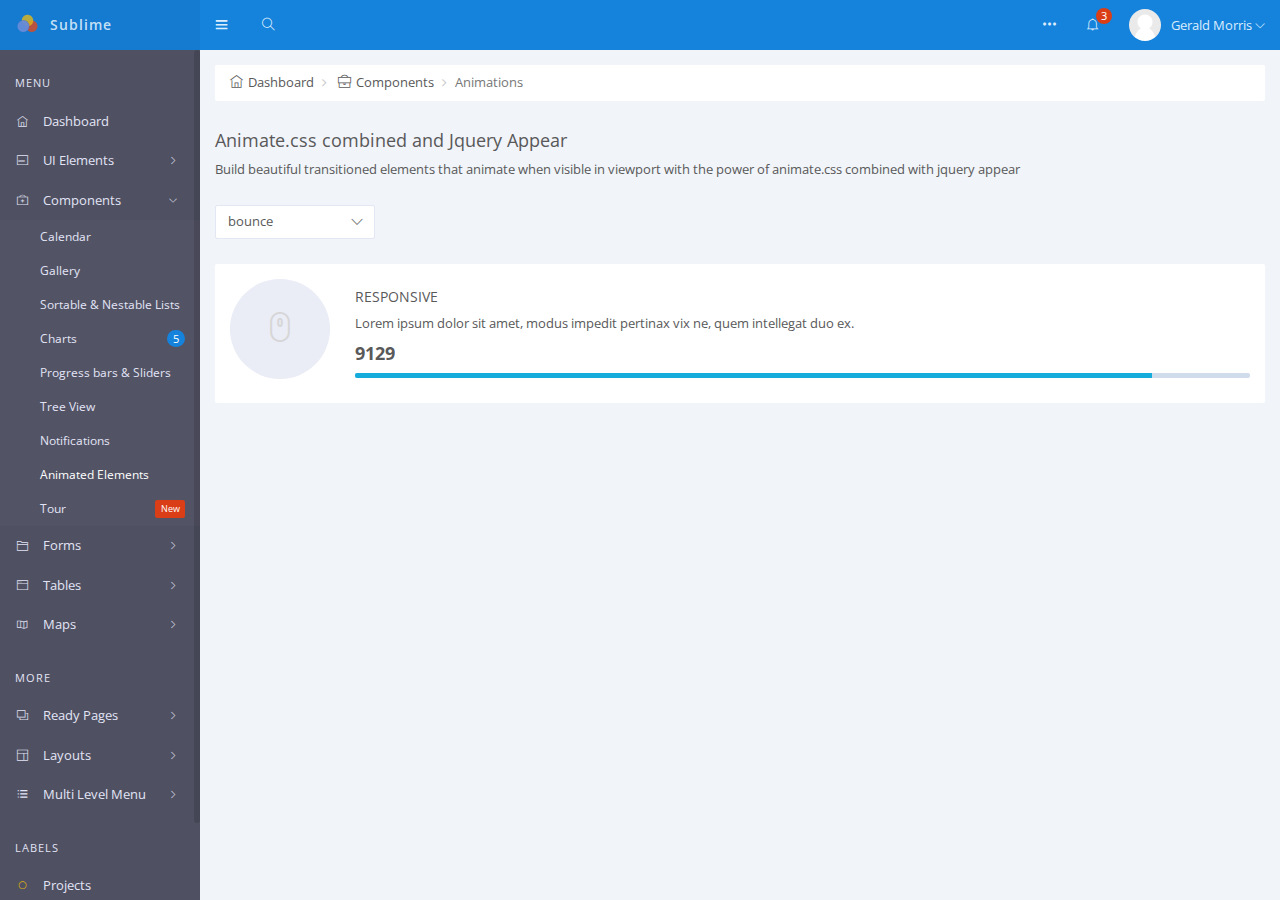
<file: MiptHealth/home/animated.html>
<!doctype html>
<html class="no-js" lang="">

<head>
    <!-- meta -->
    <meta charset="utf-8">
    <meta name="description" content="Flat, Clean, Responsive, application admin template built with bootstrap 3">
    <meta name="viewport" content="width=device-width, user-scalable=no, initial-scale=1, maximum-scale=1">
    <!-- /meta -->

    <title>Sublime - Web Application Admin Dashboard</title>

    <!-- page level plugin styles -->
    <link rel="stylesheet" href="plugins/chosen/chosen.min.css">
    <!-- /page level plugin styles -->

    <!-- core styles -->
    <link rel="stylesheet" href="bootstrap/css/bootstrap.min.css">
    <link rel="stylesheet" href="css/font-awesome.css">
    <link rel="stylesheet" href="css/themify-icons.css">
    <link rel="stylesheet" href="css/animate.min.css">
    <!-- /core styles -->

    <!-- template styles -->
    <link rel="stylesheet" href="css/skins/palette.css">
    <link rel="stylesheet" href="css/fonts/font.css">
    <link rel="stylesheet" href="css/main.css">
    <!-- template styles -->

    <!-- HTML5 shim and Respond.js IE8 support of HTML5 elements and media queries -->
    <!--[if lt IE 9]>
        <script src="https://oss.maxcdn.com/libs/html5shiv/3.7.0/html5shiv.js"></script>
        <script src="https://oss.maxcdn.com/libs/respond.js/1.4.2/respond.min.js"></script>
    <![endif]-->

    <!-- load modernizer -->
    <script src="plugins/modernizr.js"></script>
</head>

<!-- body -->

<body>
    <div class="app">
        <!-- top header -->
        <header class="header header-fixed navbar">

            <div class="brand">
                <!-- toggle offscreen menu -->
                <a href="javascript:;" class="ti-menu off-left visible-xs" data-toggle="offscreen" data-move="ltr"></a>
                <!-- /toggle offscreen menu -->

                <!-- logo -->
                <a href="index.html" class="navbar-brand">
                    <img src="img/logo.png" alt="">
                    <span class="heading-font">
                        Sublime
                    </span>
                </a>
                <!-- /logo -->
            </div>

            <ul class="nav navbar-nav">
                <li class="hidden-xs">
                    <!-- toggle small menu -->
                    <a href="javascript:;" class="toggle-sidebar">
                        <i class="ti-menu"></i>
                    </a>
                    <!-- /toggle small menu -->
                </li>
                <li class="header-search">
                    <!-- toggle search -->
                    <a href="javascript:;" class="toggle-search">
                        <i class="ti-search"></i>
                    </a>
                    <!-- /toggle search -->
                    <div class="search-container">
                        <form role="search">
                            <input type="text" class="form-control search" placeholder="type and press enter">
                        </form>
                    </div>
                </li>
            </ul>

            <ul class="nav navbar-nav navbar-right">

                <li class="dropdown hidden-xs">
                    <a href="javascript:;" data-toggle="dropdown">
                        <i class="ti-more-alt"></i>
                    </a>
                    <ul class="dropdown-menu animated zoomIn">
                        <li class="dropdown-header">Quick Links</li>
                        <li>
                            <a href="javascript:;">Start New Campaign</a>
                        </li>
                        <li>
                            <a href="javascript:;">Review Campaigns</a>
                        </li>
                        <li class="divider"></li>
                        <li>
                            <a href="javascript:;">Settings</a>
                        </li>
                        <li>
                            <a href="javascript:;">Wish List</a>
                        </li>
                        <li>
                            <a href="javascript:;">Purchases History</a>
                        </li>
                        <li class="divider"></li>
                        <li>
                            <a href="javascript:;">Activity Log</a>
                        </li>
                        <li>
                            <a href="javascript:;">Settings</a>
                        </li>
                        <li>
                            <a href="javascript:;">System Reports</a>
                        </li>
                        <li class="divider"></li>
                        <li>
                            <a href="javascript:;">Help</a>
                        </li>
                        <li>
                            <a href="javascript:;">Report a Problem</a>
                        </li>
                    </ul>
                </li>

                <li class="notifications dropdown">
                    <a href="javascript:;" data-toggle="dropdown">
                        <i class="ti-bell"></i>
                        <div class="badge badge-top bg-danger animated flash">
                            <span>3</span>
                        </div>
                    </a>
                    <div class="dropdown-menu animated fadeInLeft">
                        <div class="panel panel-default no-m">
                            <div class="panel-heading small"><b>Notifications</b>
                            </div>
                            <ul class="list-group">
                                <li class="list-group-item">
                                    <a href="javascript:;">
                                        <span class="pull-left mt5 mr15">
                                            <img src="img/faceless.jpg" class="avatar avatar-sm img-circle" alt="">
                                        </span>
                                        <div class="m-body">
                                            <div class="">
                                                <small><b>CRYSTAL BROWN</b></small>
                                                <span class="label label-danger pull-right">ASSIGN AGENT</span>
                                            </div>
                                            <span>Opened a support query</span>
                                            <span class="time small">2 mins ago</span>
                                        </div>
                                    </a>
                                </li>
                                <li class="list-group-item">
                                    <a href="javascript:;">
                                        <div class="pull-left mt5 mr15">
                                            <div class="circle-icon bg-danger">
                                                <i class="ti-download"></i>
                                            </div>
                                        </div>
                                        <div class="m-body">
                                            <span>Upload Progress</span>
                                            <div class="progress progress-xs mt5 mb5">
                                                <div class="progress-bar" role="progressbar" aria-valuenow="40" aria-valuemin="0" aria-valuemax="100" style="width: 40%">
                                                </div>
                                            </div>
                                            <span class="time small">Submited 23 mins ago</span>
                                        </div>
                                    </a>
                                </li>
                                <li class="list-group-item">
                                    <a href="javascript:;">
                                        <span class="pull-left mt5 mr15">
                                            <img src="img/faceless.jpg" class="avatar avatar-sm img-circle" alt="">
                                        </span>
                                        <div class="m-body">
                                            <em>Status Update:</em>
                                            <span>All servers now online</span>
                                            <span class="time small">5 days ago</span>
                                        </div>
                                    </a>
                                </li>
                            </ul>

                            <div class="panel-footer">
                                <a href="javascript:;">See all notifications</a>
                            </div>
                        </div>
                    </div>
                </li>

                <li class="off-right">
                    <a href="javascript:;" data-toggle="dropdown">
                        <img src="img/faceless.jpg" class="header-avatar img-circle" alt="user" title="user">
                        <span class="hidden-xs ml10">Gerald Morris</span>
                        <i class="ti-angle-down ti-caret hidden-xs"></i>
                    </a>
                    <ul class="dropdown-menu animated fadeInRight">
                        <li>
                            <a href="javascript:;">Settings</a>
                        </li>
                        <li>
                            <a href="javascript:;">Upgrade</a>
                        </li>
                        <li>
                            <a href="javascript:;">
                                <div class="badge bg-danger pull-right">3</div>
                                <span>Notifications</span>
                            </a>
                        </li>
                        <li>
                            <a href="javascript:;">Help</a>
                        </li>
                        <li>
                            <a href="../signin.html">Logout</a>
                        </li>
                    </ul>
                </li>
            </ul>
        </header>
        <!-- /top header -->

        <section class="layout">
            <!-- sidebar menu -->
            <aside class="sidebar offscreen-left">
                <!-- main navigation -->
                <nav class="main-navigation" data-height="auto" data-size="6px" data-distance="0" data-rail-visible="true" data-wheel-step="10">
                    <p class="nav-title">MENU</p>
                    <ul class="nav">
                        <!-- dashboard -->
                        <li>
                            <a href="index.html">
                                <i class="ti-home"></i>
                                <span>Dashboard</span>
                            </a>
                        </li>
                        <!-- /dashboard -->

                        <!-- ui -->
                        <li>
                            <a href="javascript:;">
                                <i class="toggle-accordion"></i>
                                <i class="ti-layout-media-overlay-alt-2"></i>
                                <span>UI Elements</span>
                            </a>
                            <ul class="sub-menu">
                                <li>
                                    <a href="buttons.html">
                                        <span>Buttons</span>
                                    </a>
                                </li>
                                <li>
                                    <a href="general.html">
                                        <span>General Elements</span>
                                    </a>
                                </li>
                                <li>
                                    <a href="typography.html">
                                        <span>Typography</span>
                                    </a>
                                </li>
                                <li>
                                    <a href="tabs_accordion.html">
                                        <span>Tabs &amp; Accordions</span>
                                    </a>
                                </li>
                                <li>
                                    <a href="icons.html">
                                        <span class="pull-right small badge bg-color bordered">479</span>
                                        <span>Fontawesome</span>
                                    </a>
                                </li>
                                <li>
                                    <a href="themify_icons.html">
                                        <span class="pull-right small badge bg-color">320+</span>
                                        <span>Themify Icons</span>
                                    </a>
                                </li>
                                <li>
                                    <a href="grid.html">
                                        <span>Grid Layout</span>
                                    </a>
                                </li>
                                <li>
                                    <a href="widgets.html">
                                        <span class="pull-right small badge bg-info">9</span>
                                        <span>Widgets</span>
                                    </a>
                                </li>
                            </ul>
                        </li>
                        <!-- /ui -->

                        <!-- Components -->
                        <li class="open">
                            <a href="javascript:;">
                                <i class="toggle-accordion"></i>
                                <i class="ti-support"></i>
                                <span>Components</span> 
                            </a>
                            <ul class="sub-menu">
                                <li>
                                    <a href="calendar.html">
                                        <span>Calendar</span>
                                    </a>
                                </li>
                                <li>
                                    <a href="gallery.html">
                                        <span>Gallery</span>
                                    </a>
                                </li>
                                <li>
                                    <a href="sortable.html">
                                        <span>Sortable &amp; Nestable Lists</span>
                                    </a>
                                </li>
                                <li>
                                    <a href="chart.html">
                                        <span class="pull-right small badge bg-primary">5</span>
                                        <span>Charts</span>
                                    </a>
                                </li>
                                <li>
                                    <a href="progress_slider.html">
                                        <span>Progress bars &amp; Sliders</span>
                                    </a>
                                </li>
                                <li>
                                    <a href="tree.html">
                                        <span>Tree View</span>
                                    </a>
                                </li>
                                <li>
                                    <a href="notifications.html">
                                        <span>Notifications</span>
                                    </a>
                                </li>
                                <li class="active">
                                    <a href="animated.html">
                                        <span>Animated Elements</span>
                                    </a>
                                </li>
                                <li>
                                    <a href="tour.html">
                                        <span class="label label-danger pull-right">New</span>
                                        <span>Tour</span>
                                    </a>
                                </li>
                            </ul>
                        </li>
                        <!-- /components -->

                        <!-- forms -->
                        <li>
                            <a href="javascript:;">
                                <i class="toggle-accordion"></i>
                                <i class="ti-folder"></i>
                                <span>Forms</span>
                            </a>
                            <ul class="sub-menu">
                                <li>
                                    <a href="forms.html">
                                        <span>Forms Elements</span>
                                    </a>
                                </li>
                                <li>
                                    <a href="form_custom.html">
                                        <span class="pull-right small badge bg-info">7</span>
                                        <span>Customized Elements</span>
                                    </a>
                                </li>
                                <li>
                                    <a href="form_validation.html">
                                        <span>Form Validation</span>
                                    </a>
                                </li>
                                <li>
                                    <a href="form_wizard.html">
                                        <span class="pull-right small badge bg-warning">2</span>
                                        <span>Form Wizards</span>
                                    </a>
                                </li>
                                <li>
                                    <a href="form_wysiwyg.html">
                                        <span>WYSIWYG/Markdown Editors</span>
                                    </a>
                                </li>
                                <li>
                                    <a href="form_inline.html">
                                        <span>Content Editable</span>
                                    </a>
                                </li>
                                <li>
                                    <a href="form_dropzone.html">
                                        <span>Dropzone</span>
                                    </a>
                                </li>
                                <li>
                                    <a href="xeditable.html">
                                        <span class="pull-right small label label-danger">New</span>
                                        <span>X-Editable</span>
                                    </a>
                                </li>
                                
                                <li>
                                    <a href="form_masks.html">
                                        <span>Input Masks</span>
                                    </a>
                                </li>
                                <li>
                                    <a href="form_pickers.html">
                                        <span class="pull-right small badge bg-color">5</span>
                                        <span>Form Pickers</span>
                                    </a>
                                </li>
                                <li>
                                    <a href="form_crop.html">
                                        <span>Image Crop</span>
                                    </a>
                                </li>
                            </ul>
                        </li>
                        <!-- /forms -->

                        <!-- tables -->
                        <li>
                            <a href="javascript:;">
                                <i class="toggle-accordion"></i>
                                <i class="ti-window"></i>
                                <span>Tables</span>
                            </a>
                            <ul class="sub-menu">
                                <li>
                                    <a href="table_basic.html">
                                        <span>Basic Tables</span>
                                    </a>
                                </li>
                                <li>
                                    <a href="table_responsive.html">
                                        <span>Resonsive Table</span>
                                    </a>
                                </li>
                                <li>
                                    <a href="datatable.html">
                                        <span>Data Tables</span>
                                    </a>
                                </li>
                                <li>
                                    <a href="table_editable.html">
                                        <span>Editable Table</span>
                                    </a>
                                </li>
                            </ul>
                        </li>
                        <!-- /tables -->

                        <!-- maps -->
                        <li>
                            <a href="javascript:;">
                                <i class="toggle-accordion"></i>
                                <i class="ti-map"></i>
                                <span>Maps</span>
                            </a>
                            <ul class="sub-menu">
                                <li>
                                    <a href="google_maps.html">
                                        <span>Google Maps</span>
                                    </a>
                                </li>
                                <li>
                                    <a href="vector.html">
                                        <span>Vector Maps</span>
                                    </a>
                                </li>
                            </ul>
                        </li>
                        <!-- /maps -->
                    </ul>
                    
                    <p class="nav-title">MORE</p>
                    <ul class="nav">
                        <!-- pages -->
                        <li>
                            <a href="javascript:;">
                                <i class="toggle-accordion"></i>
                                <i class="ti-layers"></i>
                                <span>Ready Pages</span>
                            </a>
                            <ul class="sub-menu">
                                <li>
                                    <a href="mail.html">
                                        <span>Mailbox</span> 
                                    </a>
                                </li>
                                <li>
                                    <a href="mail_view.html">
                                        <span>Mail View</span> 
                                    </a>
                                </li>
                                <li>
                                    <a href="compose.html">
                                        <span>Compose</span> 
                                    </a>
                                </li>
                                <li>
                                    <a href="profile.html">
                                        <span>Profile</span>
                                    </a>
                                </li>
                                <li>
                                    <a href="invoice.html">
                                        <span>Invoice</span>
                                    </a>
                                </li>
                                <li>
                                    <a href="../signin.html">
                                        <span>Signin</span>
                                    </a>
                                </li>
                                <li>
                                    <a href="signup.html">
                                        <span>Signup</span>
                                    </a>
                                </li>
                                <li>
                                    <a href="forgot.html">
                                        <span>Forgot Password</span>
                                    </a>
                                </li>
                                <li>
                                    <a href="lock.html">
                                        <span>Lock Screen</span>
                                    </a>
                                </li>
                                <li>
                                    <a href="404.html">
                                        <span>404 Page</span>
                                    </a>
                                </li>
                                <li>
                                    <a href="500.html">
                                        <span>500 Page</span>
                                    </a>
                                </li>
                                <li>
                                    <a href="changelog.html">
                                        <span class="pull-right small label label-danger">Updated</span>
                                        <span>Change Log</span>
                                    </a>
                                </li>
                                <li>
                                    <a href="timeline.html">
                                        <span>Timeline</span>
                                    </a>
                                </li>
                                <li>
                                    <a href="catalog.html">
                                        <span>Catalog</span>
                                    </a>
                                </li>
                                <li>
                                    <a href="chat.html">
                                        <span>Chat</span>
                                    </a>
                                </li>

                            </ul>
                        </li>
                        <!-- /pages -->

                        <!-- layouts -->
                        <li>
                            <a href="javascript:;">
                                <i class="toggle-accordion"></i>
                                <i class="ti-layout"></i>
                                <span>Layouts</span>
                            </a>
                            <ul class="sub-menu">
                                <li>
                                    <a href="small_menu.html">
                                        <span>Small Menu</span>
                                    </a>
                                </li>
                                <li>
                                    <a href="right_menu.html">
                                        <span>Right Side Menu</span>
                                    </a>
                                </li>
                                <li>
                                    <a href="push_sidebar.html">
                                        <span>Chat Sidebar</span>
                                    </a>
                                </li>
                                <li>
                                    <a href="language_bar.html">
                                        <span>Language Switcher</span>
                                    </a>
                                </li>
                                <li>
                                    <a href="footer_layout.html">
                                        <span>Layout With Footer</span>
                                    </a>
                                </li>
                                <li>
                                    <a href="horizontal_menu.html">
                                        <span>Horizontal Menu</span>
                                    </a>
                                </li>
                                <li>
                                    <a href="boxed.html">
                                        <span>Boxed Layout</span>
                                    </a>
                                </li>
                                <li>
                                    <a href="horizontal_menu_boxed.html">
                                        <span>Horizontal Boxed</span>
                                    </a>
                                </li>
                                <li>
                                    <a href="fixed_scroll.html">
                                        <span>Fixed Header &amp; Scrollable Layout</span>
                                    </a>
                                </li>
                                <li>
                                    <a href="blank.html">
                                        <span>Blank Page</span>
                                    </a>
                                </li>
                            </ul>
                        </li>
                        <!-- /layouts -->

                        <!-- multi level menu -->
                        <li>
                            <a href="javascript:;">
                                <i class="toggle-accordion"></i>
                                <i class="ti-menu-alt"></i>
                                <span>Multi Level Menu</span>
                            </a>
                            <ul class="sub-menu">
                                <li>
                                    <a href="javascript:;">
                                        <i class="toggle-accordion"></i>
                                        <span>Menu Link 1</span>
                                    </a>
                                    <ul class="sub-menu">
                                        <li>
                                            <a href="javascript:;">
                                                <span>Menu Link 1.1</span>
                                            </a>
                                        </li>
                                        <li>
                                            <a href="javascript:;">
                                                <span>Menu Link 1.2</span>
                                            </a>
                                        </li>
                                        <li>
                                            <a href="javascript:;">
                                                <span>Menu Link 1.3</span>
                                            </a>
                                        </li>
                                    </ul>
                                </li>
                                <li>
                                    <a href="javascript:;">
                                        <i class="toggle-accordion"></i>
                                        <span>Menu Link 2</span>
                                    </a>
                                    <ul class="sub-menu">
                                        <li>
                                            <a href="javascript:;">
                                                <span>Menu Link 2.1</span>
                                            </a>
                                        </li>
                                        <li>
                                            <a href="javascript:;">
                                                <span>Menu Link 2.2</span>
                                            </a>
                                        </li>
                                        <li>
                                            <a href="javascript:;">
                                                <span>Menu Link 2.3</span>
                                            </a>
                                        </li>
                                    </ul>
                                </li>
                                <li>
                                    <a href="javascript:;">
                                        <span>Menu Link 3</span>
                                    </a>
                                </li>
                            </ul>
                        </li>
                        <!-- /multi level menu -->
                    </ul>
                    <p class="nav-title">LABELS</p>
                    <ul class="nav">
                        <li>
                            <a href="javascript:;">
                                <i class="ti-control-record text-warning"></i>
                                <span>Projects</span>
                            </a>
                        </li>
                        <li>
                            <a href="javascript:;">
                                <i class="ti-control-record text-success"></i>
                                <span>Apps</span>
                            </a>
                        </li>
                        <li>
                            <a href="javascript:;">
                                <i class="ti-control-record text-danger"></i>
                                <span>Support</span>
                            </a>
                        </li>
                    </ul>
                </nav>
            </aside>
            <!-- /sidebar menu -->

            <!-- main content -->
            <section class="main-content">
                <!-- content wrapper -->
                <div class="content-wrap">

                    <!-- inner content wrapper -->
                    <div class="wrapper">

                        <ol class="breadcrumb">
                            <li>
                                <a href="javascript:;"><i class="ti-home mr5"></i>Dashboard</a>
                            </li>
                            <li>
                                <a href="javascript:;"><i class="ti-briefcase mr5"></i>Components</a>
                            </li>
                            <li class="active">Animations</li>
                        </ol>

                        <div class="row">
                            <div class="col-sm-12">
                                <div class="">
                                    <h4>Animate.css combined and Jquery Appear</h4>
                                    <p>Build beautiful transitioned elements that animate when visible in viewport with the power of animate.css combined with jquery appear</p>
                                </div>
                                <div class="mt25 mb25">
                                    <select data-placeholder="Select Animation" class="chosen">
                                        <optgroup label="Attention Seekers">
                                            <option value="bounce">bounce</option>
                                            <option value="flash">flash</option>
                                            <option value="pulse">pulse</option>
                                            <option value="rubberBand">rubberBand</option>
                                            <option value="shake">shake</option>
                                            <option value="swing">swing</option>
                                            <option value="tada">tada</option>
                                            <option value="wobble">wobble</option>
                                        </optgroup>

                                        <optgroup label="Bouncing Entrances">
                                            <option value="bounceIn">bounceIn</option>
                                            <option value="bounceInDown">bounceInDown</option>
                                            <option value="bounceInLeft">bounceInLeft</option>
                                            <option value="bounceInRight">bounceInRight</option>
                                            <option value="bounceInUp">bounceInUp</option>
                                        </optgroup>

                                        <optgroup label="Bouncing Exits">
                                            <option value="bounceOut">bounceOut</option>
                                            <option value="bounceOutDown">bounceOutDown</option>
                                            <option value="bounceOutLeft">bounceOutLeft</option>
                                            <option value="bounceOutRight">bounceOutRight</option>
                                            <option value="bounceOutUp">bounceOutUp</option>
                                        </optgroup>

                                        <optgroup label="Fading Entrances">
                                            <option value="fadeIn">fadeIn</option>
                                            <option value="fadeInDown">fadeInDown</option>
                                            <option value="fadeInDownBig">fadeInDownBig</option>
                                            <option value="fadeInLeft">fadeInLeft</option>
                                            <option value="fadeInLeftBig">fadeInLeftBig</option>
                                            <option value="fadeInRight">fadeInRight</option>
                                            <option value="fadeInRightBig">fadeInRightBig</option>
                                            <option value="fadeInUp">fadeInUp</option>
                                            <option value="fadeInUpBig">fadeInUpBig</option>
                                        </optgroup>

                                        <optgroup label="Fading Exits">
                                            <option value="fadeOut">fadeOut</option>
                                            <option value="fadeOutDown">fadeOutDown</option>
                                            <option value="fadeOutDownBig">fadeOutDownBig</option>
                                            <option value="fadeOutLeft">fadeOutLeft</option>
                                            <option value="fadeOutLeftBig">fadeOutLeftBig</option>
                                            <option value="fadeOutRight">fadeOutRight</option>
                                            <option value="fadeOutRightBig">fadeOutRightBig</option>
                                            <option value="fadeOutUp">fadeOutUp</option>
                                            <option value="fadeOutUpBig">fadeOutUpBig</option>
                                        </optgroup>

                                        <optgroup label="Flippers">
                                            <option value="flip">flip</option>
                                            <option value="flipInX">flipInX</option>
                                            <option value="flipInY">flipInY</option>
                                            <option value="flipOutX">flipOutX</option>
                                            <option value="flipOutY">flipOutY</option>
                                        </optgroup>

                                        <optgroup label="Lightspeed">
                                            <option value="lightSpeedIn">lightSpeedIn</option>
                                            <option value="lightSpeedOut">lightSpeedOut</option>
                                        </optgroup>

                                        <optgroup label="Rotating Entrances">
                                            <option value="rotateIn">rotateIn</option>
                                            <option value="rotateInDownLeft">rotateInDownLeft</option>
                                            <option value="rotateInDownRight">rotateInDownRight</option>
                                            <option value="rotateInUpLeft">rotateInUpLeft</option>
                                            <option value="rotateInUpRight">rotateInUpRight</option>
                                        </optgroup>

                                        <optgroup label="Rotating Exits">
                                            <option value="rotateOut">rotateOut</option>
                                            <option value="rotateOutDownLeft">rotateOutDownLeft</option>
                                            <option value="rotateOutDownRight">rotateOutDownRight</option>
                                            <option value="rotateOutUpLeft">rotateOutUpLeft</option>
                                            <option value="rotateOutUpRight">rotateOutUpRight</option>
                                        </optgroup>

                                        <optgroup label="Specials">
                                            <option value="hinge">hinge</option>
                                            <option value="rollIn">rollIn</option>
                                            <option value="rollOut">rollOut</option>
                                        </optgroup>

                                        <optgroup label="Zoom Entrances">
                                            <option value="zoomIn">zoomIn</option>
                                            <option value="zoomInDown">zoomInDown</option>
                                            <option value="zoomInLeft">zoomInLeft</option>
                                            <option value="zoomInRight">zoomInRight</option>
                                            <option value="zoomInUp">zoomInUp</option>
                                        </optgroup>

                                        <optgroup label="Zoom Exits">
                                            <option value="zoomOut">zoomOut</option>
                                            <option value="zoomOutDown">zoomOutDown</option>
                                            <option value="zoomOutLeft">zoomOutLeft</option>
                                            <option value="zoomOutRight">zoomOutRight</option>
                                            <option value="zoomOutUp">zoomOutUp</option>
                                        </optgroup>
                                    </select>
                                </div>

                                <div class="service">
                                    <div class="animated fadeInRight">
                                        <div class="widget">
                                            <div class="widget-body">
                                                <div class="text-center service-icon left huge mt25 ">
                                                    <i class="ti-mouse"></i>
                                                </div>
                                                <div class="service-description overflow-hidden pl25">
                                                    <h5>RESPONSIVE</h5>
                                                    <p>Lorem ipsum dolor sit amet, modus impedit pertinax vix ne, quem intellegat duo ex.</p>
                                                    <h4><b class="count" data-from="0" data-to="45645" data-appear-top-offset="-200">0</b></h4>
                                                    <div class="progress progress-xs mt5 mb10">
                                                        <div class="progress-bar progress-bar-info" role="progressbar" aria-valuenow="89" aria-valuemin="0" aria-valuemax="100" data-percent="89">
                                                        </div>
                                                    </div>
                                                </div>
                                            </div>
                                        </div>
                                    </div>
                                </div>

                            </div>
                        </div>

                    </div>
                    <!-- /inner content wrapper -->

                </div>
                <!-- /content wrapper -->

                <a class="exit-offscreen"></a>
            </section>
            <!-- /main content -->
        </section>

    </div>

    <!-- core scripts -->
    <script src="plugins/jquery-1.11.1.min.js"></script>
    <script src="bootstrap/js/bootstrap.js"></script>
    <script src="plugins/jquery.slimscroll.min.js"></script>
    <script src="plugins/jquery.easing.min.js"></script>
    <script src="plugins/appear/jquery.appear.js"></script>
    <script src="plugins/jquery.placeholder.js"></script>
    <script src="plugins/fastclick.js"></script>
    <!-- /core scripts -->

    <!-- page level scripts -->
    <script src="plugins/chosen/chosen.jquery.min.js"></script>
    <script src="plugins/count-to/jquery.countTo.js"></script>
    <!-- /page level scripts -->

    <!-- template scripts -->
    <script src="js/offscreen.js"></script>
    <script src="js/main.js"></script>
    <!-- /template scripts -->

    <!-- page script -->
    <script src="js/animated.js"></script>
    <!-- /page script -->

</body>
<!-- /body -->

</html>
</file>
<file: MiptHealth/home/css/themify-icons.css>
@font-face {
	font-family: 'themify';
	src:url('../fonts/themify.eot?-fvbane');
	src:url('../fonts/themify.eot?#iefix-fvbane') format('embedded-opentype'),
		url('../fonts/themify.woff?-fvbane') format('woff'),
		url('../fonts/themify.ttf?-fvbane') format('truetype'),
		url('../fonts/themify.svg?-fvbane#themify') format('svg');
	font-weight: normal;
	font-style: normal;
}

[class^="ti-"], [class*=" ti-"] {
	display: inline-block;
	font-family: 'themify';
	font-style: normal;
	font-weight: normal;
	line-height: 1;
	-webkit-font-smoothing: antialiased;
	-moz-osx-font-smoothing: grayscale;
}

.ti-wand:before {
	content: "\e600";
}
.ti-volume:before {
	content: "\e601";
}
.ti-user:before {
	content: "\e602";
}
.ti-unlock:before {
	content: "\e603";
}
.ti-unlink:before {
	content: "\e604";
}
.ti-trash:before {
	content: "\e605";
}
.ti-thought:before {
	content: "\e606";
}
.ti-target:before {
	content: "\e607";
}
.ti-tag:before {
	content: "\e608";
}
.ti-tablet:before {
	content: "\e609";
}
.ti-star:before {
	content: "\e60a";
}
.ti-spray:before {
	content: "\e60b";
}
.ti-signal:before {
	content: "\e60c";
}
.ti-shopping-cart:before {
	content: "\e60d";
}
.ti-shopping-cart-full:before {
	content: "\e60e";
}
.ti-settings:before {
	content: "\e60f";
}
.ti-search:before {
	content: "\e610";
}
.ti-zoom-in:before {
	content: "\e611";
}
.ti-zoom-out:before {
	content: "\e612";
}
.ti-cut:before {
	content: "\e613";
}
.ti-ruler:before {
	content: "\e614";
}
.ti-ruler-pencil:before {
	content: "\e615";
}
.ti-ruler-alt:before {
	content: "\e616";
}
.ti-bookmark:before {
	content: "\e617";
}
.ti-bookmark-alt:before {
	content: "\e618";
}
.ti-reload:before {
	content: "\e619";
}
.ti-plus:before {
	content: "\e61a";
}
.ti-pin:before {
	content: "\e61b";
}
.ti-pencil:before {
	content: "\e61c";
}
.ti-pencil-alt:before {
	content: "\e61d";
}
.ti-paint-roller:before {
	content: "\e61e";
}
.ti-paint-bucket:before {
	content: "\e61f";
}
.ti-na:before {
	content: "\e620";
}
.ti-mobile:before {
	content: "\e621";
}
.ti-minus:before {
	content: "\e622";
}
.ti-medall:before {
	content: "\e623";
}
.ti-medall-alt:before {
	content: "\e624";
}
.ti-marker:before {
	content: "\e625";
}
.ti-marker-alt:before {
	content: "\e626";
}
.ti-arrow-up:before {
	content: "\e627";
}
.ti-arrow-right:before {
	content: "\e628";
}
.ti-arrow-left:before {
	content: "\e629";
}
.ti-arrow-down:before {
	content: "\e62a";
}
.ti-lock:before {
	content: "\e62b";
}
.ti-location-arrow:before {
	content: "\e62c";
}
.ti-link:before {
	content: "\e62d";
}
.ti-layout:before {
	content: "\e62e";
}
.ti-layers:before {
	content: "\e62f";
}
.ti-layers-alt:before {
	content: "\e630";
}
.ti-key:before {
	content: "\e631";
}
.ti-import:before {
	content: "\e632";
}
.ti-image:before {
	content: "\e633";
}
.ti-heart:before {
	content: "\e634";
}
.ti-heart-broken:before {
	content: "\e635";
}
.ti-hand-stop:before {
	content: "\e636";
}
.ti-hand-open:before {
	content: "\e637";
}
.ti-hand-drag:before {
	content: "\e638";
}
.ti-folder:before {
	content: "\e639";
}
.ti-flag:before {
	content: "\e63a";
}
.ti-flag-alt:before {
	content: "\e63b";
}
.ti-flag-alt-2:before {
	content: "\e63c";
}
.ti-eye:before {
	content: "\e63d";
}
.ti-export:before {
	content: "\e63e";
}
.ti-exchange-vertical:before {
	content: "\e63f";
}
.ti-desktop:before {
	content: "\e640";
}
.ti-cup:before {
	content: "\e641";
}
.ti-crown:before {
	content: "\e642";
}
.ti-comments:before {
	content: "\e643";
}
.ti-comment:before {
	content: "\e644";
}
.ti-comment-alt:before {
	content: "\e645";
}
.ti-close:before {
	content: "\e646";
}
.ti-clip:before {
	content: "\e647";
}
.ti-angle-up:before {
	content: "\e648";
}
.ti-angle-right:before {
	content: "\e649";
}
.ti-angle-left:before {
	content: "\e64a";
}
.ti-angle-down:before {
	content: "\e64b";
}
.ti-check:before {
	content: "\e64c";
}
.ti-check-box:before {
	content: "\e64d";
}
.ti-camera:before {
	content: "\e64e";
}
.ti-announcement:before {
	content: "\e64f";
}
.ti-brush:before {
	content: "\e650";
}
.ti-briefcase:before {
	content: "\e651";
}
.ti-bolt:before {
	content: "\e652";
}
.ti-bolt-alt:before {
	content: "\e653";
}
.ti-blackboard:before {
	content: "\e654";
}
.ti-bag:before {
	content: "\e655";
}
.ti-move:before {
	content: "\e656";
}
.ti-arrows-vertical:before {
	content: "\e657";
}
.ti-arrows-horizontal:before {
	content: "\e658";
}
.ti-fullscreen:before {
	content: "\e659";
}
.ti-arrow-top-right:before {
	content: "\e65a";
}
.ti-arrow-top-left:before {
	content: "\e65b";
}
.ti-arrow-circle-up:before {
	content: "\e65c";
}
.ti-arrow-circle-right:before {
	content: "\e65d";
}
.ti-arrow-circle-left:before {
	content: "\e65e";
}
.ti-arrow-circle-down:before {
	content: "\e65f";
}
.ti-angle-double-up:before {
	content: "\e660";
}
.ti-angle-double-right:before {
	content: "\e661";
}
.ti-angle-double-left:before {
	content: "\e662";
}
.ti-angle-double-down:before {
	content: "\e663";
}
.ti-zip:before {
	content: "\e664";
}
.ti-world:before {
	content: "\e665";
}
.ti-wheelchair:before {
	content: "\e666";
}
.ti-view-list:before {
	content: "\e667";
}
.ti-view-list-alt:before {
	content: "\e668";
}
.ti-view-grid:before {
	content: "\e669";
}
.ti-uppercase:before {
	content: "\e66a";
}
.ti-upload:before {
	content: "\e66b";
}
.ti-underline:before {
	content: "\e66c";
}
.ti-truck:before {
	content: "\e66d";
}
.ti-timer:before {
	content: "\e66e";
}
.ti-ticket:before {
	content: "\e66f";
}
.ti-thumb-up:before {
	content: "\e670";
}
.ti-thumb-down:before {
	content: "\e671";
}
.ti-text:before {
	content: "\e672";
}
.ti-stats-up:before {
	content: "\e673";
}
.ti-stats-down:before {
	content: "\e674";
}
.ti-split-v:before {
	content: "\e675";
}
.ti-split-h:before {
	content: "\e676";
}
.ti-smallcap:before {
	content: "\e677";
}
.ti-shine:before {
	content: "\e678";
}
.ti-shift-right:before {
	content: "\e679";
}
.ti-shift-left:before {
	content: "\e67a";
}
.ti-shield:before {
	content: "\e67b";
}
.ti-notepad:before {
	content: "\e67c";
}
.ti-server:before {
	content: "\e67d";
}
.ti-quote-right:before {
	content: "\e67e";
}
.ti-quote-left:before {
	content: "\e67f";
}
.ti-pulse:before {
	content: "\e680";
}
.ti-printer:before {
	content: "\e681";
}
.ti-power-off:before {
	content: "\e682";
}
.ti-plug:before {
	content: "\e683";
}
.ti-pie-chart:before {
	content: "\e684";
}
.ti-paragraph:before {
	content: "\e685";
}
.ti-panel:before {
	content: "\e686";
}
.ti-package:before {
	content: "\e687";
}
.ti-music:before {
	content: "\e688";
}
.ti-music-alt:before {
	content: "\e689";
}
.ti-mouse:before {
	content: "\e68a";
}
.ti-mouse-alt:before {
	content: "\e68b";
}
.ti-money:before {
	content: "\e68c";
}
.ti-microphone:before {
	content: "\e68d";
}
.ti-menu:before {
	content: "\e68e";
}
.ti-menu-alt:before {
	content: "\e68f";
}
.ti-map:before {
	content: "\e690";
}
.ti-map-alt:before {
	content: "\e691";
}
.ti-loop:before {
	content: "\e692";
}
.ti-location-pin:before {
	content: "\e693";
}
.ti-list:before {
	content: "\e694";
}
.ti-light-bulb:before {
	content: "\e695";
}
.ti-Italic:before {
	content: "\e696";
}
.ti-info:before {
	content: "\e697";
}
.ti-infinite:before {
	content: "\e698";
}
.ti-id-badge:before {
	content: "\e699";
}
.ti-hummer:before {
	content: "\e69a";
}
.ti-home:before {
	content: "\e69b";
}
.ti-help:before {
	content: "\e69c";
}
.ti-headphone:before {
	content: "\e69d";
}
.ti-harddrives:before {
	content: "\e69e";
}
.ti-harddrive:before {
	content: "\e69f";
}
.ti-gift:before {
	content: "\e6a0";
}
.ti-game:before {
	content: "\e6a1";
}
.ti-filter:before {
	content: "\e6a2";
}
.ti-files:before {
	content: "\e6a3";
}
.ti-file:before {
	content: "\e6a4";
}
.ti-eraser:before {
	content: "\e6a5";
}
.ti-envelope:before {
	content: "\e6a6";
}
.ti-download:before {
	content: "\e6a7";
}
.ti-direction:before {
	content: "\e6a8";
}
.ti-direction-alt:before {
	content: "\e6a9";
}
.ti-dashboard:before {
	content: "\e6aa";
}
.ti-control-stop:before {
	content: "\e6ab";
}
.ti-control-shuffle:before {
	content: "\e6ac";
}
.ti-control-play:before {
	content: "\e6ad";
}
.ti-control-pause:before {
	content: "\e6ae";
}
.ti-control-forward:before {
	content: "\e6af";
}
.ti-control-backward:before {
	content: "\e6b0";
}
.ti-cloud:before {
	content: "\e6b1";
}
.ti-cloud-up:before {
	content: "\e6b2";
}
.ti-cloud-down:before {
	content: "\e6b3";
}
.ti-clipboard:before {
	content: "\e6b4";
}
.ti-car:before {
	content: "\e6b5";
}
.ti-calendar:before {
	content: "\e6b6";
}
.ti-book:before {
	content: "\e6b7";
}
.ti-bell:before {
	content: "\e6b8";
}
.ti-basketball:before {
	content: "\e6b9";
}
.ti-bar-chart:before {
	content: "\e6ba";
}
.ti-bar-chart-alt:before {
	content: "\e6bb";
}
.ti-back-right:before {
	content: "\e6bc";
}
.ti-back-left:before {
	content: "\e6bd";
}
.ti-arrows-corner:before {
	content: "\e6be";
}
.ti-archive:before {
	content: "\e6bf";
}
.ti-anchor:before {
	content: "\e6c0";
}
.ti-align-right:before {
	content: "\e6c1";
}
.ti-align-left:before {
	content: "\e6c2";
}
.ti-align-justify:before {
	content: "\e6c3";
}
.ti-align-center:before {
	content: "\e6c4";
}
.ti-alert:before {
	content: "\e6c5";
}
.ti-alarm-clock:before {
	content: "\e6c6";
}
.ti-agenda:before {
	content: "\e6c7";
}
.ti-write:before {
	content: "\e6c8";
}
.ti-window:before {
	content: "\e6c9";
}
.ti-widgetized:before {
	content: "\e6ca";
}
.ti-widget:before {
	content: "\e6cb";
}
.ti-widget-alt:before {
	content: "\e6cc";
}
.ti-wallet:before {
	content: "\e6cd";
}
.ti-video-clapper:before {
	content: "\e6ce";
}
.ti-video-camera:before {
	content: "\e6cf";
}
.ti-vector:before {
	content: "\e6d0";
}
.ti-themify-logo:before {
	content: "\e6d1";
}
.ti-themify-favicon:before {
	content: "\e6d2";
}
.ti-themify-favicon-alt:before {
	content: "\e6d3";
}
.ti-support:before {
	content: "\e6d4";
}
.ti-stamp:before {
	content: "\e6d5";
}
.ti-split-v-alt:before {
	content: "\e6d6";
}
.ti-slice:before {
	content: "\e6d7";
}
.ti-shortcode:before {
	content: "\e6d8";
}
.ti-shift-right-alt:before {
	content: "\e6d9";
}
.ti-shift-left-alt:before {
	content: "\e6da";
}
.ti-ruler-alt-2:before {
	content: "\e6db";
}
.ti-receipt:before {
	content: "\e6dc";
}
.ti-pin2:before {
	content: "\e6dd";
}
.ti-pin-alt:before {
	content: "\e6de";
}
.ti-pencil-alt2:before {
	content: "\e6df";
}
.ti-palette:before {
	content: "\e6e0";
}
.ti-more:before {
	content: "\e6e1";
}
.ti-more-alt:before {
	content: "\e6e2";
}
.ti-microphone-alt:before {
	content: "\e6e3";
}
.ti-magnet:before {
	content: "\e6e4";
}
.ti-line-double:before {
	content: "\e6e5";
}
.ti-line-dotted:before {
	content: "\e6e6";
}
.ti-line-dashed:before {
	content: "\e6e7";
}
.ti-layout-width-full:before {
	content: "\e6e8";
}
.ti-layout-width-default:before {
	content: "\e6e9";
}
.ti-layout-width-default-alt:before {
	content: "\e6ea";
}
.ti-layout-tab:before {
	content: "\e6eb";
}
.ti-layout-tab-window:before {
	content: "\e6ec";
}
.ti-layout-tab-v:before {
	content: "\e6ed";
}
.ti-layout-tab-min:before {
	content: "\e6ee";
}
.ti-layout-slider:before {
	content: "\e6ef";
}
.ti-layout-slider-alt:before {
	content: "\e6f0";
}
.ti-layout-sidebar-right:before {
	content: "\e6f1";
}
.ti-layout-sidebar-none:before {
	content: "\e6f2";
}
.ti-layout-sidebar-left:before {
	content: "\e6f3";
}
.ti-layout-placeholder:before {
	content: "\e6f4";
}
.ti-layout-menu:before {
	content: "\e6f5";
}
.ti-layout-menu-v:before {
	content: "\e6f6";
}
.ti-layout-menu-separated:before {
	content: "\e6f7";
}
.ti-layout-menu-full:before {
	content: "\e6f8";
}
.ti-layout-media-right-alt:before {
	content: "\e6f9";
}
.ti-layout-media-right:before {
	content: "\e6fa";
}
.ti-layout-media-overlay:before {
	content: "\e6fb";
}
.ti-layout-media-overlay-alt:before {
	content: "\e6fc";
}
.ti-layout-media-overlay-alt-2:before {
	content: "\e6fd";
}
.ti-layout-media-left-alt:before {
	content: "\e6fe";
}
.ti-layout-media-left:before {
	content: "\e6ff";
}
.ti-layout-media-center-alt:before {
	content: "\e700";
}
.ti-layout-media-center:before {
	content: "\e701";
}
.ti-layout-list-thumb:before {
	content: "\e702";
}
.ti-layout-list-thumb-alt:before {
	content: "\e703";
}
.ti-layout-list-post:before {
	content: "\e704";
}
.ti-layout-list-large-image:before {
	content: "\e705";
}
.ti-layout-line-solid:before {
	content: "\e706";
}
.ti-layout-grid4:before {
	content: "\e707";
}
.ti-layout-grid3:before {
	content: "\e708";
}
.ti-layout-grid2:before {
	content: "\e709";
}
.ti-layout-grid2-thumb:before {
	content: "\e70a";
}
.ti-layout-cta-right:before {
	content: "\e70b";
}
.ti-layout-cta-left:before {
	content: "\e70c";
}
.ti-layout-cta-center:before {
	content: "\e70d";
}
.ti-layout-cta-btn-right:before {
	content: "\e70e";
}
.ti-layout-cta-btn-left:before {
	content: "\e70f";
}
.ti-layout-column4:before {
	content: "\e710";
}
.ti-layout-column3:before {
	content: "\e711";
}
.ti-layout-column2:before {
	content: "\e712";
}
.ti-layout-accordion-separated:before {
	content: "\e713";
}
.ti-layout-accordion-merged:before {
	content: "\e714";
}
.ti-layout-accordion-list:before {
	content: "\e715";
}
.ti-ink-pen:before {
	content: "\e716";
}
.ti-info-alt:before {
	content: "\e717";
}
.ti-help-alt:before {
	content: "\e718";
}
.ti-headphone-alt:before {
	content: "\e719";
}
.ti-hand-point-up:before {
	content: "\e71a";
}
.ti-hand-point-right:before {
	content: "\e71b";
}
.ti-hand-point-left:before {
	content: "\e71c";
}
.ti-hand-point-down:before {
	content: "\e71d";
}
.ti-gallery:before {
	content: "\e71e";
}
.ti-face-smile:before {
	content: "\e71f";
}
.ti-face-sad:before {
	content: "\e720";
}
.ti-credit-card:before {
	content: "\e721";
}
.ti-control-skip-forward:before {
	content: "\e722";
}
.ti-control-skip-backward:before {
	content: "\e723";
}
.ti-control-record:before {
	content: "\e724";
}
.ti-control-eject:before {
	content: "\e725";
}
.ti-comments-smiley:before {
	content: "\e726";
}
.ti-brush-alt:before {
	content: "\e727";
}
.ti-youtube:before {
	content: "\e728";
}
.ti-vimeo:before {
	content: "\e729";
}
.ti-twitter:before {
	content: "\e72a";
}
.ti-time:before {
	content: "\e72b";
}
.ti-tumblr:before {
	content: "\e72c";
}
.ti-skype:before {
	content: "\e72d";
}
.ti-share:before {
	content: "\e72e";
}
.ti-share-alt:before {
	content: "\e72f";
}
.ti-rocket:before {
	content: "\e730";
}
.ti-pinterest:before {
	content: "\e731";
}
.ti-new-window:before {
	content: "\e732";
}
.ti-microsoft:before {
	content: "\e733";
}
.ti-list-ol:before {
	content: "\e734";
}
.ti-linkedin:before {
	content: "\e735";
}
.ti-layout-sidebar-2:before {
	content: "\e736";
}
.ti-layout-grid4-alt:before {
	content: "\e737";
}
.ti-layout-grid3-alt:before {
	content: "\e738";
}
.ti-layout-grid2-alt:before {
	content: "\e739";
}
.ti-layout-column4-alt:before {
	content: "\e73a";
}
.ti-layout-column3-alt:before {
	content: "\e73b";
}
.ti-layout-column2-alt:before {
	content: "\e73c";
}
.ti-instagram:before {
	content: "\e73d";
}
.ti-google:before {
	content: "\e73e";
}
.ti-github:before {
	content: "\e73f";
}
.ti-flickr:before {
	content: "\e740";
}
.ti-facebook:before {
	content: "\e741";
}
.ti-dropbox:before {
	content: "\e742";
}
.ti-dribbble:before {
	content: "\e743";
}
.ti-apple:before {
	content: "\e744";
}
.ti-android:before {
	content: "\e745";
}
.ti-save:before {
	content: "\e746";
}
.ti-save-alt:before {
	content: "\e747";
}
.ti-yahoo:before {
	content: "\e748";
}
.ti-wordpress:before {
	content: "\e749";
}
.ti-vimeo-alt:before {
	content: "\e74a";
}
.ti-twitter-alt:before {
	content: "\e74b";
}
.ti-tumblr-alt:before {
	content: "\e74c";
}
.ti-trello:before {
	content: "\e74d";
}
.ti-stack-overflow:before {
	content: "\e74e";
}
.ti-soundcloud:before {
	content: "\e74f";
}
.ti-sharethis:before {
	content: "\e750";
}
.ti-sharethis-alt:before {
	content: "\e751";
}
.ti-reddit:before {
	content: "\e752";
}
.ti-pinterest-alt:before {
	content: "\e753";
}
.ti-microsoft-alt:before {
	content: "\e754";
}
.ti-linux:before {
	content: "\e755";
}
.ti-jsfiddle:before {
	content: "\e756";
}
.ti-joomla:before {
	content: "\e757";
}
.ti-html5:before {
	content: "\e758";
}
.ti-flickr-alt:before {
	content: "\e759";
}
.ti-email:before {
	content: "\e75a";
}
.ti-drupal:before {
	content: "\e75b";
}
.ti-dropbox-alt:before {
	content: "\e75c";
}
.ti-css3:before {
	content: "\e75d";
}
.ti-rss:before {
	content: "\e75e";
}
.ti-rss-alt:before {
	content: "\e75f";
}
</file>
<file: MiptHealth/home/css/skins/palette.css>
/*
 *  Color Scheme
 *
 */
/* Selected text */
::-moz-selection {
  background: #4f5061;
  color: #ffffff;
  text-shadow: none;
}
::selection {
  background: #4f5061;
  color: #ffffff;
  text-shadow: none;
}
/*********************/
/* Spinnner */
.loader:after {
  border: solid 1px transparent;
  border-top-color: #1582dc;
  border-left-color: #1582dc;
}
/*********************/
/* Link hover */
a:active,
a:focus,
a:hover {
  color: #1166ad;
}
/*********************/
/* Layout top header */
.app > .header {
  background-color: #1582dc;
}
.app > .header .brand {
  background-color: #147bd0;
}
.app > .header .brand a,
.app > .header .brand a:hover {
  color: rgba(219, 237, 252, 0.9);
}
.app > .header .navbar-toggle,
.app > .header .nav > li > a,
.app > .header .bg-none {
  color: #dbedfc;
}
@media screen and (min-width: 768px) {
  .header .nav > li > a:hover,
  .header .nav > li > a:focus,
  .header .nav .open > a,
  .header .nav .open > a:hover,
  .header .nav .open > a:focus {
    background-color: #1377c9;
  }
}
.header .open a.toggle-search,
.header a.toggle-search:hover {
  background-color: #1377c9;
}
/*********************/
/* Layout Sidebar */
.sidebar {
  background-color: #4f5061;
  color: #e2e4f6;
}
.sidebar a,
.sidebar .nav-title {
  color: #e2e4f6;
}
.compact-menu .main-navigation > ul > li {
  border-bottom: 1px solid #4a4b5b;
  border-top: 1px solid rgba(255, 255, 255, 0.05);
}
.app:not(.small-menu) .main-navigation > ul > li > ul > li.active a,
.app:not(.small-menu) .main-navigation > ul > li > ul > li a:hover {
  color: #ffffff;
}
.main-navigation > ul > li:hover > a {
  color: #ffffff;
}
.main-navigation > ul > li .sub-menu {
  background-color: #525365;
}
@media screen and (min-width: 768px) {
  .small-menu .main-navigation > ul > li.open {
    background-color: #4a4b5b;
  }
  .small-menu .main-navigation .nav > li > .sub-menu .sub-menu {
    background-color: #4f5061;
  }
}
/*********************/
/* Gallery hover overlay */
.gallery .overlay {
  background-color: #4f5061;
  background-color: rgba(79, 80, 97, 0.9);
}
/*********************/
/* Skin button style */
.btn-color {
  color: #ffffff;
  background-color: #4f5061;
  border-color: #4f5061;
}
a.btn-color {
  color: #ffffff;
}
.btn-color:hover,
.btn-color:focus,
.btn-color:active,
.btn-color.active,
.open .dropdown-toggle.btn-color {
  color: #ffffff;
  background-color: #444453;
  background-image: none;
  border-color: #444453;
}
.btn-color.disabled,
.btn-color[disabled],
fieldset[disabled] .btn-color,
.btn-color.disabled:hover,
.btn-color[disabled]:hover,
fieldset[disabled] .btn-color:hover,
.btn-color.disabled:focus,
.btn-color[disabled]:focus,
fieldset[disabled] .btn-color:focus,
.btn-color.disabled:active,
.btn-color[disabled]:active,
fieldset[disabled] .btn-color:active,
.btn-color.disabled.active,
.btn-color[disabled].active,
fieldset[disabled] .btn-color.active {
  background-color: #4f5061;
  border-color: #4f5061;
}
.btn-color.btn-outline {
  background-color: transparent;
  color: #4f5061;
}
.btn-color.btn-outline:hover,
.btn-color.btn-outline:focus,
.btn-color.btn-outline:active,
.btn-color.btn-outline.active {
  background-color: #4f5061;
  color: #ffffff;
}
/*********************/
/* Skin text color style */
.color {
  color: #4f5061;
}
/*********************/
/* Skin nestable style */
#nestable2 .dd-handle {
  color: #cacbd0;
  border: 1px solid #4f5061;
  background-color: #4f5061;
}
#nestable2 .dd-handle:hover {
  background-color: #5a5c6f;
}
/*********************/
/* Skin slider style */
.slider-color .slider-selection {
  background-color: #4f5061;
}
.slider-color .slider-handle {
  box-shadow: rgba(0, 0, 0, 0.2) 0px 2px 5px, #4f5061 0px 0px 0px 1px;
}
/*********************/
/* Skin panel style */
.panel-color {
  border-color: #4f5061;
}
.panel-color > .panel-heading {
  color: #cacbd0;
  background-color: #4f5061;
  border-color: #4f5061;
}
.panel-color > .panel-heading + .panel-collapse .panel-body {
  border-top-color: #4f5061;
}
.panel-color > .panel-heading a {
  color: #cacbd0;
}
.panel-color > .panel-footer + .panel-collapse .panel-body {
  border-bottom-color: #4f5061;
}
/*********************/
/* Skin label style */
.label-color {
  background-color: #4f5061;
}
.label-color[href]:hover,
.label-color[href]:focus {
  background-color: #383945;
}
/*********************/
/* Skin background color */
.bg-color {
  background-color: #4f5061;
  color: #cacbd0;
}
.bg-color a {
  color: #cacbd0;
}
.bg-color a:active,
.bg-color a:focus,
.bg-color a:hover {
  color: #afb0b7;
  text-decoration: none;
  outline: 0;
}
.bg-color .nav > li:hover > a,
.bg-color .nav > li:focus > a,
.bg-color .nav > li:active > a,
.bg-color .nav > li.active > a,
.bg-color .nav > li > a:hover,
.bg-color .nav > li > a:focus {
  background-color: #484959;
}
/*********************/
/* Skin pagination style */
.pagination > .active > a,
.pagination > .active > span,
.pagination > .active > a:hover,
.pagination > .active > span:hover,
.pagination > .active > a:focus,
.pagination > .active > span:focus {
  border-color: #4f5061;
  background-color: #4f5061;
  color: #ffffff;
}
/*********************/
/* Skin progress bar style */
.progress-bar-color {
  background-color: #4f5061;
}
/*********************/
/* Skin chart elements */
.morris-hover.morris-default-style {
  border-color: #4f5061;
  background-color: #4f5061;
  background-color: rgba(79, 80, 97, 0.9);
}
.morris-hover.morris-default-style a {
  color: #ffffff;
}
#jqstooltip {
  background-color: #4f5061;
  border-color: #4f5061;
}
#tooltip {
  background-color: #4f5061;
  color: #ffffff;
}
#tooltip:before {
  border-color: transparent #4f5061 transparent transparent;
}
/*********************/
.jvectormap-label {
  border: solid 1px #4f5061;
  background-color: #4f5061;
  color: white;
}
.jvectormap-zoomin,
.jvectormap-zoomout {
  background-color: #4f5061;
  color: white;
}
</file>
<file: MiptHealth/home/css/fonts/font.css>
@import url(http://fonts.googleapis.com/css?family=Open+Sans:400,300,600,700,800);
/*
 *  Font theme
 *
 */
body {
  font-family: "Open Sans", "Helvetica Neue", Helvetica, Arial, sans-serif;
  font-size: 13px;
}
h1,
h2,
h3,
h4,
h5,
h6,
.h1,
.h2,
.h3,
.h4,
.h5,
.h6 {
  font-weight: 400;
}
h1,
h2,
h3,
h4,
h5,
h6,
.h1,
.h2,
.h3,
.h4,
.h5,
.h6,
.heading-font {
  font-family: "Open Sans", "Helvetica Neue", Helvetica, Arial, sans-serif;
}
</file>
<file: MiptHealth/home/css/main.css>
/*
* Template Name: Sublime - Web Application Admin Template
* Version: 1.0
* Author: Nyasha
* Website: http://www.nyasha.me/
* Themeforest Portfolio: http://themeforest.net/user/iamnyasha/portfolio?ref=iamnyasha
*/
/* Table of Contents
   *     [SECTION]...........[DESCRIPTION]
   1.    Reset...............Set defaults
   2.    Header..............Header element styles
   3.    Sidebar.............Main sidebar
   4.    Content Layout......App layout content (also contains Modal, Well, and list-group styles)
   5.    Off Screen..........Off Screen styles
   6.	   Alerts..............Custom bootstrap alert styles
   7.	   Breadcrumbs.........Custom bootstrap breadcrumb styles
   8.	   Pagination..........Custom bootstrap pagination styles
   9.	Tables..............Custom bootstrap tables styles
   10.	Panels..............Custom bootstrap panel styles
   11.	Forms...............Custom bootstrap form styles
   12.	Popover.............Custom bootstrap popover styles
   13.	Tooltip.............Custom bootstrap tooltip styles
   14.	Badge...............Custom bootstrap badge styles
   15.   Presentation........Custom bootstrap <code> styles
   16.	Dropdown............Custom bootstrap dropdown styles
   17.	Progress-Bar........Custom bootstrap progress bar styles
   18.	Buttons.............Custom bootstrap button styles
   19.	Navbar..............Custom bootstrap Navbar styles
   20.	Navs................Custom bootstrap navs styles
   21.	Labels..............Custom bootstrap labels styles
   22.	Carousel............Custom bootstrap carousel styles
   23.	Chat Box............Mail, Chat box and chat widget styles
   24.	Tasks...............Tasks page styles
   25.	Timeline............Timeline page styles
   26.	Catalog.......Catalog page styles
   27.	Gallery.............Photo Gallery styles
   28.	400_500.............404, 500, Signin, Signup and lockscreen page styles
   29.	Widgets.............Widget styles
   30.	Switchery...........Switchery iOS switches styles
   31.	Sortable............Nestable and Sortable elements
   32.	FuelUX..............FuelUX elements (Custom checkbox, custom radio boxes, form wizard, pill box, spinner styles)
   33.	Charts..............Chart and map elements
   34.	Utilities...........Helper classes (margins, paddings, borders, and resets)
   35.	Color Scheme........Theme color palette
   36.   Plugins........Theme plugin styles
   Quickly jump to a desired section by doing (CMD/CTRL + F $[SECTION])
*/
/*
 * $Reset
 * Basic global styles
 */
/* Body reset */
body {
  background: #515e72;
  color: #59595a;
  line-height: 1.5;
  direction: ltr;
  -webkit-font-smoothing: antialiased;
}
@media screen and (min-width: 768px) {
  html,
  body {
    height: 100%;
  }
}
h1,
h2,
h3,
h4,
h5,
h6,
.h1,
.h2,
.h3,
.h4,
.h5,
.h6 {
  line-height: 1.1;
}
.bolder {
  font-weight: 800;
}
/* Links */
a {
  color: #59595a;
  text-decoration: none;
  -webkit-transition: 0.25s;
  transition: 0.25s;
}
a:visited,
a:active,
a:focus,
a:hover {
  text-decoration: none;
  outline: 0;
}
[class^="ti-"].pull-right,
[class*=" ti-"].pull-right {
  line-height: inherit;
}
/* hr restyled*/
hr {
  display: block;
  margin: 1em 0;
  padding: 0;
  height: 1px;
  border: 0;
  border-top: 1px solid #e3e6f3;
}
/* Images and avatars */
img {
  max-width: 100%;
  height: auto;
}
img {
  -ms-interpolation-mode: bicubic;
}
.img-rounded {
  border-radius: 2px;
}
.img-circle {
  border-radius: 50%;
}
.avatar {
  position: relative;
  display: inline-block;
  width: 100%;
}
.avatar-lg {
  width: 128px;
}
.avatar-md {
  width: 64px;
}
.avatar-sm {
  width: 32px;
}
.avatar-xs {
  width: 16px;
}
.bordered-avatar {
  border: 3px solid #fff;
  background-color: #eaecf6;
}
/* Remove contenteditable outlines */
[contenteditable],
[contenteditable]:hover,
[contenteditable]:active {
  outline: 0;
}
blockquote {
  margin: 15px 0;
  padding: 10px;
  border: 0;
  font-size: 13px;
  float: left;
  display: block;
}
blockquote:before {
  color: #E2E4E9;
  font-family: Georgia, serif;
  content: "“";
  font-size: 40px;
  margin-right: 10px;
  float: left;
  line-height: 1;
}
blockquote p {
  display: inline;
}
.pullquote {
  font-style: italic;
  display: block;
  float: left;
  font-size: 1.6em;
  width: 55%;
}
.pullquote:before {
  font-family: Georgia, serif;
  content: "“";
  font-style: normal;
  font-size: 40px;
  float: left;
  color: #E2E4E9;
}
.drop-cap {
  float: left;
  font-size: 75px;
  line-height: 60px;
  padding-top: 4px;
  padding-right: 8px;
  font-family: Georgia;
}
.drop-cap.boxed {
  padding: 10px;
  margin: 0 5px 5px 0;
  border-radius: 2px;
}
ol {
  list-style-position: outside;
  list-style-type: decimal;
}
ul {
  list-style-position: outside;
  list-style-type: disc;
  line-height: 1.5;
}
ol.list-style-none,
ul.list-style-none {
  list-style: none;
  padding: 0;
}
.nav {
  padding: 0;
}
.pageload {
  width: 100%;
  height: 100%;
  position: fixed;
  top: 0;
  background-color: rgba(255, 255, 255, 0.9);
  z-index: 99999;
}
.pageload .loader {
  position: absolute;
  margin: -12px 0 0 -12px;
  top: 50%;
  left: 50%;
  text-align: center;
  width: 24px;
}
.loader:after {
  border-radius: 50%;
  width: 24px;
  height: 24px;
  margin: 0 auto;
  display: block;
  z-index: 2000;
  border-radius: 24px;
  content: "";
  -webkit-animation: spinner 400ms linear infinite;
  -ms-animation: spinner 400ms linear infinite;
  animation: spinner 400ms linear infinite;
}
@-webkit-keyframes spinner {
  0% {
    -webkit-transform: rotate(0deg);
    transform: rotate(0deg);
  }
  100% {
    -webkit-transform: rotate(360deg);
    transform: rotate(360deg);
  }
}
@-ms-keyframes spinner {
  0% {
    -ms-transform: rotate(0deg);
    transform: rotate(0deg);
  }
  100% {
    -ms-transform: rotate(360deg);
    transform: rotate(360deg);
  }
}
@keyframes spinner {
  0% {
    -webkit-transform: rotate(0deg);
            transform: rotate(0deg);
  }
  100% {
    -webkit-transform: rotate(360deg);
            transform: rotate(360deg);
  }
}
@media print {
  .content-wrap {
    width: 100%;
  }
  .sidebar,
  .header,
  .no-print {
    display: none;
  }
}
/*
 *
 * $Header layout
 *
 * Core theme layout styles
 */
/* header element */
.header {
  min-height: 50px;
  z-index: 1000;
  border-radius: 0;
  border: 0;
  margin: 0;
  /* Branding */
}
.header li:hover,
.header li a:hover,
.header li a:active {
  background: transparent;
}
.header .brand {
  width: 200px;
  float: left;
}
.header .brand .navbar-brand {
  font-size: 14px;
  font-weight: 600;
  letter-spacing: 1px;
  padding-top: 0;
  padding-bottom: 0;
  line-height: 50px;
}
.header .brand .navbar-brand img {
  max-height: 25px;
  margin-right: 5px;
  margin-top: -5px;
}
.header .navbar-nav {
  margin: 0;
}
.header .navbar-nav > li > a {
  padding-top: 15px;
  padding-bottom: 15px;
  max-height: 50px;
}
.header .navbar-nav > li > a:focus {
  background-color: transparent;
}
.header .header-avatar {
  width: 32px;
  margin-top: -6px;
}
.header > .nav > li > a > .badge {
  position: absolute;
  top: 8px;
  right: 2px;
  width: 16px;
  height: 16px;
  font-size: 11px;
  line-height: 1.5;
  text-align: center;
  padding: 0;
}
.header .header-search {
  position: relative;
}
.header .header-search .search-container {
  top: 10px;
  width: 0;
  -webkit-transition: width 300ms;
  transition: width 300ms;
  position: absolute;
  left: 40px;
}
.header .header-search .search-container .search {
  height: 30px;
  border: 0;
  padding: 0;
  text-indent: 10px;
  border-top-right-radius: 2px;
  border-bottom-right-radius: 2px;
  border-top-left-radius: 0;
  border-bottom-left-radius: 0;
}
.header .header-search .toggle-search {
  padding: 5px 9px!important;
  margin: 10px;
  width: 30px;
  height: 30px;
  border-radius: 2px;
}
.header .header-search.open > a {
  z-index: 1001;
  border-top-right-radius: 0;
  border-bottom-right-radius: 0;
  border-top-left-radius: 2px;
  border-bottom-left-radius: 2px;
}
.header .header-search.open .search-container {
  width: 300px;
}
.header .header-search.open .search-container .search {
  padding-right: 12px;
}
.header .notifications {
  position: relative;
}
.header .notifications .panel {
  border: 0;
}
.header .notifications .panel-heading {
  padding: 5px 15px;
  border-top-right-radius: 0;
  border-top-left-radius: 0;
}
.header .notifications ul li a {
  font-size: 13px;
}
.header .notifications .panel-footer {
  padding: 5px 15px;
}
.header .notifications .panel-footer > a {
  font-size: 13px;
}
.header .notifications .m-body {
  display: block;
  overflow: hidden;
}
.header .notifications .time {
  display: block;
}
.header .notifications .label {
  font-size: 10px;
}
.header .notifications a:hover,
.header .notifications a:visited,
.header .notifications a:active {
  color: #59595a;
}
.horizontal-layout .brand {
  width: auto;
  background-color: transparent;
}
@media screen and (min-width: 768px) {
  .header {
    position: absolute;
    width: 100%;
    padding: 0 15px;
    /* Branding */
  }
  .header .brand {
    margin-left: -15px;
  }
  .header .brand .navbar-brand {
    width: 100%;
  }
  .header .header-avatar {
    float: left;
  }
  .header .notifications .dropdown-menu {
    min-width: 350px;
  }
  .app > header .dropdown-menu {
    border-top: 0;
    padding: 0;
    box-shadow: 0px 2px 5px rgba(88, 96, 114, 0.05);
    -webkit-animation-duration: 300ms;
    animation-duration: 300ms;
  }
}
@media (max-width: 767px) {
  .header {
    width: 100%;
  }
  .header.header-fixed {
    position: fixed;
    width: 100%;
    top: 0;
  }
  .header > .brand {
    width: 100%;
    text-align: center;
  }
  .header > .brand .navbar-brand {
    display: inline-block;
    float: none;
    text-align: center;
  }
  .header .notifications {
    margin-right: 10px;
  }
  .header .navbar-nav .open .dropdown-menu {
    position: absolute;
    margin-top: 0;
    background-color: #fff;
    box-shadow: 0 0 5px rgba(0, 0, 0, 0.2);
  }
  .header .navbar-collapse {
    width: 100%;
  }
  .header .off-right {
    position: absolute;
    right: 0;
    top: 0;
  }
  .header .off-left {
    position: absolute;
    left: 0;
    top: 0;
  }
  .header .navbar-toggle,
  .header .brand [data-toggle="offscreen"] {
    z-index: 999;
    padding: 10px 15px;
    margin-top: 8px;
    margin-right: 0;
    margin-left: 0;
    margin-bottom: 8px;
    background-color: transparent;
    background-image: none;
    border: 1px solid transparent;
    border-radius: 2px;
  }
  .header .search-container {
    width: 100%;
    max-width: 220px;
  }
  .app > .header > .nav > li {
    float: left;
  }
  .app > .header > .navbar-nav {
    float: left;
  }
  .app > .header > .navbar-right {
    float: right;
  }
  .app > .header .dropdown-menu {
    position: fixed!important;
    top: 100px;
    left: 0;
    right: 0;
    border-radius: 0 !important;
  }
  .app > header .dropdown-menu {
    padding: 0;
    border-bottom: 1px solid #e3e6f3 !important;
    box-shadow: none !important;
    -webkit-animation-duration: 0ms;
    animation-duration: 0ms;
  }
}
/*
 * $Sidebar layout
 *
 * Core theme layout styles
 */
/* main sidebar */
.sidebar {
  width: 200px;
}
.sidebar .nav-title {
  font-size: 11px;
  padding: 25px 15px 0;
  letter-spacing: 1px;
}
.sidebar > footer {
  position: absolute;
  bottom: 0;
  width: 100%;
}
/* Menu links */
.main-navigation ul > li > a {
  display: block;
  padding: 10px 15px;
  text-align: left;
  width: 100%;
}
.main-navigation ul > li i {
  padding-right: 10px;
  min-width: 25px;
  text-align: center;
  font-size: 11px;
}
.main-navigation .nav > li > a:hover,
.main-navigation .nav > li > a:focus,
.main-navigation .nav .open > a,
.main-navigation .nav .open > a:hover,
.main-navigation .nav .open > a:focus {
  border-color: transparent;
  background-color: transparent;
}
.main-navigation {
  position: absolute;
  top: 0;
  bottom: 0;
  left: 0;
  right: 0;
  overflow-y: scroll;
  -webkit-overflow-scrolling: touch;
}
/* Disable background highlighting on touch devices */
.touch li:hover,
.touch li:focus,
.touch a:hover,
.touch a:focus {
  background-color: transparent!important;
}
/* collapsible menu */
.app .sidebar ul > li {
  position: relative;
  display: block;
}
.app .sidebar ul > li:before,
.app .sidebar ul > li:after {
  content: " ";
  display: table;
}
.app .sidebar ul > li:after {
  clear: both;
}
.app .sidebar ul > li a {
  position: relative;
}
.app .sidebar ul > li.open > .dropdown-menu {
  display: block;
}
.app .sidebar ul > li.open > a .toggle-accordion:before {
  content: "\e64b";
}
.app .sidebar ul > li > ul {
  position: relative;
  display: none;
  padding: 0;
  margin: 0;
  list-style: none;
  -webkit-transition: background-color 400ms ease;
  transition: background-color 400ms ease;
}
.app .sidebar .nav > li .sub-menu {
  font-size: 12px;
}
.app .sidebar .nav > li > .sub-menu > li > a {
  padding: 8px 15px 8px 40px!important;
}
.app .sidebar .nav > li > .sub-menu > li > a + .sub-menu > li > a {
  padding: 8px 15px 8px 60px!important;
}
.app .sidebar .nav > li > .sub-menu > li > a + .sub-menu > li > a + .sub-menu > li > a {
  padding: 8px 15px 8px 80px!important;
}
.app .sidebar .nav > li > .sub-menu > li > a + .sub-menu > li > a + .sub-menu > li > a + .sub-menu > li > a {
  padding: 8px 15px 8px 100px!important;
}
.app .sidebar li a .toggle-accordion {
  float: right;
  padding: 0;
  font-size: 8px;
  line-height: 20px;
  min-width: 25px!important;
}
.app .sidebar li a .toggle-accordion:before {
  font-family: "themify";
  font-style: normal;
  font-weight: normal;
  content: "\e649";
}
@media screen and (min-width: 768px) {
  .app.small-menu {
    /* Uncomment this if you want the layout to be scrollable with small menu
        &.boxed > .header {
            width: inherit;
        }
        & > .header {
            position: fixed;
        }
        .wrapper {
            position: relative;
        }
        .main-navigation {
            position: relative;
            overflow: visible;
        }*/
  }
  .app.small-menu .brand {
    width: 70px;
  }
  .app.small-menu .navbar-brand {
    width: 100%;
    text-align: center;
  }
  .app.small-menu .navbar-brand span {
    display: none;
    visibility: hidden;
  }
  .app.small-menu .navbar-brand i {
    margin: 0;
  }
  .slimScrollDiv {
    overflow: visible!important;
  }
  .app.small-menu .sidebar {
    width: 70px;
  }
  .app.small-menu .sidebar .nav-title {
    text-align: center;
  }
  .app.small-menu .sidebar .main-navigation {
    overflow: visible;
  }
  .app.small-menu .sidebar .main-navigation > ul > li.open > .sub-menu {
    display: none!important;
  }
  .app.small-menu .sidebar .main-navigation > ul > li {
    position: relative;
    text-align: center;
  }
  .app.small-menu .sidebar .main-navigation > ul > li > a {
    padding: 15px;
  }
  .app.small-menu .sidebar .main-navigation > ul > li > a > span {
    display: none;
    visibility: hidden;
  }
  .app.small-menu .sidebar .main-navigation > ul > li i {
    display: block;
    padding: 0;
    min-width: 100%;
  }
  .app.small-menu .sidebar .main-navigation > ul > li:hover > .sub-menu {
    display: block!important;
  }
  .app.small-menu .sidebar .main-navigation .nav > li > a > .toggle-accordion {
    display: none;
  }
  .app.small-menu .sidebar .main-navigation .nav > li > .sub-menu {
    position: absolute;
    top: 0;
    left: 100%;
    border: 1px solid #e3e6f3;
    border-left: 0;
    background: #fff;
    z-index: 1000;
    display: none!important;
    padding: 0;
    list-style: none;
    min-width: 180px;
  }
  .app.small-menu .sidebar .main-navigation .nav > li > .sub-menu > li.active,
  .app.small-menu .sidebar .main-navigation .nav > li > .sub-menu > li > a:hover {
    background-color: #f1f2f9;
  }
  .app.small-menu .sidebar .main-navigation .nav > li > .sub-menu > li > a {
    margin: 0;
    padding: 3px 20px!important;
    width: 100%;
    font-size: 13px;
    color: #59595a;
    text-align: left;
  }
  .app.small-menu .sidebar .main-navigation .nav > li > .sub-menu > li > a + .sub-menu > li > a {
    padding: 8px 15px 8px 30px!important;
  }
  .app.small-menu .sidebar .main-navigation .nav > li > .sub-menu > li > a + .sub-menu > li > a + .sub-menu > li > a {
    padding: 8px 15px 8px 40px!important;
  }
  .app.small-menu .sidebar .main-navigation .nav > li > .sub-menu > li > a + .sub-menu > li > a + .sub-menu > li > a + .sub-menu > li > a {
    padding: 8px 15px 8px 50px!important;
  }
}
/* Sidebar sizes */
@media screen and (min-width: 768px) {
  .sidebar-300 {
    width: 300px;
  }
  .sidebar-250 {
    width: 250px;
  }
  .sidebar-400 {
    width: 400px;
  }
}
@media (max-width: 767px) {
  .main-navigation {
    position: relative;
  }
  .app aside.offscreen-right .content-wrap {
    position: relative;
    height: 100%;
  }
  .app aside.offscreen-right .wrapper {
    position: absolute;
    top: 0;
    right: 0;
    bottom: 0;
    left: 0;
    overflow-x: hidden;
    overflow-y: auto;
  }
  .sidebar-300,
  .sidebar-250,
  .sidebar-400 {
    width: 100%;
  }
}
/*
 * $Content Layout
 *
 * Core theme layout styles
 */
/* main app area */
.main-content {
  background: #f1f4f9;
}
.main-content .content-wrap .wrapper {
  padding: 15px;
}
.main-content .header .nav > li:active > a,
.main-content .header .nav > li.active > a {
  background-color: #f1f4f9;
  color: #59595a;
}
section.main-content > footer,
section.main-content > .fffix > footer,
aside > footer,
aside > .fffix > footer {
  min-height: 50px;
  padding: 0 15px;
}
section.main-content > footer p,
section.main-content > .fffix > footer p,
aside > footer p,
aside > .fffix > footer p {
  display: inline-table;
  margin: 19px 0;
  line-height: 1;
}
.layout .header {
  z-index: 997;
}
.equal-blocks {
  display: table;
  width: 100%;
  border-spacing: 0;
  table-layout: fixed;
}
.equal-blocks > .block {
  height: 100%;
  position: relative;
  display: table-cell;
  vertical-align: middle;
  float: none;
}
@media screen and (min-width: 768px) {
  .container,
  .app {
    position: relative;
    height: 100%;
  }
  section .wrapper,
  aside .wrapper {
    position: absolute;
    top: 0;
    right: 0;
    bottom: 0;
    left: 0;
    overflow-x: hidden;
    overflow-y: auto;
  }
  section.main-content > footer,
  section.main-content > .fffix > footer,
  aside > footer,
  aside > .fffix > footer {
    position: absolute;
    right: 0;
    bottom: 0;
    left: 0;
  }
  .app > .layout {
    height: 100%;
    display: table;
    table-layout: fixed;
    width: 100%;
    overflow: hidden;
  }
  .app > .layout > section,
  .app > .layout > aside {
    height: 100%;
    position: relative;
    display: table-cell;
    vertical-align: top;
    float: none;
  }
  .app .header-fixed + .layout {
    padding-top: 50px;
  }
  .content-wrap {
    position: relative;
    height: 100%;
  }
  .header + .content-wrap .wrapper {
    top: 50px;
  }
  .slimscroll {
    position: absolute;
    top: 0;
    right: 0;
    bottom: 0;
    left: 0;
  }
}
@media (max-width: 767px) {
  .app .layout {
    position: relative;
    width: 100%;
    overflow: hidden;
  }
  .app .header-fixed + .layout {
    padding-top: 100px;
  }
  .main-content {
    overflow: hidden;
  }
  .main-content .header {
    padding: 0 15px;
  }
  .main-content .header > ul > li {
    display: block;
    float: left;
  }
  .main-content .header.header-fixed + .content-wrap {
    padding-top: 65px;
  }
  .main-content .header.header-fixed + .content-wrap.no-padding {
    padding-top: 50px;
  }
}
/* Chat panel */
.chat-sidebar .user {
  position: relative;
}
.chat-sidebar .user i {
  position: absolute;
  right: 0;
  top: 10px;
}
@media screen and (min-width: 768px) {
  .app aside.chat-sidebar {
    width: 300px;
    display: none;
  }
  .app aside.chat-sidebar .wrapper {
    -webkit-animation-duration: 500ms;
    animation-duration: 500ms;
  }
  .app.move-right .chat-sidebar {
    display: table-cell;
  }
  .app.move-right .chat-sidebar .slimScrollDiv,
  .app.move-right .chat-sidebar .slimscroll {
    height: 100%!important;
  }
}
.chat-user {
  display: block;
  clear: both;
  position: relative;
  cursor: pointer;
  margin: 5px;
  padding: 10px;
  border-radius: 2px;
}
.chat-user:hover {
  background-color: rgba(0, 0, 0, 0.05);
}
.chat-user p {
  margin: 0;
}
.chat-user .user-avatar {
  float: left;
  margin-right: 10px;
  position: relative;
}
.chat-user .user-avatar img {
  width: 35px;
}
.chat-user .user-avatar .status {
  position: absolute;
  right: 0;
  top: 0;
  border: 2px solid #fff;
  border-radius: 50%;
  width: 12px;
  height: 12px;
  margin-top: -2px;
}
.chat-user .user-details {
  overflow: hidden;
}
.chat-user .user-details .user-department {
  display: block;
  color: #727274;
}
.chat-user .user-details .status {
  height: 14px;
  position: absolute;
  right: 15px;
  top: 50%;
  margin-top: -7px;
}
/* Loading wrapper */
.loader {
  top: 50%;
  -webkit-transform: translate(0, -50%);
  -ms-transform: translate(0, -50%);
  transform: translate(0, -50%);
  position: relative;
  margin-left: auto;
  margin-right: auto;
  text-align: center;
}
.ti-caret:before {
  font-size: 10px!important;
}
.cover {
  background-size: cover;
  background-repeat: no-repeat;
  background-position: center;
  position: absolute;
  top: 0;
  bottom: 0;
  left: 0;
  right: 0;
  width: 100%;
  height: 100%;
  z-index: 0;
}
.overlay {
  position: absolute;
  top: 0;
  bottom: 0;
  left: 0;
  right: 0;
  opacity: 0.95;
  filter: alpha(opacity=95);
  z-index: 0;
}
/* Layout options */
.fixed-scroll.boxed > .header {
  width: inherit;
}
.fixed-scroll > .header {
  position: fixed;
}
.fixed-scroll .wrapper {
  position: relative;
}
.fixed-scroll .main-navigation {
  position: relative;
  overflow: visible;
}
.boxed {
  margin-right: auto;
  margin-left: auto;
}
@media (min-width: 768px) {
  .boxed {
    width: 750px;
  }
}
@media (min-width: 992px) {
  .boxed {
    width: 970px;
  }
}
@media (min-width: 1200px) {
  .boxed {
    width: 1170px;
  }
}
.app.horizontal-layout > .header .brand {
  background-color: transparent;
}
@media (max-width: 767px) {
  .app.horizontal-layout > .header .navbar-collapse .dropdown-menu {
    position: relative!important;
    top: auto;
    box-shadow: none;
  }
  .app.horizontal-layout .nav li:before,
  .app.horizontal-layout .nav li:after {
    content: " ";
    display: table;
  }
  .app.horizontal-layout .nav li:after {
    clear: both;
  }
}
.language-dropdown .flag {
  width: 16px;
  margin-top: -2px;
}
.right-menu .header-search .search-container {
  left: auto;
  right: 40px;
}
.right-menu .header-search .search-container .search {
  border-top-right-radius: 0;
  border-bottom-right-radius: 0;
  border-top-left-radius: 2px;
  border-bottom-left-radius: 2px;
}
.right-menu .header-search.open > a {
  border-top-right-radius: 2px;
  border-bottom-right-radius: 2px;
  border-top-left-radius: 0;
  border-bottom-left-radius: 0;
}
@media screen and (min-width: 768px) {
  .right-menu .brand {
    float: right;
    margin-left: 0;
    margin-right: -15px;
  }
}
.right-menu.small-menu .brand {
  float: right;
}
.right-menu.small-menu .main-navigation > ul > li .sub-menu {
  border-left: 1px solid #e3e6f3 !important;
  border-right: 0!important;
}
@media screen and (min-width: 768px) {
  .right-menu.small-menu .main-navigation > ul > li > .sub-menu {
    left: auto!important;
    right: 100%!important;
  }
  .right-menu .header .navbar-nav.navbar-right:last-child {
    margin-right: 0;
    margin-left: -15px;
  }
}
[data-animation] {
  visibility: hidden;
}
.animated {
  visibility: visible!important;
}
.visible {
  visibility: visible;
}
.arrow {
  position: absolute;
  height: 0;
  width: 0;
}
.arrow:after {
  border-width: 10px;
  content: "";
  border-color: rgba(0, 0, 0, 0);
  border-style: solid;
  display: block;
}
.arrow.left:after {
  border-left-color: #fff;
  border-right-width: 0;
  content: " ";
}
.arrow.left,
.arrow.right {
  top: 50%;
  margin-top: -10px;
}
.arrow.left {
  left: 0;
}
.arrow.right:after {
  border-right-color: #fff;
  border-left-width: 0;
  content: " ";
}
.arrow.right {
  right: 10px;
}
.fffix {
  position: relative;
  display: block;
  height: 100%;
  width: 100%;
}
/*
 * $Off Screen Menu
 *
 */
@media (max-width: 767px) {
  html,
  body {
    height: 100%;
  }
  .offscreen {
    overflow: hidden;
  }
  .app {
    position: relative;
    width: 100%;
    height: 100%;
  }
  .app.move-right .main-content .fffix,
  .app.move-left .main-content .fffix {
    position: static;
  }
  .app.move-right > .header,
  .app.move-left > .header {
    z-index: 0;
  }
  .layout,
  .header {
    -webkit-backface-visibility: hidden;
    position: relative;
    width: 100%;
    -webkit-transition: -webkit-transform 300ms ease 0s;
    transition: transform 300ms ease 0s;
  }
  .layout:before,
  .layout:after {
    content: " ";
    display: table;
  }
  .layout:after {
    clear: both;
  }
  .offscreen-left {
    -webkit-backface-visibility: hidden;
    width: 280px;
    height: 100%;
    overflow: auto;
    -moz-box-sizing: content-box;
         box-sizing: content-box;
    -webkit-overflow-scrolling: touch;
    -webkit-transform: translate(-100%, 0);
    -ms-transform: translate(-100%, 0);
    transform: translate(-100%, 0);
    -webkit-transform: translate3d(-100%, 0, 0);
    -ms-transform: translate(-100%, 0, 0);
    transform: translate3d(-100%, 0, 0);
    position: absolute;
    top: 0;
    bottom: 0;
    left: 0;
  }
  .offscreen-left * {
    -webkit-backface-visibility: hidden;
    -webkit-transform: translate3d(0, 0, 0);
  }
  .offscreen-right {
    -webkit-backface-visibility: hidden;
    width: 280px;
    height: 100%;
    overflow: auto;
    -moz-box-sizing: content-box;
         box-sizing: content-box;
    -webkit-overflow-scrolling: touch;
    -webkit-transform: translate(100%, 0);
    -ms-transform: translate(100%, 0);
    transform: translate(100%, 0);
    -webkit-transform: translate3d(100%, 0, 0);
    -ms-transform: translate(100%, 0, 0);
    transform: translate3d(100%, 0, 0);
    position: absolute;
    top: 0;
    bottom: 0;
    right: 0;
  }
  .offscreen-right * {
    -webkit-backface-visibility: hidden;
  }
  .move-left > .layout,
  .move-left > .header {
    -webkit-transform: translate(280px, 0);
    -ms-transform: translate(280px, 0);
    transform: translate(280px, 0);
    -webkit-transform: translate3d(280px, 0, 0);
    -ms-transform: translate(280px, 0, 0);
    transform: translate3d(280px, 0, 0);
    -webkit-transition: -webkit-transform 300ms ease;
    transition: transform 300ms ease;
  }
  .move-right > .layout,
  .move-right > .header {
    -webkit-transform: translate(-280px, 0);
    -ms-transform: translate(-280px, 0);
    transform: translate(-280px, 0);
    -webkit-transform: translate3d(-280px, 0, 0);
    -ms-transform: translate(-280px, 0, 0);
    transform: translate3d(-280px, 0, 0);
    -webkit-transition: -webkit-transform 300ms ease;
    transition: transform 300ms ease;
  }
  .offscreen > .layout {
    position: absolute;
    top: 0;
    bottom: 0;
    overflow: visible;
  }
  .no-csstransforms .offscreen-left {
    left: -280px;
  }
  .no-csstransforms .offscreen-right {
    right: -280px;
  }
  .no-csstransforms .move-right > .layout,
  .no-csstransforms .move-right > .header {
    right: 280px;
  }
  .no-csstransforms .move-left > .layout,
  .no-csstransforms .move-left > .header {
    left: 280px;
  }
  .move-left .exit-offscreen,
  .move-right .exit-offscreen {
    -webkit-backface-visibility: hidden;
    cursor: pointer;
    display: block;
    position: absolute;
    background: rgba(255, 255, 255, 0.1);
    top: 0;
    bottom: 0;
    left: 0;
    right: 0;
    z-index: 9999;
    -webkit-tap-highlight-color: rgba(0, 0, 0, 0);
  }
}
.widget {
  position: relative;
  border-radius: 2px;
  margin-bottom: 20px;
  background-color: #fff;
}
.widget .widget-header,
.widget .widget-body,
.widget .widget-footer {
  position: relative;
  padding: 15px;
  z-index: 995;
}
.widget .widget-header:before,
.widget .widget-body:before,
.widget .widget-footer:before,
.widget .widget-header:after,
.widget .widget-body:after,
.widget .widget-footer:after {
  content: " ";
  display: table;
}
.widget .widget-header:after,
.widget .widget-body:after,
.widget .widget-footer:after {
  clear: both;
}
.widget .widget-header {
  border-top-left-radius: 2px;
  border-top-right-radius: 2px;
}
.widget .widget-footer {
  border-bottom-left-radius: 2px;
  border-bottom-right-radius: 2px;
}
.dash-tile {
  position: relative;
  background-color: #fff;
  border-radius: 2px;
  padding: 15px;
  margin-bottom: 20px;
}
.dash-tile .tile-title {
  text-transform: uppercase;
  font-size: 85%;
}
.dash-tile .tile-title.title-heading {
  width: 100%;
  position: relative;
}
.dash-tile .tile-title.title-heading:after {
  content: '';
  position: absolute;
  left: 0;
  right: 0;
  bottom: -5px;
  border-bottom: 1px solid rgba(255, 255, 255, 0.24);
  border-top: 1px solid rgba(133, 133, 133, 0.01);
}
.dash-tile .tile-stats {
  font-size: 24px;
  margin-top: 15px;
}
.dash-tile .tile-chart {
  width: 100%;
  position: absolute!important;
  bottom: 25px;
  left: 0;
  right: 0;
  height: 40px;
}
.dash-tile .tile-bottom {
  display: block;
  white-space: nowrap;
  margin-top: 1px;
}
.dash-tile .tile-icon {
  position: absolute;
  top: 50%;
  right: 15px;
  font-size: 80px;
  color: rgba(0, 0, 0, 0.1);
  line-height: 0;
  margin-top: -40px;
}
/*
 *  Toggle $Accordion
 *
 */
.accordion dt,
.toggle dt {
  display: block;
  position: relative;
  text-decoration: none;
  background: #ffffff;
  border-radius: 2px;
  margin-bottom: 10px;
  box-shadow: 0 1px 1px rgba(0, 0, 0, 0.05);
}
.accordion dt a,
.toggle dt a {
  color: #59595a;
  padding: 15px;
  display: block;
  font-weight: 400;
}
.accordion dt a:after,
.toggle dt a:after {
  font-family: 'themify';
  speak: none;
  font-style: normal;
  font-weight: normal;
  font-variant: normal;
  text-transform: none;
  line-height: 24px;
  -moz-osx-font-smoothing: grayscale;
  content: "\e61a";
  position: absolute;
  right: 10px;
  width: 24px;
  height: 24px;
  text-align: center;
  font-size: 12px;
  border: 1px solid #d1d5eb;
  color: #d1d5eb;
  border-radius: 50%;
  top: 50%;
  margin-top: -12px;
}
.accordion dt a.active:after,
.toggle dt a.active:after {
  content: "\e622";
}
.accordion dd,
.toggle dd {
  padding: 0 15px 15px;
}
.accordion dd a,
.toggle dd a {
  display: block;
}
.accordion dd,
.toggle dd {
  border-top: 0;
}
.accordion dd:last-of-type,
.toggle dd:last-of-type {
  position: relative;
}
/*
 *  $Widgets
 *
 */
.post .list-group-item,
.panel.post .panel-heading {
  border-color: #1AADD1;
}
/* Toggle */
.toggle-active {
  cursor: pointer;
}
.toggle-active.active {
  color: #daac16;
}
/* Circular icon */
.circle-icon {
  float: left;
  margin-right: 15px;
  width: 50px;
  height: 50px;
  border-radius: 100%;
  color: #fff;
  text-align: center;
  font-size: 20px;
  line-height: 50px;
}
.header .circle-icon {
  width: 32px;
  height: 32px;
  margin: 0;
  position: relative;
}
.header .circle-icon > i {
  position: absolute;
  top: 50%;
  left: 50%;
  margin: -6px 0 0 -6px;
  font-size: 12px;
}
/* Photo Post Widget */
.imgpost-heading,
.photobox-heading {
  position: relative;
  height: 150px;
  padding: 0;
}
.imgpost-heading .bxslider,
.photobox-heading .bxslider {
  margin: 0;
  padding: 0;
}
.imgpost-heading .bx-wrapper,
.photobox-heading .bx-wrapper,
.imgpost-heading .bx-viewport,
.photobox-heading .bx-viewport,
.imgpost-heading .bx-viewport,
.photobox-heading .bx-viewport,
.imgpost-heading .bxslider,
.photobox-heading .bxslider,
.imgpost-heading .bxslider li,
.photobox-heading .bxslider li {
  height: 100%;
}
.imgpost-heading .cover,
.photobox-heading .cover {
  background-size: cover;
  background-repeat: no-repeat;
  background-position: center;
  position: absolute;
  top: 0;
  left: 0;
  right: 0;
  bottom: 0;
  display: block;
  border-radius: 4px 4px 0 0;
}
/* Photo Widget */
.photobox-heading {
  background: #ffffff url(../img/cover.jpg) no-repeat center center;
  background-size: cover;
}
.photobox {
  min-height: 150px;
  padding: 0;
  border: 0;
  position: relative;
  overflow: hidden;
}
.photobox .thumb {
  float: right;
  margin-right: 15px;
  margin-top: 15px;
  cursor: pointer;
}
.photobox .centered-hero {
  position: absolute;
  top: 50%;
  width: 100%;
  margin-top: -13px;
  color: #fff;
}
.photobox .centered-hero .title {
  color: #fff;
  font-size: 18px;
}
.photobox .photobox-body {
  padding: 15px;
  background-color: #fff;
  position: relative;
  bottom: 0;
}
.status-avatar {
  margin-top: -47px;
}
.post-media {
  width: 100%;
  position: relative;
  margin: 15px 0;
}
.post-comments .avatar {
  max-width: 48px;
  border-radius: 50%;
}
.post-comments .comment {
  overflow: hidden;
}
.post-comments .comment-meta {
  margin-bottom: 5px;
}
.post-comments .comment-author a,
.post-comments .comment-meta a {
  color: #1a1a1a;
}
.user-meta {
  list-style: none;
  padding: 0;
}
.user-meta li {
  padding: 5px 0;
}
/*
 * $Color Scheme
 *
 */
.fc-event {
  border: 1px solid #4f5061;
  background-color: #4f5061;
  color: #fff;
}
/*
 * Color Variant: Primary;
 *
 */
.bg-primary {
  background-color: #1582dc;
  color: #ffffff;
}
.bg-primary a {
  color: #ffffff;
}
.bg-primary a:active,
.bg-primary a:focus,
.bg-primary a:hover {
  color: #e6e6e6;
  text-decoration: none;
  outline: 0;
}
.bg-primary .nav > li:hover > a,
.bg-primary .nav > li:focus > a,
.bg-primary .nav > li:active > a,
.bg-primary .nav > li.active > a,
.bg-primary .nav > li > a:hover,
.bg-primary .nav > li > a:focus {
  background-color: #147ace;
}
/*
 * Color Variant: Default;
 *
 */
.bg-default {
  background-color: #eaecf6;
  color: #59595a;
}
.bg-default a {
  color: #59595a;
}
.bg-default a:active,
.bg-default a:focus,
.bg-default a:hover {
  color: #404040;
  text-decoration: none;
  outline: 0;
}
.bg-default .nav > li:hover > a,
.bg-default .nav > li:focus > a,
.bg-default .nav > li:active > a,
.bg-default .nav > li.active > a,
.bg-default .nav > li > a:hover,
.bg-default .nav > li > a:focus {
  background-color: #dfe2f1;
}
/*
 * Color Variant: Warning;
 *
 */
.bg-warning {
  background-color: #daac16;
  color: #ffffff;
}
.bg-warning a {
  color: #ffffff;
}
.bg-warning a:active,
.bg-warning a:focus,
.bg-warning a:hover {
  color: #e6e6e6;
  text-decoration: none;
  outline: 0;
}
.bg-warning .nav > li:hover > a,
.bg-warning .nav > li:focus > a,
.bg-warning .nav > li:active > a,
.bg-warning .nav > li.active > a,
.bg-warning .nav > li > a:hover,
.bg-warning .nav > li > a:focus {
  background-color: #cca115;
}
/*
 * Color Variant: Success;
 *
 */
.bg-success {
  background-color: #15db81;
  color: #ffffff;
}
.bg-success a {
  color: #ffffff;
}
.bg-success a:active,
.bg-success a:focus,
.bg-success a:hover {
  color: #e6e6e6;
  text-decoration: none;
  outline: 0;
}
.bg-success .nav > li:hover > a,
.bg-success .nav > li:focus > a,
.bg-success .nav > li:active > a,
.bg-success .nav > li.active > a,
.bg-success .nav > li > a:hover,
.bg-success .nav > li > a:focus {
  background-color: #14cd79;
}
/*
 * Color Variant: Info;
 *
 */
.bg-info {
  background-color: #15acdc;
  color: #ffffff;
}
.bg-info a {
  color: #ffffff;
}
.bg-info a:active,
.bg-info a:focus,
.bg-info a:hover {
  color: #e6e6e6;
  text-decoration: none;
  outline: 0;
}
.bg-info .nav > li:hover > a,
.bg-info .nav > li:focus > a,
.bg-info .nav > li:active > a,
.bg-info .nav > li.active > a,
.bg-info .nav > li > a:hover,
.bg-info .nav > li > a:focus {
  background-color: #14a1ce;
}
/*
 * Color Variant: Danger;
 *
 */
.bg-danger {
  background-color: #da3e16;
  color: #ffffff;
}
.bg-danger a {
  color: #ffffff;
}
.bg-danger a:active,
.bg-danger a:focus,
.bg-danger a:hover {
  color: #e6e6e6;
  text-decoration: none;
  outline: 0;
}
.bg-danger .nav > li:hover > a,
.bg-danger .nav > li:focus > a,
.bg-danger .nav > li:active > a,
.bg-danger .nav > li.active > a,
.bg-danger .nav > li > a:hover,
.bg-danger .nav > li > a:focus {
  background-color: #cc3a15;
}
/*
 * Color Variant: White;
 *
 */
.bg-white {
  background-color: #ffffff;
  color: #59595a;
}
.bg-white a {
  color: #59595a;
}
.bg-white a:active,
.bg-white a:focus,
.bg-white a:hover {
  color: #404040;
  text-decoration: none;
  outline: 0;
}
.bg-white .nav > li:hover > a,
.bg-white .nav > li:focus > a,
.bg-white .nav > li:active > a,
.bg-white .nav > li.active > a,
.bg-white .nav > li > a:hover,
.bg-white .nav > li > a:focus {
  background-color: #f7f7f7;
}
.bg-white .nav > li:hover > a,
.bg-white .nav > li:focus > a,
.bg-white .nav > li:active > a,
.bg-white .nav > li.active > a,
.bg-white .nav > li > a:hover,
.bg-white .nav > li > a:focus {
  background-color: rgba(0, 0, 0, 0.1);
}
/*
 * Text Color Variant
 *
 */
.text-primary,
.text-primary a {
  color: #1582dc;
}
.text-primary:focus,
.text-primary a:focus {
  color: #0e5996;
}
.text-default,
.text-default a {
  color: #eaecf6;
}
.text-default:focus,
.text-default a:focus {
  color: #b4bcdf;
}
.text-warning,
.text-warning a {
  color: #daac16;
}
.text-warning:focus,
.text-warning a:focus {
  color: #95750f;
}
.text-success,
.text-success a {
  color: #15db81;
}
.text-success:focus,
.text-success a:focus {
  color: #0e9558;
}
.text-info,
.text-info a {
  color: #15acdc;
}
.text-info:focus,
.text-info a:focus {
  color: #0e7596;
}
.text-white,
.text-white a {
  color: #ffffff;
}
.text-white:focus,
.text-white a:focus {
  color: #d9d9d9;
}
.text-danger,
.text-danger a {
  color: #da3e16;
}
.text-danger:focus,
.text-danger a:focus {
  color: #952a0f;
}
.text-muted,
.text-muted a {
  color: #b3b3b3;
}
.text-muted:focus,
.text-muted a:focus {
  color: #8c8c8c;
}
/*
 * Bootstrap $Badge
 *
 */
.badge {
  font-size: 11px;
  font-weight: 400;
  padding: 3px 6px;
}
.badge.badge-top {
  position: relative;
  top: -10px;
}
/*
 *  Bootstrap $Breadcrumb
 *
 */
.breadcrumb {
  background-color: #ffffff;
  border-radius: 2px;
}
.breadcrumb > li + li:before {
  padding: 0 5px;
  content: "\f105\00a0";
  font-family: FontAwesome;
}
/*
 *  $Presentation styles
 *
 */
pre {
  color: #59595a;
  background-color: #EFF2F5;
  border: 1px solid #e3e6f3;
  border-radius: 2px;
  font-size: 11px;
  font-family: Monaco, Menlo, Consolas, "Courier New", monospace;
}
/*
 *  Bootstrap $Pagination
 *
 */
.pagination {
  border-radius: 2px;
}
.pagination > li > a,
.pagination > li > span {
  border-color: #e3e6f3;
}
.pagination > li > a:hover,
.pagination > li > span:hover {
  background-color: #f5f6fb;
  border-color: #d1d5eb;
}
.pagination > li:first-child > a,
.pagination > li:first-child > span {
  border-radius: 2px 0 0 2px;
}
.pagination > li:last-child > a,
.pagination > li:last-child > span {
  border-radius: 0 2px 2px 0;
}
/*
 * Bootstrap $Popover
 *
 */
.popover {
  box-shadow: none;
}
.popover .popover-title {
  font-size: 13px;
  border-bottom: 1px solid #e3e6f3;
  background-color: #eaecf6;
}
/*
 * Bootstrap $Tooltip
 *
 */
.tooltip-inner {
  border-radius: 2px;
  background-color: 2px;
  background: #4f5061;
  padding: 10px;
}
.tooltip.top .tooltip-arrow {
  border-top-color: #4f5061;
}
.tooltip.top-left .tooltip-arrow {
  border-top-color: #4f5061;
}
.tooltip.top-right .tooltip-arrow {
  border-top-color: #4f5061;
}
.tooltip.right .tooltip-arrow {
  border-right-color: #4f5061;
}
.tooltip.left .tooltip-arrow {
  border-left-color: #4f5061;
}
.tooltip.bottom .tooltip-arrow {
  border-bottom-color: #4f5061;
}
.tooltip.bottom-left .tooltip-arrow {
  border-bottom-color: #4f5061;
}
.tooltip.bottom-right .tooltip-arrow {
  border-bottom-color: #4f5061;
}
.tooltip.in {
  opacity: 1;
  filter: alpha(opacity=100);
}
/*
 *  Modal
 *
 */
.modal-content {
  border-radius: 4px;
  box-shadow: none;
}
/*
 *  Well
 *
 */
.well {
  border: 1px solid #e3e6f3;
  background-color: #eaecf6;
  border-radius: 2px;
  box-shadow: none;
}
/*
 *  List group
 *
 */
.list-group-item {
  border: 1px solid #e3e6f3;
}
a.list-group-item:hover,
a.list-group-item:focus {
  background-color: #fcfcfe;
}
/*
 * Bootstrap $Tables
 *
 */
.table > thead > tr > th {
  border-bottom: 1px solid #e3e6f3;
}
.table > thead > tr > th,
.table > tbody > tr > th,
.table > tfoot > tr > th,
.table > thead > tr > td,
.table > tbody > tr > td,
.table > tfoot > tr > td {
  border-color: #e3e6f3;
}
.table-hover > tbody > tr:hover > td,
.table-hover > tbody > tr:hover > th {
  background-color: #eaeaf2;
}
.table-hover > tbody > tr > td.active:hover,
.table-hover > tbody > tr > th.active:hover,
.table-hover > tbody > tr.active:hover > td,
.table-hover > tbody > tr.active:hover > th {
  background-color: #eaeaf2;
}
.table-striped > tbody > tr:nth-child(odd) > td,
.table-striped > tbody > tr:nth-child(odd) > th {
  background-color: transparent;
}
.table-striped > tbody > tr:nth-child(even) > td,
.table-striped > tbody > tr:nth-child(even) > th {
  background-color: #fafafc;
}
.table-bordered > thead > tr > th,
.table-bordered > tbody > tr > th,
.table-bordered > tfoot > tr > th,
.table-bordered > thead > tr > td,
.table-bordered > tbody > tr > td,
.table-bordered > tfoot > tr > td {
  border-right: 0;
  border-bottom: 0;
  border-left: 1px solid #e3e6f3;
}
.table-bordered > thead > tr > th:first-child,
.table-bordered > tbody > tr > th:first-child,
.table-bordered > tfoot > tr > th:first-child,
.table-bordered > thead > tr > td:first-child,
.table-bordered > tbody > tr > td:first-child,
.table-bordered > tfoot > tr > td:first-child {
  border-left: 0;
}
.table-bordered {
  border: 1px solid #e3e6f3;
  border-radius: 2px;
  border-collapse: separate;
}
/* No More tables */
@media (max-width: 767px) {
  /* Source:: http://elvery.net/demo/responsive-tables/#no-more-tables */
  /* Force table to not be like tables anymore */
  .no-more-tables table,
  .no-more-tables thead,
  .no-more-tables tbody,
  .no-more-tables th,
  .no-more-tables td,
  .no-more-tables tr {
    display: block;
  }
  /* Hide table headers (but not display: none;, for accessibility) */
  .no-more-tables thead tr {
    position: absolute;
    top: -9999px;
    left: -9999px;
  }
  .no-more-tables tr {
    border: 1px solid #ccc;
  }
  .no-more-tables td {
    /* Behave  like a "row" */
    border-top: 0!important;
    border-bottom: 1px solid #eee;
    position: relative;
    padding-left: 50%!important;
    white-space: normal;
    text-align: left;
  }
  .no-more-tables td:before {
    /* Now like a table header */
    position: absolute;
    /* Top/left values mimic padding */
    top: 6px;
    left: 6px;
    width: 45%;
    padding-right: 10px;
    white-space: nowrap;
    text-align: left;
    font-weight: bold;
  }
  /*
    Label the data
    */
  .no-more-tables td:before {
    content: attr(data-title);
  }
}
/*
 * Bootstrap $Panels
 *
 */
.panel {
  box-shadow: none;
  border-radius: 2px;
}
.panel-heading {
  border-color: #eeeff8;
  border-top-left-radius: 0;
  border-top-right-radius: 0;
}
.panel-heading.gray {
  background: #fcfcfc;
}
.panel-heading.gradient {
  background: #fcfcfc;
  background: -webkit-linear-gradient(top, #fcfcfc 0%, #f5f5f5 100%);
  background: linear-gradient(to bottom, #fcfcfc 0%, #f5f5f5 100%);
}
.panel-footer {
  border-top: 1px solid #eeeff8;
  background-color: #fcfcfc;
}
.panel-group .panel {
  border-radius: 2px;
}
.panel-default {
  border-color: #dcdff0;
}
.panel-default > .panel-heading {
  color: #59595a;
  background-color: #eaecf6;
  border-color: #dcdff0;
}
.panel-default > .panel-heading + .panel-collapse .panel-body {
  border-top-color: #dcdff0;
}
.panel-default > .panel-heading a {
  color: #59595a;
}
.panel-default > .panel-footer + .panel-collapse .panel-body {
  border-bottom-color: #dcdff0;
}
.panel-primary {
  border-color: #1582dc;
}
.panel-primary > .panel-heading {
  color: #ffffff;
  background-color: #1582dc;
  border-color: #1582dc;
}
.panel-primary > .panel-heading + .panel-collapse .panel-body {
  border-top-color: #1582dc;
}
.panel-primary > .panel-heading a {
  color: #ffffff;
}
.panel-primary > .panel-footer + .panel-collapse .panel-body {
  border-bottom-color: #1582dc;
}
.panel-success {
  border-color: #15db81;
}
.panel-success > .panel-heading {
  color: #ffffff;
  background-color: #15db81;
  border-color: #15db81;
}
.panel-success > .panel-heading + .panel-collapse .panel-body {
  border-top-color: #15db81;
}
.panel-success > .panel-heading a {
  color: #ffffff;
}
.panel-success > .panel-footer + .panel-collapse .panel-body {
  border-bottom-color: #15db81;
}
.panel-warning {
  border-color: #daac16;
}
.panel-warning > .panel-heading {
  color: #ffffff;
  background-color: #daac16;
  border-color: #daac16;
}
.panel-warning > .panel-heading + .panel-collapse .panel-body {
  border-top-color: #daac16;
}
.panel-warning > .panel-heading a {
  color: #ffffff;
}
.panel-warning > .panel-footer + .panel-collapse .panel-body {
  border-bottom-color: #daac16;
}
.panel-danger {
  border-color: #da3e16;
}
.panel-danger > .panel-heading {
  color: #ffffff;
  background-color: #da3e16;
  border-color: #da3e16;
}
.panel-danger > .panel-heading + .panel-collapse .panel-body {
  border-top-color: #da3e16;
}
.panel-danger > .panel-heading a {
  color: #ffffff;
}
.panel-danger > .panel-footer + .panel-collapse .panel-body {
  border-bottom-color: #da3e16;
}
.panel-info {
  border-color: #15acdc;
}
.panel-info > .panel-heading {
  color: #ffffff;
  background-color: #15acdc;
  border-color: #15acdc;
}
.panel-info > .panel-heading + .panel-collapse .panel-body {
  border-top-color: #15acdc;
}
.panel-info > .panel-heading a {
  color: #ffffff;
}
.panel-info > .panel-footer + .panel-collapse .panel-body {
  border-bottom-color: #15acdc;
}
.heading-controls {
  float: right;
  display: inline-block;
}
.heading-controls a {
  border-radius: 2px;
  padding: 5px;
  font-size: 11px;
}
/*
 * $Forms
 *
 */
/* Resize textarea vertically */
textarea {
  resize: vertical;
}
/* Default placeholder text */
.form-control:-moz-placeholder {
  color: #a6a6a6;
}
.form-control::-moz-placeholder {
  color: #a6a6a6;
}
.form-control:-ms-input-placeholder {
  color: #a6a6a6;
}
.form-control::-webkit-input-placeholder {
  color: #a6a6a6;
}
.placeholder {
  color: #aaa;
}
.form-control {
  border: 1px solid #e3e6f3;
  border-radius: 2px;
  box-shadow: none;
  -webkit-transition: border .25s linear, color .25s linear, background-color .25s linear;
  transition: border .25s linear, color .25s linear, background-color .25s linear;
  -webkit-appearance: none;
  font-weight: 400;
  font-size: 13px;
  -webkit-font-smoothing: antialiased;
}
.form-control:focus,
#focusedInput {
  outline: 0;
  border-color: #eaecf6;
  background-color: #f1f2f9;
  box-shadow: none;
}
.no-resize {
  resize: none;
}
select.form-control {
  -webkit-appearance: menulist;
}
input[type="file"] {
  line-height: 1;
}
label {
  font-weight: 600;
}
label.radio,
label.checkbox {
  padding-left: 20px;
}
/*
 * Validation States
 *
 */
.has-success .help-block,
.has-success .control-label,
.has-success .radio,
.has-success .checkbox,
.has-success .radio-inline,
.has-success .checkbox-inline {
  color: #15db81;
}
.has-success .form-control {
  border-color: #15db81;
  box-shadow: inset 0 1px 1px rgba(0, 0, 0, 0.075);
}
.has-success .form-control:focus {
  border-color: #11ac66;
  box-shadow: inset 0 1px 1px rgba(0, 0, 0, 0.075), 0 0 6px #66f0b1;
}
.has-success .input-group-addon {
  color: #15db81;
  border-color: #15db81;
  background-color: #15db81;
}
.has-success .form-control-feedback {
  color: #15db81;
}
.has-warning .help-block,
.has-warning .control-label,
.has-warning .radio,
.has-warning .checkbox,
.has-warning .radio-inline,
.has-warning .checkbox-inline {
  color: #daac16;
}
.has-warning .form-control {
  border-color: #daac16;
  box-shadow: inset 0 1px 1px rgba(0, 0, 0, 0.075);
}
.has-warning .form-control:focus {
  border-color: #ac8711;
  box-shadow: inset 0 1px 1px rgba(0, 0, 0, 0.075), 0 0 6px #f0cf66;
}
.has-warning .input-group-addon {
  color: #daac16;
  border-color: #daac16;
  background-color: #daac16;
}
.has-warning .form-control-feedback {
  color: #daac16;
}
.has-error .help-block,
.has-error .control-label,
.has-error .radio,
.has-error .checkbox,
.has-error .radio-inline,
.has-error .checkbox-inline {
  color: #da3e16;
}
.has-error .form-control {
  border-color: #da3e16;
  box-shadow: inset 0 1px 1px rgba(0, 0, 0, 0.075);
}
.has-error .form-control:focus {
  border-color: #ac3111;
  box-shadow: inset 0 1px 1px rgba(0, 0, 0, 0.075), 0 0 6px #f08266;
}
.has-error .input-group-addon {
  color: #da3e16;
  border-color: #da3e16;
  background-color: #da3e16;
}
.has-error .form-control-feedback {
  color: #da3e16;
}
.input-group-addon {
  background-color: #eaecf6;
  border: 1px solid #e3e6f3;
  border-radius: 2px;
}
/*
 * Bootstrap $Dropdown
 *
 */
.dropdown-menu {
  border-radius: 2px;
  border: 1px solid #dcdff0;
  z-index: 9999;
  box-shadow: none;
}
.dropdown-menu > li > a {
  font-size: 13px;
  color: #59595a;
}
.dropdown-menu > li > a:hover {
  background: #dcdff0;
}
.dropdown-menu .divider {
  margin: 2px 0;
  height: 1px;
  background-color: #cacfe8;
}
.dropdown-menu > .active > a,
.dropdown-menu > .active > a:hover,
.dropdown-menu > .active > a:focus {
  background-color: #dcdff0;
  color: #59595a;
}
.dropdown.open .dropdown-menu {
  display: block;
}
@media (max-width: 767px) {
  .collapse-open {
    display: block;
  }
  .dropdown-menu.dropdown-menu {
    top: 100%;
    left: 0;
  }
}
/*
 * $Progress-Bar styles
 *
 */
.progress {
  overflow: hidden;
  margin-bottom: 15px;
  height: 20px;
  border-radius: 2px;
  background-color: #d0dbec;
  box-shadow: none;
}
.progress-bar {
  box-shadow: none;
  background-color: #1582dc;
  -webkit-transition: width 800ms ease;
  transition: width 800ms ease;
}
.progress-bar-success {
  background-color: #15db81;
}
.progress-striped .progress-bar-success {
  background-image: -webkit-gradient(linear, 0 100%, 100% 0, color-stop(0.25, rgba(255, 255, 255, 0.15)), color-stop(0.25, transparent), color-stop(0.5, transparent), color-stop(0.5, rgba(255, 255, 255, 0.15)), color-stop(0.75, rgba(255, 255, 255, 0.15)), color-stop(0.75, transparent), to(transparent));
  background-image: -webkit-linear-gradient(45deg, rgba(255, 255, 255, 0.15) 25%, transparent 25%, transparent 50%, rgba(255, 255, 255, 0.15) 50%, rgba(255, 255, 255, 0.15) 75%, transparent 75%, transparent);
  background-image: linear-gradient(45deg, rgba(255, 255, 255, 0.15) 25%, transparent 25%, transparent 50%, rgba(255, 255, 255, 0.15) 50%, rgba(255, 255, 255, 0.15) 75%, transparent 75%, transparent);
}
.progress-bar-info {
  background-color: #15acdc;
}
.progress-striped .progress-bar-info {
  background-image: -webkit-gradient(linear, 0 100%, 100% 0, color-stop(0.25, rgba(255, 255, 255, 0.15)), color-stop(0.25, transparent), color-stop(0.5, transparent), color-stop(0.5, rgba(255, 255, 255, 0.15)), color-stop(0.75, rgba(255, 255, 255, 0.15)), color-stop(0.75, transparent), to(transparent));
  background-image: -webkit-linear-gradient(45deg, rgba(255, 255, 255, 0.15) 25%, transparent 25%, transparent 50%, rgba(255, 255, 255, 0.15) 50%, rgba(255, 255, 255, 0.15) 75%, transparent 75%, transparent);
  background-image: linear-gradient(45deg, rgba(255, 255, 255, 0.15) 25%, transparent 25%, transparent 50%, rgba(255, 255, 255, 0.15) 50%, rgba(255, 255, 255, 0.15) 75%, transparent 75%, transparent);
}
.progress-bar-warning {
  background-color: #daac16;
}
.progress-striped .progress-bar-warning {
  background-image: -webkit-gradient(linear, 0 100%, 100% 0, color-stop(0.25, rgba(255, 255, 255, 0.15)), color-stop(0.25, transparent), color-stop(0.5, transparent), color-stop(0.5, rgba(255, 255, 255, 0.15)), color-stop(0.75, rgba(255, 255, 255, 0.15)), color-stop(0.75, transparent), to(transparent));
  background-image: -webkit-linear-gradient(45deg, rgba(255, 255, 255, 0.15) 25%, transparent 25%, transparent 50%, rgba(255, 255, 255, 0.15) 50%, rgba(255, 255, 255, 0.15) 75%, transparent 75%, transparent);
  background-image: linear-gradient(45deg, rgba(255, 255, 255, 0.15) 25%, transparent 25%, transparent 50%, rgba(255, 255, 255, 0.15) 50%, rgba(255, 255, 255, 0.15) 75%, transparent 75%, transparent);
}
.progress-bar-danger {
  background-color: #da3e16;
}
.progress-striped .progress-bar-danger {
  background-image: -webkit-gradient(linear, 0 100%, 100% 0, color-stop(0.25, rgba(255, 255, 255, 0.15)), color-stop(0.25, transparent), color-stop(0.5, transparent), color-stop(0.5, rgba(255, 255, 255, 0.15)), color-stop(0.75, rgba(255, 255, 255, 0.15)), color-stop(0.75, transparent), to(transparent));
  background-image: -webkit-linear-gradient(45deg, rgba(255, 255, 255, 0.15) 25%, transparent 25%, transparent 50%, rgba(255, 255, 255, 0.15) 50%, rgba(255, 255, 255, 0.15) 75%, transparent 75%, transparent);
  background-image: linear-gradient(45deg, rgba(255, 255, 255, 0.15) 25%, transparent 25%, transparent 50%, rgba(255, 255, 255, 0.15) 50%, rgba(255, 255, 255, 0.15) 75%, transparent 75%, transparent);
}
/* Progress bar sizing */
.progress-xs {
  height: 5px;
}
.progress-sm {
  height: 10px;
}
.progress-md {
  height: 15px;
}
.progress-lg {
  height: 25px;
}
/*
 *  Bootstrap $Buttons
 *
 */
.btn {
  outline: 0;
  -webkit-transition: all 300ms linear;
  transition: all 300ms linear;
  border-radius: 2px;
  padding: 9px 12px;
  font-size: 13px;
  -webkit-font-smoothing: antialiased;
  line-height: 14px;
}
.btn:focus,
.btn:active,
.btn.active,
.btn:active:focus,
.btn.active:focus {
  outline: 0;
}
.btn:active,
.btn.active {
  box-shadow: inset 0 3px 8px rgba(0, 0, 0, 0.1);
}
.btn-lg,
.btn-group-lg > .btn {
  padding: 15px 16px;
  border-radius: 4px;
}
.btn-sm,
.btn-group-sm > .btn {
  padding: 7px 10px;
}
.btn-xs,
.btn-group-xs > .btn {
  padding: 3px 5px;
  font-size: 10px;
}
/* Rounded button styles */
.btn-rounded,
.btn-rounded a,
.btn-rounded .btn,
.input-rounded {
  border-radius: 40px;
}
/*
 *  Default Button Style
 *
 */
.btn-default {
  color: #59595a;
  background-color: #eaecf6;
  border-color: #d5d9ed;
}
a.btn-default {
  color: #59595a;
}
.btn-default:hover,
.btn-default:focus,
.btn-default:active,
.btn-default.active,
.open .dropdown-toggle.btn-default {
  color: #59595a;
  background-color: #d8dcee;
  background-image: none;
  border-color: #c3c8e5;
}
.btn-default.disabled,
.btn-default[disabled],
fieldset[disabled] .btn-default,
.btn-default.disabled:hover,
.btn-default[disabled]:hover,
fieldset[disabled] .btn-default:hover,
.btn-default.disabled:focus,
.btn-default[disabled]:focus,
fieldset[disabled] .btn-default:focus,
.btn-default.disabled:active,
.btn-default[disabled]:active,
fieldset[disabled] .btn-default:active,
.btn-default.disabled.active,
.btn-default[disabled].active,
fieldset[disabled] .btn-default.active {
  background-color: #eaecf6;
  border-color: #d5d9ed;
}
.btn-default.btn-outline {
  background-color: transparent;
  color: #eaecf6;
}
.btn-default.btn-outline:hover,
.btn-default.btn-outline:focus,
.btn-default.btn-outline:active,
.btn-default.btn-outline.active {
  background-color: #eaecf6;
  color: #59595a;
}
.btn-default.btn-outline {
  color: #59595a;
}
/*
 *  Primary Button Style
 *
 */
.btn-primary {
  color: #ffffff;
  background-color: #1582dc;
  border-color: #1582dc;
}
a.btn-primary {
  color: #ffffff;
}
.btn-primary:hover,
.btn-primary:focus,
.btn-primary:active,
.btn-primary.active,
.open .dropdown-toggle.btn-primary {
  color: #ffffff;
  background-color: #1374c5;
  background-image: none;
  border-color: #1374c5;
}
.btn-primary.disabled,
.btn-primary[disabled],
fieldset[disabled] .btn-primary,
.btn-primary.disabled:hover,
.btn-primary[disabled]:hover,
fieldset[disabled] .btn-primary:hover,
.btn-primary.disabled:focus,
.btn-primary[disabled]:focus,
fieldset[disabled] .btn-primary:focus,
.btn-primary.disabled:active,
.btn-primary[disabled]:active,
fieldset[disabled] .btn-primary:active,
.btn-primary.disabled.active,
.btn-primary[disabled].active,
fieldset[disabled] .btn-primary.active {
  background-color: #1582dc;
  border-color: #1582dc;
}
.btn-primary.btn-outline {
  background-color: transparent;
  color: #1582dc;
}
.btn-primary.btn-outline:hover,
.btn-primary.btn-outline:focus,
.btn-primary.btn-outline:active,
.btn-primary.btn-outline.active {
  background-color: #1582dc;
  color: #ffffff;
}
/*
 *  Warning Button Style
 *
 */
.btn-warning {
  color: #ffffff;
  background-color: #daac16;
  border-color: #daac16;
}
a.btn-warning {
  color: #ffffff;
}
.btn-warning:hover,
.btn-warning:focus,
.btn-warning:active,
.btn-warning.active,
.open .dropdown-toggle.btn-warning {
  color: #ffffff;
  background-color: #c39a14;
  background-image: none;
  border-color: #c39a14;
}
.btn-warning.disabled,
.btn-warning[disabled],
fieldset[disabled] .btn-warning,
.btn-warning.disabled:hover,
.btn-warning[disabled]:hover,
fieldset[disabled] .btn-warning:hover,
.btn-warning.disabled:focus,
.btn-warning[disabled]:focus,
fieldset[disabled] .btn-warning:focus,
.btn-warning.disabled:active,
.btn-warning[disabled]:active,
fieldset[disabled] .btn-warning:active,
.btn-warning.disabled.active,
.btn-warning[disabled].active,
fieldset[disabled] .btn-warning.active {
  background-color: #daac16;
  border-color: #daac16;
}
.btn-warning.btn-outline {
  background-color: transparent;
  color: #daac16;
}
.btn-warning.btn-outline:hover,
.btn-warning.btn-outline:focus,
.btn-warning.btn-outline:active,
.btn-warning.btn-outline.active {
  background-color: #daac16;
  color: #ffffff;
}
/*
 *  Success Button Style
 *
 */
.btn-success {
  color: #ffffff;
  background-color: #15db81;
  border-color: #15db81;
}
a.btn-success {
  color: #ffffff;
}
.btn-success:hover,
.btn-success:focus,
.btn-success:active,
.btn-success.active,
.open .dropdown-toggle.btn-success {
  color: #ffffff;
  background-color: #13c473;
  background-image: none;
  border-color: #13c473;
}
.btn-success.disabled,
.btn-success[disabled],
fieldset[disabled] .btn-success,
.btn-success.disabled:hover,
.btn-success[disabled]:hover,
fieldset[disabled] .btn-success:hover,
.btn-success.disabled:focus,
.btn-success[disabled]:focus,
fieldset[disabled] .btn-success:focus,
.btn-success.disabled:active,
.btn-success[disabled]:active,
fieldset[disabled] .btn-success:active,
.btn-success.disabled.active,
.btn-success[disabled].active,
fieldset[disabled] .btn-success.active {
  background-color: #15db81;
  border-color: #15db81;
}
.btn-success.btn-outline {
  background-color: transparent;
  color: #15db81;
}
.btn-success.btn-outline:hover,
.btn-success.btn-outline:focus,
.btn-success.btn-outline:active,
.btn-success.btn-outline.active {
  background-color: #15db81;
  color: #ffffff;
}
/*
 *  Info Button Style
 *
 */
.btn-info {
  color: #ffffff;
  background-color: #15acdc;
  border-color: #15acdc;
}
a.btn-info {
  color: #ffffff;
}
.btn-info:hover,
.btn-info:focus,
.btn-info:active,
.btn-info.active,
.open .dropdown-toggle.btn-info {
  color: #ffffff;
  background-color: #139ac5;
  background-image: none;
  border-color: #139ac5;
}
.btn-info.disabled,
.btn-info[disabled],
fieldset[disabled] .btn-info,
.btn-info.disabled:hover,
.btn-info[disabled]:hover,
fieldset[disabled] .btn-info:hover,
.btn-info.disabled:focus,
.btn-info[disabled]:focus,
fieldset[disabled] .btn-info:focus,
.btn-info.disabled:active,
.btn-info[disabled]:active,
fieldset[disabled] .btn-info:active,
.btn-info.disabled.active,
.btn-info[disabled].active,
fieldset[disabled] .btn-info.active {
  background-color: #15acdc;
  border-color: #15acdc;
}
.btn-info.btn-outline {
  background-color: transparent;
  color: #15acdc;
}
.btn-info.btn-outline:hover,
.btn-info.btn-outline:focus,
.btn-info.btn-outline:active,
.btn-info.btn-outline.active {
  background-color: #15acdc;
  color: #ffffff;
}
/*
 *  Danger Button Style
 *
 */
.btn-danger {
  color: #ffffff;
  background-color: #da3e16;
  border-color: #da3e16;
}
a.btn-danger {
  color: #ffffff;
}
.btn-danger:hover,
.btn-danger:focus,
.btn-danger:active,
.btn-danger.active,
.open .dropdown-toggle.btn-danger {
  color: #ffffff;
  background-color: #c33714;
  background-image: none;
  border-color: #c33714;
}
.btn-danger.disabled,
.btn-danger[disabled],
fieldset[disabled] .btn-danger,
.btn-danger.disabled:hover,
.btn-danger[disabled]:hover,
fieldset[disabled] .btn-danger:hover,
.btn-danger.disabled:focus,
.btn-danger[disabled]:focus,
fieldset[disabled] .btn-danger:focus,
.btn-danger.disabled:active,
.btn-danger[disabled]:active,
fieldset[disabled] .btn-danger:active,
.btn-danger.disabled.active,
.btn-danger[disabled].active,
fieldset[disabled] .btn-danger.active {
  background-color: #da3e16;
  border-color: #da3e16;
}
.btn-danger.btn-outline {
  background-color: transparent;
  color: #da3e16;
}
.btn-danger.btn-outline:hover,
.btn-danger.btn-outline:focus,
.btn-danger.btn-outline:active,
.btn-danger.btn-outline.active {
  background-color: #da3e16;
  color: #ffffff;
}
/*
 * Social Buttons for Bootstrap
 *
 * Copyright 2013-2014 Panayiotis Lipiridis
 * Licensed under the MIT License
 *
 * https://github.com/lipis/bootstrap-social
 */
.btn-social {
  position: relative;
  padding-left: 47px;
  text-align: left;
  white-space: nowrap;
  overflow: hidden;
  text-overflow: ellipsis;
}
.btn-social :first-child {
  position: absolute;
  left: 0;
  top: 0;
  bottom: 0;
  width: 32px;
  line-height: 34px;
  font-size: 1.6em;
  text-align: center;
  border-right: 1px solid rgba(0, 0, 0, 0.1);
}
.btn-social.btn-lg {
  padding-left: 62px;
}
.btn-social.btn-lg :first-child {
  line-height: 46px;
  width: 46px;
  font-size: 1.8em;
}
.btn-social.btn-sm {
  padding-left: 37px;
}
.btn-social.btn-sm :first-child {
  line-height: 27px;
  width: 27px;
  font-size: 1.4em;
}
.btn-social.btn-xs {
  padding-left: 30px;
}
.btn-social.btn-xs :first-child {
  line-height: 20px;
  width: 20px;
  font-size: 1.2em;
}
.btn-social-icon {
  position: relative;
  padding-left: 47px;
  text-align: left;
  white-space: nowrap;
  overflow: hidden;
  text-overflow: ellipsis;
  height: 34px;
  width: 34px;
  padding: 0;
}
.btn-social-icon :first-child {
  position: absolute;
  left: 0;
  top: 0;
  bottom: 0;
  width: 32px;
  line-height: 34px;
  font-size: 1.6em;
  text-align: center;
  border-right: 1px solid rgba(0, 0, 0, 0.1);
}
.btn-social-icon.btn-lg {
  padding-left: 62px;
}
.btn-social-icon.btn-lg :first-child {
  line-height: 46px;
  width: 46px;
  font-size: 1.8em;
}
.btn-social-icon.btn-sm {
  padding-left: 37px;
}
.btn-social-icon.btn-sm :first-child {
  line-height: 27px;
  width: 27px;
  font-size: 1.4em;
}
.btn-social-icon.btn-xs {
  padding-left: 30px;
}
.btn-social-icon.btn-xs :first-child {
  line-height: 20px;
  width: 20px;
  font-size: 1.2em;
}
.btn-social-icon :first-child {
  border: none;
  text-align: center;
  width: 100%!important;
}
.btn-social-icon.btn-lg {
  height: 46px;
  width: 46px;
  padding-left: 0;
  padding-right: 0;
}
.btn-social-icon.btn-sm {
  height: 29px;
  width: 29px;
  padding-left: 0;
  padding-right: 0;
}
.btn-social-icon.btn-xs {
  height: 22px;
  width: 22px;
  padding-left: 0;
  padding-right: 0;
}
.btn-adn {
  color: #ffffff;
  background-color: #d87a68;
  border-color: #d87a68;
}
a.btn-adn {
  color: #ffffff;
}
.btn-adn:hover,
.btn-adn:focus,
.btn-adn:active,
.btn-adn.active,
.open .dropdown-toggle.btn-adn {
  color: #ffffff;
  background-color: #d36854;
  background-image: none;
  border-color: #d36854;
}
.btn-adn.disabled,
.btn-adn[disabled],
fieldset[disabled] .btn-adn,
.btn-adn.disabled:hover,
.btn-adn[disabled]:hover,
fieldset[disabled] .btn-adn:hover,
.btn-adn.disabled:focus,
.btn-adn[disabled]:focus,
fieldset[disabled] .btn-adn:focus,
.btn-adn.disabled:active,
.btn-adn[disabled]:active,
fieldset[disabled] .btn-adn:active,
.btn-adn.disabled.active,
.btn-adn[disabled].active,
fieldset[disabled] .btn-adn.active {
  background-color: #d87a68;
  border-color: #d87a68;
}
.btn-adn.btn-outline {
  background-color: transparent;
  color: #d87a68;
}
.btn-adn.btn-outline:hover,
.btn-adn.btn-outline:focus,
.btn-adn.btn-outline:active,
.btn-adn.btn-outline.active {
  background-color: #d87a68;
  color: #ffffff;
}
.btn-bitbucket {
  color: #ffffff;
  background-color: #205081;
  border-color: #205081;
}
a.btn-bitbucket {
  color: #ffffff;
}
.btn-bitbucket:hover,
.btn-bitbucket:focus,
.btn-bitbucket:active,
.btn-bitbucket.active,
.open .dropdown-toggle.btn-bitbucket {
  color: #ffffff;
  background-color: #1b436d;
  background-image: none;
  border-color: #1b436d;
}
.btn-bitbucket.disabled,
.btn-bitbucket[disabled],
fieldset[disabled] .btn-bitbucket,
.btn-bitbucket.disabled:hover,
.btn-bitbucket[disabled]:hover,
fieldset[disabled] .btn-bitbucket:hover,
.btn-bitbucket.disabled:focus,
.btn-bitbucket[disabled]:focus,
fieldset[disabled] .btn-bitbucket:focus,
.btn-bitbucket.disabled:active,
.btn-bitbucket[disabled]:active,
fieldset[disabled] .btn-bitbucket:active,
.btn-bitbucket.disabled.active,
.btn-bitbucket[disabled].active,
fieldset[disabled] .btn-bitbucket.active {
  background-color: #205081;
  border-color: #205081;
}
.btn-bitbucket.btn-outline {
  background-color: transparent;
  color: #205081;
}
.btn-bitbucket.btn-outline:hover,
.btn-bitbucket.btn-outline:focus,
.btn-bitbucket.btn-outline:active,
.btn-bitbucket.btn-outline.active {
  background-color: #205081;
  color: #ffffff;
}
.btn-dropbox {
  color: #ffffff;
  background-color: #1087dd;
  border-color: #1087dd;
}
a.btn-dropbox {
  color: #ffffff;
}
.btn-dropbox:hover,
.btn-dropbox:focus,
.btn-dropbox:active,
.btn-dropbox.active,
.open .dropdown-toggle.btn-dropbox {
  color: #ffffff;
  background-color: #0e78c5;
  background-image: none;
  border-color: #0e78c5;
}
.btn-dropbox.disabled,
.btn-dropbox[disabled],
fieldset[disabled] .btn-dropbox,
.btn-dropbox.disabled:hover,
.btn-dropbox[disabled]:hover,
fieldset[disabled] .btn-dropbox:hover,
.btn-dropbox.disabled:focus,
.btn-dropbox[disabled]:focus,
fieldset[disabled] .btn-dropbox:focus,
.btn-dropbox.disabled:active,
.btn-dropbox[disabled]:active,
fieldset[disabled] .btn-dropbox:active,
.btn-dropbox.disabled.active,
.btn-dropbox[disabled].active,
fieldset[disabled] .btn-dropbox.active {
  background-color: #1087dd;
  border-color: #1087dd;
}
.btn-dropbox.btn-outline {
  background-color: transparent;
  color: #1087dd;
}
.btn-dropbox.btn-outline:hover,
.btn-dropbox.btn-outline:focus,
.btn-dropbox.btn-outline:active,
.btn-dropbox.btn-outline.active {
  background-color: #1087dd;
  color: #ffffff;
}
.btn-facebook {
  color: #ffffff;
  background-color: #3b5998;
  border-color: #3b5998;
}
a.btn-facebook {
  color: #ffffff;
}
.btn-facebook:hover,
.btn-facebook:focus,
.btn-facebook:active,
.btn-facebook.active,
.open .dropdown-toggle.btn-facebook {
  color: #ffffff;
  background-color: #344e86;
  background-image: none;
  border-color: #344e86;
}
.btn-facebook.disabled,
.btn-facebook[disabled],
fieldset[disabled] .btn-facebook,
.btn-facebook.disabled:hover,
.btn-facebook[disabled]:hover,
fieldset[disabled] .btn-facebook:hover,
.btn-facebook.disabled:focus,
.btn-facebook[disabled]:focus,
fieldset[disabled] .btn-facebook:focus,
.btn-facebook.disabled:active,
.btn-facebook[disabled]:active,
fieldset[disabled] .btn-facebook:active,
.btn-facebook.disabled.active,
.btn-facebook[disabled].active,
fieldset[disabled] .btn-facebook.active {
  background-color: #3b5998;
  border-color: #3b5998;
}
.btn-facebook.btn-outline {
  background-color: transparent;
  color: #3b5998;
}
.btn-facebook.btn-outline:hover,
.btn-facebook.btn-outline:focus,
.btn-facebook.btn-outline:active,
.btn-facebook.btn-outline.active {
  background-color: #3b5998;
  color: #ffffff;
}
.btn-flickr {
  color: #ffffff;
  background-color: #ff0084;
  border-color: #ff0084;
}
a.btn-flickr {
  color: #ffffff;
}
.btn-flickr:hover,
.btn-flickr:focus,
.btn-flickr:active,
.btn-flickr.active,
.open .dropdown-toggle.btn-flickr {
  color: #ffffff;
  background-color: #e60077;
  background-image: none;
  border-color: #e60077;
}
.btn-flickr.disabled,
.btn-flickr[disabled],
fieldset[disabled] .btn-flickr,
.btn-flickr.disabled:hover,
.btn-flickr[disabled]:hover,
fieldset[disabled] .btn-flickr:hover,
.btn-flickr.disabled:focus,
.btn-flickr[disabled]:focus,
fieldset[disabled] .btn-flickr:focus,
.btn-flickr.disabled:active,
.btn-flickr[disabled]:active,
fieldset[disabled] .btn-flickr:active,
.btn-flickr.disabled.active,
.btn-flickr[disabled].active,
fieldset[disabled] .btn-flickr.active {
  background-color: #ff0084;
  border-color: #ff0084;
}
.btn-flickr.btn-outline {
  background-color: transparent;
  color: #ff0084;
}
.btn-flickr.btn-outline:hover,
.btn-flickr.btn-outline:focus,
.btn-flickr.btn-outline:active,
.btn-flickr.btn-outline.active {
  background-color: #ff0084;
  color: #ffffff;
}
.btn-foursquare {
  color: #ffffff;
  background-color: #0072b1;
  border-color: #0072b1;
}
a.btn-foursquare {
  color: #ffffff;
}
.btn-foursquare:hover,
.btn-foursquare:focus,
.btn-foursquare:active,
.btn-foursquare.active,
.open .dropdown-toggle.btn-foursquare {
  color: #ffffff;
  background-color: #006298;
  background-image: none;
  border-color: #006298;
}
.btn-foursquare.disabled,
.btn-foursquare[disabled],
fieldset[disabled] .btn-foursquare,
.btn-foursquare.disabled:hover,
.btn-foursquare[disabled]:hover,
fieldset[disabled] .btn-foursquare:hover,
.btn-foursquare.disabled:focus,
.btn-foursquare[disabled]:focus,
fieldset[disabled] .btn-foursquare:focus,
.btn-foursquare.disabled:active,
.btn-foursquare[disabled]:active,
fieldset[disabled] .btn-foursquare:active,
.btn-foursquare.disabled.active,
.btn-foursquare[disabled].active,
fieldset[disabled] .btn-foursquare.active {
  background-color: #0072b1;
  border-color: #0072b1;
}
.btn-foursquare.btn-outline {
  background-color: transparent;
  color: #0072b1;
}
.btn-foursquare.btn-outline:hover,
.btn-foursquare.btn-outline:focus,
.btn-foursquare.btn-outline:active,
.btn-foursquare.btn-outline.active {
  background-color: #0072b1;
  color: #ffffff;
}
.btn-github {
  color: #ffffff;
  background-color: #444444;
  border-color: #444444;
}
a.btn-github {
  color: #ffffff;
}
.btn-github:hover,
.btn-github:focus,
.btn-github:active,
.btn-github.active,
.open .dropdown-toggle.btn-github {
  color: #ffffff;
  background-color: #373737;
  background-image: none;
  border-color: #373737;
}
.btn-github.disabled,
.btn-github[disabled],
fieldset[disabled] .btn-github,
.btn-github.disabled:hover,
.btn-github[disabled]:hover,
fieldset[disabled] .btn-github:hover,
.btn-github.disabled:focus,
.btn-github[disabled]:focus,
fieldset[disabled] .btn-github:focus,
.btn-github.disabled:active,
.btn-github[disabled]:active,
fieldset[disabled] .btn-github:active,
.btn-github.disabled.active,
.btn-github[disabled].active,
fieldset[disabled] .btn-github.active {
  background-color: #444444;
  border-color: #444444;
}
.btn-github.btn-outline {
  background-color: transparent;
  color: #444444;
}
.btn-github.btn-outline:hover,
.btn-github.btn-outline:focus,
.btn-github.btn-outline:active,
.btn-github.btn-outline.active {
  background-color: #444444;
  color: #ffffff;
}
.btn-google-plus {
  color: #ffffff;
  background-color: #dd4b39;
  border-color: #dd4b39;
}
a.btn-google-plus {
  color: #ffffff;
}
.btn-google-plus:hover,
.btn-google-plus:focus,
.btn-google-plus:active,
.btn-google-plus.active,
.open .dropdown-toggle.btn-google-plus {
  color: #ffffff;
  background-color: #d73925;
  background-image: none;
  border-color: #d73925;
}
.btn-google-plus.disabled,
.btn-google-plus[disabled],
fieldset[disabled] .btn-google-plus,
.btn-google-plus.disabled:hover,
.btn-google-plus[disabled]:hover,
fieldset[disabled] .btn-google-plus:hover,
.btn-google-plus.disabled:focus,
.btn-google-plus[disabled]:focus,
fieldset[disabled] .btn-google-plus:focus,
.btn-google-plus.disabled:active,
.btn-google-plus[disabled]:active,
fieldset[disabled] .btn-google-plus:active,
.btn-google-plus.disabled.active,
.btn-google-plus[disabled].active,
fieldset[disabled] .btn-google-plus.active {
  background-color: #dd4b39;
  border-color: #dd4b39;
}
.btn-google-plus.btn-outline {
  background-color: transparent;
  color: #dd4b39;
}
.btn-google-plus.btn-outline:hover,
.btn-google-plus.btn-outline:focus,
.btn-google-plus.btn-outline:active,
.btn-google-plus.btn-outline.active {
  background-color: #dd4b39;
  color: #ffffff;
}
.btn-instagram {
  color: #ffffff;
  background-color: #3f729b;
  border-color: #3f729b;
}
a.btn-instagram {
  color: #ffffff;
}
.btn-instagram:hover,
.btn-instagram:focus,
.btn-instagram:active,
.btn-instagram.active,
.open .dropdown-toggle.btn-instagram {
  color: #ffffff;
  background-color: #386589;
  background-image: none;
  border-color: #386589;
}
.btn-instagram.disabled,
.btn-instagram[disabled],
fieldset[disabled] .btn-instagram,
.btn-instagram.disabled:hover,
.btn-instagram[disabled]:hover,
fieldset[disabled] .btn-instagram:hover,
.btn-instagram.disabled:focus,
.btn-instagram[disabled]:focus,
fieldset[disabled] .btn-instagram:focus,
.btn-instagram.disabled:active,
.btn-instagram[disabled]:active,
fieldset[disabled] .btn-instagram:active,
.btn-instagram.disabled.active,
.btn-instagram[disabled].active,
fieldset[disabled] .btn-instagram.active {
  background-color: #3f729b;
  border-color: #3f729b;
}
.btn-instagram.btn-outline {
  background-color: transparent;
  color: #3f729b;
}
.btn-instagram.btn-outline:hover,
.btn-instagram.btn-outline:focus,
.btn-instagram.btn-outline:active,
.btn-instagram.btn-outline.active {
  background-color: #3f729b;
  color: #ffffff;
}
.btn-linkedin {
  color: #ffffff;
  background-color: #007bb6;
  border-color: #007bb6;
}
a.btn-linkedin {
  color: #ffffff;
}
.btn-linkedin:hover,
.btn-linkedin:focus,
.btn-linkedin:active,
.btn-linkedin.active,
.open .dropdown-toggle.btn-linkedin {
  color: #ffffff;
  background-color: #006a9d;
  background-image: none;
  border-color: #006a9d;
}
.btn-linkedin.disabled,
.btn-linkedin[disabled],
fieldset[disabled] .btn-linkedin,
.btn-linkedin.disabled:hover,
.btn-linkedin[disabled]:hover,
fieldset[disabled] .btn-linkedin:hover,
.btn-linkedin.disabled:focus,
.btn-linkedin[disabled]:focus,
fieldset[disabled] .btn-linkedin:focus,
.btn-linkedin.disabled:active,
.btn-linkedin[disabled]:active,
fieldset[disabled] .btn-linkedin:active,
.btn-linkedin.disabled.active,
.btn-linkedin[disabled].active,
fieldset[disabled] .btn-linkedin.active {
  background-color: #007bb6;
  border-color: #007bb6;
}
.btn-linkedin.btn-outline {
  background-color: transparent;
  color: #007bb6;
}
.btn-linkedin.btn-outline:hover,
.btn-linkedin.btn-outline:focus,
.btn-linkedin.btn-outline:active,
.btn-linkedin.btn-outline.active {
  background-color: #007bb6;
  color: #ffffff;
}
.btn-microsoft {
  color: #ffffff;
  background-color: #2672ec;
  border-color: #2672ec;
}
a.btn-microsoft {
  color: #ffffff;
}
.btn-microsoft:hover,
.btn-microsoft:focus,
.btn-microsoft:active,
.btn-microsoft.active,
.open .dropdown-toggle.btn-microsoft {
  color: #ffffff;
  background-color: #1464e4;
  background-image: none;
  border-color: #1464e4;
}
.btn-microsoft.disabled,
.btn-microsoft[disabled],
fieldset[disabled] .btn-microsoft,
.btn-microsoft.disabled:hover,
.btn-microsoft[disabled]:hover,
fieldset[disabled] .btn-microsoft:hover,
.btn-microsoft.disabled:focus,
.btn-microsoft[disabled]:focus,
fieldset[disabled] .btn-microsoft:focus,
.btn-microsoft.disabled:active,
.btn-microsoft[disabled]:active,
fieldset[disabled] .btn-microsoft:active,
.btn-microsoft.disabled.active,
.btn-microsoft[disabled].active,
fieldset[disabled] .btn-microsoft.active {
  background-color: #2672ec;
  border-color: #2672ec;
}
.btn-microsoft.btn-outline {
  background-color: transparent;
  color: #2672ec;
}
.btn-microsoft.btn-outline:hover,
.btn-microsoft.btn-outline:focus,
.btn-microsoft.btn-outline:active,
.btn-microsoft.btn-outline.active {
  background-color: #2672ec;
  color: #ffffff;
}
.btn-openid {
  color: #ffffff;
  background-color: #f7931e;
  border-color: #f7931e;
}
a.btn-openid {
  color: #ffffff;
}
.btn-openid:hover,
.btn-openid:focus,
.btn-openid:active,
.btn-openid.active,
.open .dropdown-toggle.btn-openid {
  color: #ffffff;
  background-color: #f38709;
  background-image: none;
  border-color: #f38709;
}
.btn-openid.disabled,
.btn-openid[disabled],
fieldset[disabled] .btn-openid,
.btn-openid.disabled:hover,
.btn-openid[disabled]:hover,
fieldset[disabled] .btn-openid:hover,
.btn-openid.disabled:focus,
.btn-openid[disabled]:focus,
fieldset[disabled] .btn-openid:focus,
.btn-openid.disabled:active,
.btn-openid[disabled]:active,
fieldset[disabled] .btn-openid:active,
.btn-openid.disabled.active,
.btn-openid[disabled].active,
fieldset[disabled] .btn-openid.active {
  background-color: #f7931e;
  border-color: #f7931e;
}
.btn-openid.btn-outline {
  background-color: transparent;
  color: #f7931e;
}
.btn-openid.btn-outline:hover,
.btn-openid.btn-outline:focus,
.btn-openid.btn-outline:active,
.btn-openid.btn-outline.active {
  background-color: #f7931e;
  color: #ffffff;
}
.btn-reddit {
  color: #000000;
  background-color: #eff7ff;
  border-color: #eff7ff;
}
a.btn-reddit {
  color: #000000;
}
.btn-reddit:hover,
.btn-reddit:focus,
.btn-reddit:active,
.btn-reddit.active,
.open .dropdown-toggle.btn-reddit {
  color: #000000;
  background-color: #d6eaff;
  background-image: none;
  border-color: #d6eaff;
}
.btn-reddit.disabled,
.btn-reddit[disabled],
fieldset[disabled] .btn-reddit,
.btn-reddit.disabled:hover,
.btn-reddit[disabled]:hover,
fieldset[disabled] .btn-reddit:hover,
.btn-reddit.disabled:focus,
.btn-reddit[disabled]:focus,
fieldset[disabled] .btn-reddit:focus,
.btn-reddit.disabled:active,
.btn-reddit[disabled]:active,
fieldset[disabled] .btn-reddit:active,
.btn-reddit.disabled.active,
.btn-reddit[disabled].active,
fieldset[disabled] .btn-reddit.active {
  background-color: #eff7ff;
  border-color: #eff7ff;
}
.btn-reddit.btn-outline {
  background-color: transparent;
  color: #eff7ff;
}
.btn-reddit.btn-outline:hover,
.btn-reddit.btn-outline:focus,
.btn-reddit.btn-outline:active,
.btn-reddit.btn-outline.active {
  background-color: #eff7ff;
  color: #000000;
}
.btn-soundcloud {
  color: #ffffff;
  background-color: #ff5500;
  border-color: #ff5500;
}
a.btn-soundcloud {
  color: #ffffff;
}
.btn-soundcloud:hover,
.btn-soundcloud:focus,
.btn-soundcloud:active,
.btn-soundcloud.active,
.open .dropdown-toggle.btn-soundcloud {
  color: #ffffff;
  background-color: #e64d00;
  background-image: none;
  border-color: #e64d00;
}
.btn-soundcloud.disabled,
.btn-soundcloud[disabled],
fieldset[disabled] .btn-soundcloud,
.btn-soundcloud.disabled:hover,
.btn-soundcloud[disabled]:hover,
fieldset[disabled] .btn-soundcloud:hover,
.btn-soundcloud.disabled:focus,
.btn-soundcloud[disabled]:focus,
fieldset[disabled] .btn-soundcloud:focus,
.btn-soundcloud.disabled:active,
.btn-soundcloud[disabled]:active,
fieldset[disabled] .btn-soundcloud:active,
.btn-soundcloud.disabled.active,
.btn-soundcloud[disabled].active,
fieldset[disabled] .btn-soundcloud.active {
  background-color: #ff5500;
  border-color: #ff5500;
}
.btn-soundcloud.btn-outline {
  background-color: transparent;
  color: #ff5500;
}
.btn-soundcloud.btn-outline:hover,
.btn-soundcloud.btn-outline:focus,
.btn-soundcloud.btn-outline:active,
.btn-soundcloud.btn-outline.active {
  background-color: #ff5500;
  color: #ffffff;
}
.btn-tumblr {
  color: #ffffff;
  background-color: #2c4762;
  border-color: #2c4762;
}
a.btn-tumblr {
  color: #ffffff;
}
.btn-tumblr:hover,
.btn-tumblr:focus,
.btn-tumblr:active,
.btn-tumblr.active,
.open .dropdown-toggle.btn-tumblr {
  color: #ffffff;
  background-color: #243a50;
  background-image: none;
  border-color: #243a50;
}
.btn-tumblr.disabled,
.btn-tumblr[disabled],
fieldset[disabled] .btn-tumblr,
.btn-tumblr.disabled:hover,
.btn-tumblr[disabled]:hover,
fieldset[disabled] .btn-tumblr:hover,
.btn-tumblr.disabled:focus,
.btn-tumblr[disabled]:focus,
fieldset[disabled] .btn-tumblr:focus,
.btn-tumblr.disabled:active,
.btn-tumblr[disabled]:active,
fieldset[disabled] .btn-tumblr:active,
.btn-tumblr.disabled.active,
.btn-tumblr[disabled].active,
fieldset[disabled] .btn-tumblr.active {
  background-color: #2c4762;
  border-color: #2c4762;
}
.btn-tumblr.btn-outline {
  background-color: transparent;
  color: #2c4762;
}
.btn-tumblr.btn-outline:hover,
.btn-tumblr.btn-outline:focus,
.btn-tumblr.btn-outline:active,
.btn-tumblr.btn-outline.active {
  background-color: #2c4762;
  color: #ffffff;
}
.btn-twitter {
  color: #ffffff;
  background-color: #55acee;
  border-color: #55acee;
}
a.btn-twitter {
  color: #ffffff;
}
.btn-twitter:hover,
.btn-twitter:focus,
.btn-twitter:active,
.btn-twitter.active,
.open .dropdown-toggle.btn-twitter {
  color: #ffffff;
  background-color: #3ea1ec;
  background-image: none;
  border-color: #3ea1ec;
}
.btn-twitter.disabled,
.btn-twitter[disabled],
fieldset[disabled] .btn-twitter,
.btn-twitter.disabled:hover,
.btn-twitter[disabled]:hover,
fieldset[disabled] .btn-twitter:hover,
.btn-twitter.disabled:focus,
.btn-twitter[disabled]:focus,
fieldset[disabled] .btn-twitter:focus,
.btn-twitter.disabled:active,
.btn-twitter[disabled]:active,
fieldset[disabled] .btn-twitter:active,
.btn-twitter.disabled.active,
.btn-twitter[disabled].active,
fieldset[disabled] .btn-twitter.active {
  background-color: #55acee;
  border-color: #55acee;
}
.btn-twitter.btn-outline {
  background-color: transparent;
  color: #55acee;
}
.btn-twitter.btn-outline:hover,
.btn-twitter.btn-outline:focus,
.btn-twitter.btn-outline:active,
.btn-twitter.btn-outline.active {
  background-color: #55acee;
  color: #ffffff;
}
.btn-vimeo {
  color: #ffffff;
  background-color: #1ab7ea;
  border-color: #1ab7ea;
}
a.btn-vimeo {
  color: #ffffff;
}
.btn-vimeo:hover,
.btn-vimeo:focus,
.btn-vimeo:active,
.btn-vimeo.active,
.open .dropdown-toggle.btn-vimeo {
  color: #ffffff;
  background-color: #14a7d7;
  background-image: none;
  border-color: #14a7d7;
}
.btn-vimeo.disabled,
.btn-vimeo[disabled],
fieldset[disabled] .btn-vimeo,
.btn-vimeo.disabled:hover,
.btn-vimeo[disabled]:hover,
fieldset[disabled] .btn-vimeo:hover,
.btn-vimeo.disabled:focus,
.btn-vimeo[disabled]:focus,
fieldset[disabled] .btn-vimeo:focus,
.btn-vimeo.disabled:active,
.btn-vimeo[disabled]:active,
fieldset[disabled] .btn-vimeo:active,
.btn-vimeo.disabled.active,
.btn-vimeo[disabled].active,
fieldset[disabled] .btn-vimeo.active {
  background-color: #1ab7ea;
  border-color: #1ab7ea;
}
.btn-vimeo.btn-outline {
  background-color: transparent;
  color: #1ab7ea;
}
.btn-vimeo.btn-outline:hover,
.btn-vimeo.btn-outline:focus,
.btn-vimeo.btn-outline:active,
.btn-vimeo.btn-outline.active {
  background-color: #1ab7ea;
  color: #ffffff;
}
.btn-vk {
  color: #ffffff;
  background-color: #587ea3;
  border-color: #587ea3;
}
a.btn-vk {
  color: #ffffff;
}
.btn-vk:hover,
.btn-vk:focus,
.btn-vk:active,
.btn-vk.active,
.open .dropdown-toggle.btn-vk {
  color: #ffffff;
  background-color: #4f7192;
  background-image: none;
  border-color: #4f7192;
}
.btn-vk.disabled,
.btn-vk[disabled],
fieldset[disabled] .btn-vk,
.btn-vk.disabled:hover,
.btn-vk[disabled]:hover,
fieldset[disabled] .btn-vk:hover,
.btn-vk.disabled:focus,
.btn-vk[disabled]:focus,
fieldset[disabled] .btn-vk:focus,
.btn-vk.disabled:active,
.btn-vk[disabled]:active,
fieldset[disabled] .btn-vk:active,
.btn-vk.disabled.active,
.btn-vk[disabled].active,
fieldset[disabled] .btn-vk.active {
  background-color: #587ea3;
  border-color: #587ea3;
}
.btn-vk.btn-outline {
  background-color: transparent;
  color: #587ea3;
}
.btn-vk.btn-outline:hover,
.btn-vk.btn-outline:focus,
.btn-vk.btn-outline:active,
.btn-vk.btn-outline.active {
  background-color: #587ea3;
  color: #ffffff;
}
.btn-yahoo {
  color: #ffffff;
  background-color: #720e9e;
  border-color: #720e9e;
}
a.btn-yahoo {
  color: #ffffff;
}
.btn-yahoo:hover,
.btn-yahoo:focus,
.btn-yahoo:active,
.btn-yahoo.active,
.open .dropdown-toggle.btn-yahoo {
  color: #ffffff;
  background-color: #610c87;
  background-image: none;
  border-color: #610c87;
}
.btn-yahoo.disabled,
.btn-yahoo[disabled],
fieldset[disabled] .btn-yahoo,
.btn-yahoo.disabled:hover,
.btn-yahoo[disabled]:hover,
fieldset[disabled] .btn-yahoo:hover,
.btn-yahoo.disabled:focus,
.btn-yahoo[disabled]:focus,
fieldset[disabled] .btn-yahoo:focus,
.btn-yahoo.disabled:active,
.btn-yahoo[disabled]:active,
fieldset[disabled] .btn-yahoo:active,
.btn-yahoo.disabled.active,
.btn-yahoo[disabled].active,
fieldset[disabled] .btn-yahoo.active {
  background-color: #720e9e;
  border-color: #720e9e;
}
.btn-yahoo.btn-outline {
  background-color: transparent;
  color: #720e9e;
}
.btn-yahoo.btn-outline:hover,
.btn-yahoo.btn-outline:focus,
.btn-yahoo.btn-outline:active,
.btn-yahoo.btn-outline.active {
  background-color: #720e9e;
  color: #ffffff;
}
/*
 * $Navbar
 *
 */
.navbar .navbar-text {
  float: left;
  margin-right: 15px;
  margin-left: 15px;
}
.navbar-nav.nav-tabs {
  background: transparent;
  border-radius: 0;
}
.navbar-nav.nav-tabs > li > a {
  margin: 0;
  border-radius: 0;
  padding: 16px 15px;
}
.navbar-inverse {
  border-color: #4f5061;
  background-color: #4f5061;
}
.navbar-inverse .navbar-brand,
.navbar-inverse .navbar-nav > li > a {
  color: #ffffff;
}
.navbar-inverse .navbar-nav > .open > a,
.navbar-inverse .navbar-nav > .open > a:hover,
.navbar-inverse .navbar-nav > .open > a:focus,
.navbar-inverse .navbar-nav > .active > a,
.navbar-inverse .navbar-nav > .active > a:hover,
.navbar-inverse .navbar-nav > .active > a:focus {
  color: #fff;
  background-color: #484959;
}
.navbar-inverse .navbar-collapse,
.navbar-inverse .navbar-form {
  border-color: #4f5061;
}
.navbar-inverse .navbar-nav .open .dropdown-menu .divider {
  background-color: #444453;
}
.navbar-inverse .dropdown-menu {
  border-color: #4f5061;
}
@media (max-width: 767px) {
  .navbar-collapse {
    padding: 0;
  }
  .navbar-inverse .navbar-nav .open .dropdown-menu > li > a {
    color: #ffffff;
  }
}
@media (max-width: 767px) {
  .navbar-form {
    padding-top: 0;
    padding-bottom: 0;
  }
}
/*
 * Bootstrap $Navs
 *
 */
/* Pills */
.nav-pills > li.active > a,
.nav-pills > li.active > a:hover,
.nav-pills > li.active > a:focus {
  color: #fff;
  background-color: #1582dc;
}
.nav-pills > li > a {
  border-radius: 2px;
}
/* Tabs */
.nav-tabs {
  border-bottom: 0;
  border-top-left-radius: 2px;
  border-top-right-radius: 2px;
  border-bottom-left-radius: 0;
  border-bottom-right-radius: 0;
  background: #eaecf6;
}
.nav-tabs > li {
  margin: 0;
}
.nav-tabs > li > a {
  border-top-left-radius: 2px;
  border-top-right-radius: 2px;
  border-bottom-left-radius: 0;
  border-bottom-right-radius: 0;
  border: 1px solid transparent;
  border-bottom: 0;
  margin-left: 1px;
}
.nav-tabs > li.active > a,
.nav-tabs > li.active > a:hover,
.nav-tabs > li.active > a:focus {
  color: #59595a;
  border: 1px solid #fff;
  border-bottom: 0;
}
.nav-tabs > li > a:hover,
.nav-tabs > li > a:hover,
.nav-tabs > li > a:focus {
  background-color: transparent;
  border-color: transparent;
  color: #383839;
}
.tabs-left .nav-tabs {
  float: left;
  border-top-left-radius: 2px;
  border-top-right-radius: 0;
  border-bottom-left-radius: 2px;
  border-bottom-right-radius: 0;
}
.tabs-left .nav-tabs > li {
  float: none;
}
.tabs-left .nav-tabs > li > a {
  border-top-left-radius: 2px;
  border-top-right-radius: 0;
  border-bottom-left-radius: 2px;
  border-bottom-right-radius: 0;
  margin-right: 0;
  margin-bottom: 2px;
  margin-left: 0;
}
.tabs-left .nav-tabs > li.active > a,
.tabs-left .nav-tabs > li.active > a:hover,
.tabs-left .nav-tabs > li.active > a:focus {
  color: #59595a;
}
.tabs-right .nav-tabs {
  float: right;
  border-top-left-radius: 0;
  border-top-right-radius: 2px;
  border-bottom-left-radius: 0;
  border-bottom-right-radius: 2px;
}
.tabs-right .nav-tabs > li {
  float: none;
}
.tabs-right .nav-tabs > li > a {
  border-top-left-radius: 0;
  border-top-right-radius: 2px;
  border-bottom-left-radius: 0;
  border-bottom-right-radius: 2px;
  margin-right: 0;
  margin-bottom: 2px;
  margin-left: 0;
}
.tabs-right .nav-tabs > li.active > a,
.tabs-right .nav-tabs > li.active > a:hover,
.tabs-right .nav-tabs > li.active > a:focus {
  color: #59595a;
}
.box-tab {
  margin-bottom: 25px;
  border: 1px solid #e3e6f3;
  border-radius: 2px;
}
.box-tab .tab-content {
  background-color: #fff;
  padding: 15px;
  box-shadow: 0 1px 1px rgba(0, 0, 0, 0.05);
  border-top-left-radius: 0;
  border-top-right-radius: 0;
  border-bottom-left-radius: 2px;
  border-bottom-right-radius: 2px;
  overflow: hidden;
}
.box-tab.tabs-left .tab-content {
  border-top-left-radius: 0;
  border-top-right-radius: 2px;
  border-bottom-left-radius: 0;
  border-bottom-right-radius: 2px;
}
.box-tab.tabs-right .tab-content {
  border-top-left-radius: 2px;
  border-top-right-radius: 0;
  border-bottom-left-radius: 0;
  border-bottom-right-radius: 2px;
}
/*
 *  $Labels
 *
 */
.label {
  line-height: inherit;
  font-weight: 400;
}
.label-default {
  background-color: #eaecf6;
  color: #59595a;
  border: 1px solid #e3e6f3;
}
.label-default[href]:hover,
.label-default[href]:focus {
  background-color: #c6cce7;
}
.label-primary {
  background-color: #1582dc;
  color: #fff;
}
.label-primary[href]:hover,
.label-primary[href]:focus {
  background-color: #1166ad;
}
.label-success {
  background-color: #15db81;
}
.label-success[href]:hover,
.label-success[href]:focus {
  background-color: #11ac66;
}
.label-info {
  background-color: #15acdc;
}
.label-info[href]:hover,
.label-info[href]:focus {
  background-color: #1188ad;
}
.label-warning {
  background-color: #daac16;
}
.label-warning[href]:hover,
.label-warning[href]:focus {
  background-color: #ac8711;
}
.label-danger {
  background-color: #da3e16;
}
.label-danger[href]:hover,
.label-danger[href]:focus {
  background-color: #ac3111;
}
/*
 *  Bootstrap $Carousel
 *
 */
.carousel-control {
  color: #59595a;
  text-shadow: none;
}
.carousel-control.left,
.carousel-control.right {
  background: transparent;
  background-image: none;
  filter: progid:DXImageTransform.Microsoft.gradient(enabled=false);
}
.carousel-control .icon-prev,
.carousel-control .icon-next {
  font-family: FontAwesome;
}
.carousel-control .icon-prev,
.carousel-control .glyphicon-chevron-left {
  left: 50%;
}
.carousel-control span,
.carousel-control i {
  position: absolute;
  top: 50%;
  z-index: 5;
  display: inline-block;
  margin-top: -10px;
  margin-left: -10px;
  width: 20px;
  height: 20px;
}
.carousel-indicators {
  bottom: 5px;
}
.carousel-indicators li {
  background-color: #eaecf6;
}
.carousel-indicators .active {
  background-color: #15db81;
}
#quote-carousel {
  width: 100%;
  position: relative;
  padding: 5px 60px;
}
#quote-carousel .carousel-control:hover {
  color: #59595a;
}
/*
 *  $Chat Box
 *
 */
.chat-box .panel {
  margin-bottom: 5px;
}
.chat-box .chatbox-user {
  margin-bottom: 35px;
}
.chat-box .chatbox-user .chat-time {
  display: block;
  text-align: right;
}
.chat-box .chatbox-user.right .chat-avatar img {
  float: right;
}
.chat-box .chat-avatar {
  width: 48px;
  display: block;
}
.chat-box .message {
  position: relative;
  margin-left: 60px;
}
.chat-box .message:before {
  content: "";
  position: absolute;
  left: 0;
  border-right: 6px solid #fff;
  border-top: 6px solid transparent;
  border-bottom: 6px solid transparent;
  top: 10px;
  margin-left: -6px;
}
.chat-box .panel-body {
  display: table;
  width: 100%;
}
.chat-box .chatbox-user.right .message {
  position: relative;
  margin-left: 0;
  margin-right: 60px;
}
.chat-box .chatbox-user.right .message .panel {
  background-color: #15db81;
  color: #fff;
}
.chat-box .chatbox-user.right .message .chat-time {
  text-align: left;
}
.chat-box .chatbox-user.right .message:before {
  left: 100%;
  margin-right: 6px;
  margin-left: 0;
  border-right: 6px solid transparent;
  border-left: 6px solid #15db81;
  border-top: 6px solid transparent;
  border-bottom: 6px solid transparent;
}
.chat-box p {
  margin: 0;
}
@-webkit-keyframes opacity {
  0% {
    opacity: 1;
    filter: alpha(opacity=100);
  }
  100% {
    opacity: 0.4;
    filter: alpha(opacity=40);
  }
}
.chat-box .typing {
  display: block;
}
.chat-box .typing:before,
.chat-box .typing:after {
  content: '';
}
.chat-box .typing > div,
.chat-box .typing:before,
.chat-box .typing:after {
  border-radius: 50%;
  width: 8px;
  height: 8px;
  background-color: rgba(0, 0, 0, 0.5);
  display: inline-block;
  margin-right: 5px;
}
.chat-box .typing > div,
.chat-box .typing:before,
.chat-box .typing:after {
  -webkit-animation-name: opacity;
  -webkit-animation-duration: 1s;
  -webkit-animation-iteration-count: infinite;
  -moz-animation-name: opacity;
  -moz-animation-duration: 1s;
  -moz-animation-iteration-count: infinite;
}
.chat-box .typing > div {
  -webkit-animation-delay: 100ms;
  -moz-animation-delay: 100ms;
}
.chat-box .typing:after {
  -webkit-animation-delay: 300ms;
  -moz-animation-delay: 300ms;
}
.mail-list {
  margin: 0 -1px;
}
.mail-list .list-group-item {
  border-radius: 0;
}
.mail-list .list-group-item:last-child {
  border-bottom: 0;
}
/*
 * $Timeline styles
 *
 */
.timeline {
  position: relative;
  display: table;
  width: 100%;
  margin-bottom: -15px;
}
.timeline:before {
  position: absolute;
  top: 35px;
  bottom: 15px;
  left: 50%;
  width: 4px;
  background: #1582dc;
  content: '';
  margin-left: -2px;
  border-radius: 2px;
}
.timeline .panel {
  position: relative;
}
.timeline-heading {
  display: table;
  margin: 0 auto;
  margin-bottom: 30px;
  padding: 5px 15px;
  min-width: 80px;
  border-radius: 2px;
  background: #1582dc;
  color: #fff;
  text-align: center;
  position: relative;
  clear: both;
}
.timeline-panel {
  width: 50%;
  position: relative;
  clear: both;
}
.timeline-panel:before {
  position: absolute;
  top: 10px;
  margin: 2px 0 0 -6px;
  width: 12px;
  height: 12px;
  border: 2px solid #f1f4f9;
  border-radius: 50%;
  background: #1582dc;
  content: "";
}
.timeline-panel > .panel {
  border: 1px solid #c4d1df;
  box-shadow: 0 1px 1px rgba(0, 0, 0, 0.05);
}
.timeline-panel > .panel:after {
  position: absolute;
  top: 11px;
  right: 100%;
  width: 0;
  height: 0;
  border-width: 6px;
  border-style: solid;
  border-color: transparent #fff transparent transparent;
  content: " ";
  pointer-events: none;
}
.timeline-panel > .panel:before {
  position: absolute;
  top: 10px;
  right: 100%;
  width: 0;
  height: 0;
  border-width: 7px;
  border-style: solid;
  border-color: transparent #c4d1df transparent transparent;
  content: " ";
  pointer-events: none;
}
.timeline-panel:nth-child(even) {
  float: right;
  padding-left: 20px;
  padding-right: 0;
}
.timeline-panel:nth-child(even):before {
  left: 0;
}
.timeline-panel:nth-child(even) .timeline-date {
  left: -190px;
  position: absolute;
  text-align: right;
  margin-top: 6px;
  width: 150px;
}
.timeline-panel:nth-child(odd) {
  float: left;
  padding-right: 20px;
  padding-left: 0;
}
.timeline-panel:nth-child(odd):before {
  right: 0;
  margin: 2px -6px 0 0;
}
.timeline-panel:nth-child(odd) .timeline-content {
  float: left;
  padding: 0 20px 0 0;
}
.timeline-panel:nth-child(odd) .timeline-date {
  right: -190px;
  text-align: left;
  position: absolute;
  margin-top: 8px;
  width: 150px;
}
.timeline-panel:nth-child(odd) .panel:after {
  left: 100%;
  border-color: transparent transparent transparent #ffffff;
}
.timeline-panel:nth-child(odd) .panel:before {
  left: 100%;
  border-color: transparent transparent transparent #c4d1df;
}
/*
 * $Catalog
 *
 */
.switcher {
  display: initial;
}
.switcher .feed {
  border-radius: 2px;
  overflow: hidden;
}
.switcher .thumb img {
  width: 100%;
}
.switcher .panel {
  position: relative;
  display: block;
  border: 0;
  overflow: hidden;
}
/* Grid view */
.view-grid .panel {
  min-height: 200px;
}
/* List view */
.view-list {
  margin: -15px 0 0;
}
.view-list .feed {
  margin: 0;
}
.view-list .switch-item {
  position: relative;
  width: 100%;
  padding: 0;
}
.view-list .switcher-content {
  padding: 0 15px;
}
.view-list .panel {
  margin-bottom: 1px;
  border-radius: 0;
  padding: 20px 0;
}
.view-list .panel-body {
  display: inline-block;
  vertical-align: top;
  padding: 0;
}
.view-list .thumb {
  display: inline-block;
  margin-left: 15px;
  width: 120px;
}
/*
 * Image $Gallery
 *
 */
.superbox > ul {
  list-style: none;
  padding-left: 0;
}
.superbox > ul > li {
  display: block;
  border-radius: 2px;
  margin-bottom: 15px;
}
.superbox .gallery-description {
  display: block;
  background-color: #fff;
  padding: 15px;
  border-radius: 0 0 2px 2px;
}
.superbox .gallery-description .title {
  display: block;
  text-transform: uppercase;
}
.gallery-loader {
  opacity: 1;
  filter: alpha(opacity=100);
  background-color: rgba(255, 255, 255, 0.8);
  position: absolute;
  top: 0;
  bottom: 0;
  left: 0;
  right: 0;
  display: block;
  z-index: 999;
  height: 100%;
}
.portfolio-ajax {
  display: none;
  position: relative;
}
.portfolio-ajax .portfolio-container {
  padding-top: 50px;
  background-color: #fff;
}
.portfolio-ajax .porfolio-controls {
  background-color: #fff;
  height: 50px;
  z-index: 99999;
  padding: 15px;
}
.portfolio-ajax .porfolio-controls a {
  width: 33.3333%;
  display: block;
  float: left;
  vertical-align: middle;
}
.portfolio-ajax .porfolio-controls a.prev-portfolio-item {
  text-align: left;
}
.portfolio-ajax .porfolio-controls a.next-portfolio-item {
  text-align: right;
}
.portfolio-ajax .porfolio-controls a.close-view {
  text-align: center;
}
.portfolio-ajax .porfolio-controls a.disabled {
  color: #999999;
}
.portfolio-ajax .project-media {
  text-align: center;
  margin-bottom: 30px;
}
.portfolio-ajax .portfolio-content {
  padding: 15px;
}
.portfolio-ajax.loading .portfolio-container {
  opacity: 0;
  filter: alpha(opacity=0);
}
.portfolio-ajax.loaded .gallery-loader {
  opacity: 0;
  filter: alpha(opacity=0);
  display: none;
}
@media screen and (min-width: 768px) {
  .portfolio-ajax .portfolio-container {
    width: 100%;
    height: 100%;
    position: absolute;
    overflow-x: hidden;
    overflow-y: auto;
  }
  .portfolio-ajax .porfolio-controls {
    height: 50px;
    width: 100%;
  }
}
/*
 * $404_500, Signin, Signup and lockscreen styles
 *
 */
html.lockscreen,
html.error-page,
html.error-page,
html.signin,
html.signup,
html.lockscreen body,
html.error-page body,
html.error-page body,
html.signin body,
html.signup body {
  height: 100%;
}
html.lockscreen label,
html.error-page label,
html.error-page label,
html.signin label,
html.signup label {
  position: inherit;
}
.center-wrapper {
  display: table;
  width: 100%;
  height: 100%;
  z-index: 1000;
  position: relative;
}
.center-wrapper .center-content {
  display: table-cell;
  vertical-align: middle;
  width: 100%;
  height: 100%;
  float: none;
  z-index: 9999;
}
.error-number {
  font-size: 150px;
  line-height: 1;
  font-weight: 800;
}
.error-nav {
  padding: 0;
}
.error-nav li {
  display: inline;
  padding: 0 10px;
}
.error-nav li a {
  color: #fff;
}
.lockcode {
  max-width: 280px;
  display: block;
  margin: 0 auto;
}
.search .search-form {
  position: relative;
  margin: 25px auto;
  max-width: 250px;
}
.search .search-form .search-button {
  width: 34px;
  height: 100%;
  position: absolute;
  right: 0;
  overflow: hidden;
  background: transparent;
  border: none;
  outline: none;
  color: #59595a;
}
.search .search-form .form-control {
  width: 100%;
}
.switcher-dash-action {
  padding: 0;
  list-style: none;
  display: inline-block;
  width: 100%;
}
.switcher-dash-action li {
  width: 50%;
  float: left;
  text-align: center;
}
.switcher-dash-action li:first-child a {
  border-radius: 2px 0 0 0;
}
.switcher-dash-action li:last-child a {
  border-radius: 0 2px 0 0;
}
.switcher-dash-action li.active a {
  background: #FFF;
}
.switcher-dash-action li a {
  display: block;
  width: 100%;
  height: 60px;
  line-height: 60px;
  background: #eaecf6;
  color: #59595a;
}
.lock-input {
  border-color: #fff;
}
/*
 * $Plugins
 *
 */
/*
 * Select2
 *
 */
.editable-input .select2-choice {
  line-height: 29px;
  height: auto;
}
.select2-container .select2-choice {
  background-image: none;
  border-radius: 2px;
  border: 1px solid #e3e6f3;
  color: #59595a;
}
.select2-container.select2-drop-above .select2-choice {
  border-bottom-color: #e3e6f3;
  border-radius: 0 0 2px 2px;
  background-image: none;
}
.select2-drop {
  color: #59595a;
  border: 1px solid #e3e6f3;
  border-top: 0;
  border-radius: 0 0 2px 2px;
  box-shadow: none;
}
.select2-drop.select2-drop-above {
  border-top: 1px solid #e3e6f3;
  border-bottom: 0;
  border-radius: 2px 2px 0 0;
  box-shadow: none;
}
.select2-drop-active {
  border: 1px solid #1582dc;
}
.select2-drop.select2-drop-above.select2-drop-active {
  border-top: 1px solid #1582dc;
}
.select2-drop-auto-width {
  border-top: 1px solid #e3e6f3;
}
.select2-container .select2-choice .select2-arrow {
  border-left: 1px solid #e3e6f3;
  border-radius: 0 2px 2px 0;
  background: transparent;
  background-image: none;
}
html[dir="rtl"] .select2-container .select2-choice .select2-arrow {
  border-right: 1px solid #e3e6f3;
  border-radius: 2px 0 0 2px;
}
.select2-search input {
  font-family: inherit;
  font-size: 13px;
  border: 1px solid #e3e6f3;
  background: none;
  margin-top: 5px;
  border-radius: 2px;
}
.select2-search:after {
  font-family: 'themify';
  speak: none;
  font-style: normal;
  font-weight: normal;
  font-variant: normal;
  text-transform: none;
  line-height: 28px;
  content: "\e610";
  position: absolute;
  right: 15px;
  text-align: center;
  font-size: 12px;
  color: #59595a;
  top: 50%;
  margin-top: -12px;
}
.select2-container-active .select2-choice,
.select2-container-active .select2-choices {
  border: 1px solid #1582dc;
  box-shadow: none;
}
.select2-dropdown-open .select2-choice {
  box-shadow: none;
  background-color: #e3e6f3;
  background-image: none;
}
.select2-dropdown-open.select2-drop-above .select2-choice,
.select2-dropdown-open.select2-drop-above .select2-choices {
  border: 1px solid #1582dc;
  box-shadow: none;
}
.select2-container-multi .select2-choices {
  border: 1px solid #1582dc;
  background-image: none;
}
.select2-container-multi.select2-container-active .select2-choices {
  border: 1px solid #1582dc;
  box-shadow: none;
}
.select2-container-multi .select2-choices .select2-search-field input {
  font-family: inherit;
  color: #59595a;
}
.select2-default {
  color: #59595a !important;
}
.select2-container-multi .select2-choices .select2-search-choice {
  color: #59595a;
  border: 1px solid #e3e6f3;
  border-radius: 2px;
  box-shadow: none;
  background-color: #eaecf6;
  background-image: none;
}
.select2-search-choice-close {
  background: none;
  text-align: center;
}
.select2-search-choice-close:before {
  font-family: 'themify';
  speak: none;
  font-style: normal;
  font-weight: normal;
  font-variant: normal;
  text-transform: none;
  line-height: 24px;
  content: "\e646";
  text-align: center;
  font-size: 10px;
  color: #59595a;
  position: absolute;
  left: 0;
  top: 50%;
  margin-top: -12px;
  width: 100%;
}
.select2-container .select2-choice abbr {
  background: none;
  width: 24px;
  height: 100%;
  top: 0;
}
.select2-container .select2-choice .select2-arrow {
  width: 24px;
}
.select2-container .select2-choice .select2-arrow b {
  background: none;
  text-align: center;
}
.select2-container .select2-choice .select2-arrow b:before {
  font-family: 'themify';
  speak: none;
  font-style: normal;
  font-weight: normal;
  font-variant: normal;
  text-transform: none;
  line-height: 24px;
  content: "\e64b";
  text-align: center;
  font-size: 10px;
  color: #59595a;
}
.select2-results li {
  border-radius: 2px;
}
.select2-results .select2-highlighted {
  background: #1582dc;
}
/*
 * twitter typeahead
 *
 */
.tt-dropdown-menu {
  width: 100%;
  box-shadow: none;
  border-radius: 2px;
  border-top-left-radius: 0;
  border-top-right-radius: 0;
  border: 1px solid #e3e6f3;
  border-top: 0;
  margin-top: -1px;
}
.tt-suggestion.tt-is-under-cursor {
  background-color: #1582dc;
  background-image: none;
}
/*
 * x-editable
 *
 */
.editableform-loading {
  background: url('../img/loading.gif') center center no-repeat;
}
.editable-clear-x {
  background: none;
}
.editable-clear-x:hover {
  cursor: pointer;
}
.editable-clear-x:before {
  font-family: 'themify';
  speak: none;
  font-style: normal;
  font-weight: normal;
  font-variant: normal;
  text-transform: none;
  line-height: 24px;
  content: "\e646";
  position: absolute;
  text-align: center;
  font-size: 12px;
  color: #59595a;
  top: 50%;
  margin-top: -12px;
}
/*
 * Enjoyhint
 *
 */
.enjoyhint_btn,
.enjoyhint_next_btn {
  border: 2px solid #15db81;
  color: #15db81;
}
.enjoyhint_btn:hover,
.enjoyhint_next_btn:hover {
  background-color: #15db81;
}
/*
 * Superbox
 *
 */
.superbox {
  font-size: 0;
  margin-left: -15px;
  margin-right: -15px;
  margin-top: -10px;
}
.superbox .title {
  font-size: 13px;
}
.superbox .sub-title {
  font-size: 11px;
}
.superbox-list {
  display: inline-block;
  *display: inline;
  zoom: 1;
  border-radius: 2px;
  padding-right: 15px;
  padding-left: 15px;
  margin-bottom: 10px;
  margin-top: 10px;
  cursor: pointer;
}
.superbox-list > img {
  border-radius: 2px 2px 0 0;
}
.superbox-img {
  max-width: 100%;
  width: 100%;
  cursor: pointer;
}
.superbox-show {
  text-align: center;
  position: relative;
  background: #4a4b5b;
  width: 100%;
  float: left;
  padding: 25px;
  display: none;
  margin-top: -5px;
}
.superbox-current-img {
  max-width: 100%;
}
.superbox-img:hover {
  opacity: 0.8;
  filter: alpha(opacity=80);
}
.superbox-float {
  float: left;
}
.superbox-close {
  opacity: 7;
  filter: alpha(opacity=700);
  cursor: pointer;
  position: absolute;
  top: 25px;
  right: 25px;
  background: url(../img/close.gif) no-repeat center center;
  width: 35px;
  height: 35px;
}
.superbox-close:hover {
  opacity: 1;
  filter: alpha(opacity=100);
}
/*
 * Bootstrap tags input
 *
 */
.bootstrap-tagsinput .tag {
  margin-bottom: 5px;
  display: inline-block;
}
/*
 * Chosen Input Select
 *
 */
.chosen-container-single .chosen-single,
.chosen-container-multi .chosen-choices,
.bootstrap-tagsinput {
  border: 1px solid #e3e6f3;
  border-radius: 2px;
  box-shadow: none;
  -webkit-transition: border .25s linear, color .25s linear, background-color .25s linear;
  transition: border .25s linear, color .25s linear, background-color .25s linear;
  -webkit-appearance: none;
  font-weight: 400;
  font-size: 13px;
  min-height: 34px;
  padding: 6px 12px;
  line-height: 1.42857143;
  color: #59595a;
  background-color: #fff;
  background-image: none;
}
.chosen-container-active.chosen-with-drop .chosen-single {
  border: 1px solid #e3e6f3;
  background-image: none;
}
.chosen-container .chosen-drop,
.chosen-container-single .chosen-search input[type=text] {
  border: 1px solid #e3e6f3;
}
.chosen-container .chosen-drop {
  border-top: 0;
  box-shadow: 0px 4px 5px rgba(88, 96, 114, 0.15);
  border-radius: 0 0 2px 2px;
}
.chosen-container-multi.chosen-with-drop .chosen-choices {
  border-bottom-right-radius: 0;
  border-bottom-left-radius: 0;
  border-bottom: 0;
}
.chosen-container-single .chosen-search input[type=text] {
  background: none;
}
.chosen-container-single .chosen-search:before {
  font-family: 'themify';
  speak: none;
  font-style: normal;
  font-weight: normal;
  font-variant: normal;
  text-transform: none;
  line-height: 24px;
  content: "\e610";
  position: absolute;
  right: 5px;
  width: 24px;
  height: 24px;
  text-align: center;
  font-size: 12px;
  color: #59595a;
  top: 50%;
  margin-top: -12px;
}
.chosen-container-single .chosen-single div b {
  background: none;
}
.chosen-container-single .chosen-single div b:before {
  font-family: 'themify';
  speak: none;
  font-style: normal;
  font-weight: normal;
  font-variant: normal;
  text-transform: none;
  line-height: 24px;
  content: "\e64b";
  position: absolute;
  right: 5px;
  width: 24px;
  height: 24px;
  text-align: center;
  font-size: 12px;
  color: #59595a;
  top: 50%;
  margin-top: -12px;
}
.chosen-container-active.chosen-with-drop .chosen-single div b:before {
  content: "\e648";
}
.chosen-container-single .chosen-single abbr {
  background: none;
  position: absolute;
  right: 30px;
  width: 24px;
  height: 24px;
  top: 50%;
  margin-top: -12px;
  text-align: center;
  line-height: 24px;
}
.chosen-container-single .chosen-single abbr:before {
  font-family: 'themify';
  speak: none;
  font-style: normal;
  font-weight: normal;
  font-variant: normal;
  text-transform: none;
  content: "\e646";
  font-size: 12px;
  color: #e3e6f3;
}
.chosen-container .chosen-results li.highlighted,
.chosen-container .chosen-results li.result-selected {
  background-color: #1582dc;
  background-image: none;
  color: #fff;
}
.chosen-container-multi .chosen-choices li.search-choice {
  margin: 3px 5px 3px 0;
}
.chosen-container-multi .chosen-choices li.search-choice .search-choice-close {
  background: none;
  width: 16px;
  height: 16px;
  top: 2px;
}
.chosen-container-multi .chosen-choices li.search-choice .search-choice-close:before {
  font-family: 'themify';
  speak: none;
  font-style: normal;
  font-weight: normal;
  font-variant: normal;
  text-transform: none;
  line-height: 16px;
  content: "\e646";
  position: absolute;
  right: 0;
  width: 16px;
  height: 16px;
  text-align: center;
  font-size: 12px;
  color: #59595a;
  top: 50%;
  margin-top: -8px;
}
.chosen-container-multi .chosen-choices li.search-choice {
  background-image: none;
  background-color: #eaecf6;
  border-color: #e3e6f3;
  box-shadow: none;
}
.chosen-container-multi .chosen-choices li.search-field input[type=text] {
  -webkit-font-smoothing: antialiased;
}
.center-block .chosen-container {
  display: block;
  margin: 0 auto;
}
/*
 * Parsley Validation States
 *
 */
.parsley-errors-list {
  list-style: none;
  padding: 0;
}
.parsley-success {
  border-color: #15db81;
  box-shadow: inset 0 1px 1px rgba(0, 0, 0, 0.075);
}
.parsley-success:focus {
  border-color: #11ac66;
  box-shadow: inset 0 1px 1px rgba(0, 0, 0, 0.075), 0 0 6px #66f0b1;
}
.parsley-warning {
  border-color: #daac16;
  box-shadow: inset 0 1px 1px rgba(0, 0, 0, 0.075);
}
.parsley-warning:focus {
  border-color: #ac8711;
  box-shadow: inset 0 1px 1px rgba(0, 0, 0, 0.075), 0 0 6px #f0cf66;
}
.parsley-error {
  border-color: #da3e16;
  box-shadow: inset 0 1px 1px rgba(0, 0, 0, 0.075);
}
.parsley-error:focus {
  border-color: #ac3111;
  box-shadow: inset 0 1px 1px rgba(0, 0, 0, 0.075), 0 0 6px #f08266;
}
.parsley-error-list {
  color: #a94442;
}
/*
*   Data tables
*   
*/
table.dataTable,
.editable-datatable,
table.dataTable .form-control {
  width: 100% !important;
}
.datatable-top {
  margin-bottom: 15px;
}
.datatable-top,
.datatable-bottom {
  display: table;
  width: 100%;
}
.datatable-bottom .pagination {
  margin: 0;
}
/*
*   Stepy Wizard
*   
*/
.stepy {
  width: 100%;
  display: block;
  background-color: #ffffff;
}
.stepy-header {
  background-color: #1582dc;
  border-top-left-radius: 2px;
  border-top-right-radius: 2px;
  border-bottom-left-radius: 0;
  border-bottom-right-radius: 0;
  border-bottom: 1px solid #1166ad;
}
.stepy-header li {
  background-color: transparent;
  position: relative;
  line-height: 1;
}
.stepy-header li:before {
  position: absolute;
  top: 1px;
  right: -14px;
  z-index: 9;
  display: block;
  border: 23px solid transparent;
  border-right: 0;
  border-left: 22px solid #1582dc;
  content: "";
}
.stepy-header li:after {
  position: absolute;
  top: 0;
  right: -15px;
  z-index: 1;
  display: block;
  border: 24px solid transparent;
  border-right: 0;
  border-left: 23px solid #1166ad;
  content: "";
}
.stepy-header li div {
  font-weight: 400;
  font-family: inherit;
  color: #fff;
  text-shadow: none;
  text-transform: uppercase;
  font-size: 14px;
}
.stepy-header li span,
.stepy-header li.stepy-active div,
.stepy-header li.stepy-active span {
  color: #fff;
}
.stepy-header li.stepy-active div {
  font-weight: 800;
}
.stepy-step {
  background: transparent;
  width: 100%;
}
.stepy-step:before,
.stepy-step:after {
  content: " ";
  display: table;
}
.stepy-step:after {
  clear: both;
}
.stepy-step legend {
  border-radius: 2px;
  background-color: #4f5061;
  color: #fff;
  padding: 0 15px;
  font-size: 13px;
}
/*
*   Jstree
*   
*/
.jstree-default .jstree-clicked,
.jstree-default .jstree-hovered {
  background: #e0effc;
  box-shadow: none;
}
.jstree-default .jstree-wholerow-clicked {
  background: #e0effc;
  border-radius: 2px;
}
.jstree-default.jstree-checkbox-no-clicked .jstree-clicked.jstree-hovered,
.jstree-default.jstree-checkbox-no-clicked > .jstree-wholerow-ul .jstree-wholerow-clicked.jstree-wholerow-hovered,
.jstree-default .jstree-wholerow-hovered,
.jstree-default-responsive .jstree-wholerow-hovered {
  background: #e0effc;
}
.jstree-default .jstree-node,
.jstree-default .jstree-anchor,
.jstree-default .jstree-wholerow {
  border-radius: 2px;
}
.jstree-default .jstree-search {
  color: #da3e16;
}
/*
*   IonSLider
*   
*/
.irs-from,
.irs-to,
.irs-single {
  background: #1582dc;
}
.irs-from:after,
.irs-to:after,
.irs-single:after {
  border-top-color: #1582dc;
}
.irs-min,
.irs-max {
  color: #59595a;
  background: #eaecf6;
}
.irs-line {
  border-radius: 2px;
}
/*
*   Owl Carousel Owl Demo Theme 
*   v1.3.3
*/
.owl-theme .owl-controls .owl-page span {
  background: rgba(0, 0, 0, 0.5);
  width: 8px;
  height: 8px;
  margin: 5px;
}
/*
 *
 * JVectorMap
 *
 */
.jvectormap-label {
  position: absolute;
  border-radius: 2px;
  color: white;
  font-family: inherit;
  font-size: smaller;
  padding: 3px;
  font-size: inherit;
}
.jvectormap-zoomin,
.jvectormap-zoomout {
  position: absolute;
  left: 15px;
  color: white;
  cursor: pointer;
  font-size: 13px;
  text-align: center;
  padding: 5px 7px;
  border-radius: 2px;
  width: auto;
  height: auto;
  line-height: 1;
}
.jvectormap-zoomin {
  top: 15px;
}
.jvectormap-zoomout {
  top: 50px;
}
/*
 *
 * Image Crop
 *
 */
.jcrop-holder #preview-pane {
  display: block;
  position: absolute;
  z-index: 999;
  top: 0;
  right: -280px;
  padding: 5px;
  border: 1px solid #e3e6f3;
  background-color: #fff;
  border-radius: 2px;
  box-shadow: 0px 0px 5px rgba(88, 96, 114, 0.15);
}
/* The Javascript code will set the aspect ratio of the crop
   area based on the size of the thumbnail preview,
   specified here */
#preview-pane .preview-container {
  width: 250px;
  height: 170px;
  overflow: hidden;
}
/*
 *
 * Slimscroll
 *
 */
.slimScrollBar {
  background-color: rgba(0, 0, 0, 0.3) !important;
}
/*
 *
 * Daterange Picker
 *
 */
.daterangepicker {
  border-radius: 2px;
  font-size: 13px;
  box-shadow: 0 2px 5px rgba(0, 0, 0, 0.2);
  margin-top: -1px;
}
.daterangepicker .ranges .input-mini {
  background-color: transparent;
  border: 1px solid #e3e6f3;
  border-radius: 2px;
  color: #59595a;
}
.daterangepicker .calendar-date {
  border-radius: 2px;
  border: 1px solid #e3e6f3;
}
.daterangepicker td.available + td.start-date {
  border-radius: 2px 0 0 2px;
}
.daterangepicker td.in-range + td.end-date {
  border-radius: 0 2px 2px 0;
}
.daterangepicker td.available:hover,
.daterangepicker th.available:hover {
  background: #eaecf6;
}
.daterangepicker td.active,
.daterangepicker td.active:hover {
  background-color: #1582dc;
  border-color: #1582dc;
  color: #fff;
}
.daterangepicker td,
.daterangepicker th {
  border-radius: 2px;
}
.daterangepicker .calendar th,
.daterangepicker .calendar td {
  font-family: inherit;
}
.daterangepicker td.start-date.end-date {
  border-radius: 2px !important;
}
/*
 *
 * Date Picker
 *
 */
.datepicker-dropdown {
  border-radius: 2px;
  font-size: 13px;
  box-shadow: 0 2px 5px rgba(0, 0, 0, 0.2);
  padding: 15px;
}
.datepicker td.active:hover,
.datepicker td.active:hover:hover,
.datepicker td.active:focus,
.datepicker td.active:hover:focus,
.datepicker td.active:active,
.datepicker td.active:hover:active,
.datepicker td.active.active,
.datepicker td.active:hover.active,
.datepicker td.active.disabled,
.datepicker td.active:hover.disabled,
.datepicker td.active[disabled],
.datepicker td.active:hover[disabled] {
  background-image: none;
  background-color: #1582dc;
  border-color: #1582dc;
  color: #fff;
  text-shadow: none;
}
.datepicker td,
.datepicker th {
  border-radius: 2px;
  min-width: 30px;
  min-height: 30px;
}
.datepicker-orient-bottom.datepicker:before {
  top: initial;
  bottom: -7px;
  border-left: 7px solid transparent;
  border-right: 7px solid transparent;
  border-bottom: 0;
  border-top: 7px solid #ccc;
  border-top-color: rgba(0, 0, 0, 0.2);
}
.datepicker-orient-bottom.datepicker:after {
  top: initial;
  bottom: -6px;
  border-left: 6px solid transparent;
  border-right: 6px solid transparent;
  border-bottom: 0;
  border-top: 6px solid #ffffff;
}
/*
 *
 * Medium Editor
 *
 */
@-webkit-keyframes pop-upwards {
  0% {
    -webkit-transform: translate3d(0.97, 0, 0, 1, 0, 12);
    transform: translate3d(0.97, 0, 0, 1, 0, 12);
    opacity: 0;
    filter: alpha(opacity=0);
  }
  20% {
    -webkit-transform: translate3d(0.99, 0, 0, 1, 0, 2);
    transform: translate3d(0.99, 0, 0, 1, 0, 2);
    opacity: 0.7;
    filter: alpha(opacity=70);
  }
  40% {
    -webkit-transform: translate3d(1, 0, 0, 1, 0, -1);
    transform: translate3d(1, 0, 0, 1, 0, -1);
    opacity: 1;
    filter: alpha(opacity=100);
  }
  70% {
    -webkit-transform: translate3d(1, 0, 0, 1, 0, 0);
    transform: translate3d(1, 0, 0, 1, 0, 0);
    opacity: 1;
    filter: alpha(opacity=100);
  }
  100% {
    -webkit-transform: translate3d(1, 0, 0, 1, 0, 0);
    transform: translate3d(1, 0, 0, 1, 0, 0);
    opacity: 1;
    filter: alpha(opacity=100);
  }
}
@keyframes pop-upwards {
  0% {
    -webkit-transform: translate3d(0.97, 0, 0, 1, 0, 12);
    transform: translate3d(0.97, 0, 0, 1, 0, 12);
    opacity: 0;
    filter: alpha(opacity=0);
  }
  20% {
    -webkit-transform: translate3d(0.99, 0, 0, 1, 0, 2);
    transform: translate3d(0.99, 0, 0, 1, 0, 2);
    opacity: 0.7;
    filter: alpha(opacity=70);
  }
  40% {
    -webkit-transform: translate3d(1, 0, 0, 1, 0, -1);
    transform: translate3d(1, 0, 0, 1, 0, -1);
    opacity: 1;
    filter: alpha(opacity=100);
  }
  70% {
    -webkit-transform: translate3d(1, 0, 0, 1, 0, 0);
    transform: translate3d(1, 0, 0, 1, 0, 0);
    opacity: 1;
    filter: alpha(opacity=100);
  }
  100% {
    -webkit-transform: translate3d(1, 0, 0, 1, 0, 0);
    transform: translate3d(1, 0, 0, 1, 0, 0);
    opacity: 1;
    filter: alpha(opacity=100);
  }
}
.medium-toolbar-arrow-under:after {
  top: 50px;
  border-color: #4f5061 transparent transparent transparent;
}
.medium-toolbar-arrow-over:before {
  top: -8px;
  border-color: transparent transparent #4f5061 transparent;
}
.medium-editor-toolbar {
  background-color: #4f5061;
  border-radius: 2px;
  -webkit-transition: top 0.075s ease-out, left 0.075s ease-out;
  transition: top 0.075s ease-out, left 0.075s ease-out;
}
.medium-editor-toolbar li button {
  min-width: 50px;
  height: 50px;
  border: 0;
  border-right: 1px solid #565769;
  background-color: #4f5061;
  color: #fff;
  -webkit-transition: background-color 0.2s ease-in;
  transition: background-color 0.2s ease-in;
}
.medium-editor-toolbar li button:hover {
  background-color: #484959;
  color: #daac16;
}
.medium-editor-toolbar li .medium-editor-button-first {
  border-top-left-radius: 2px;
  border-bottom-left-radius: 2px;
}
.medium-editor-toolbar li .medium-editor-button-last {
  border-top-right-radius: 2px;
  border-bottom-right-radius: 2px;
}
.medium-editor-toolbar li .medium-editor-button-active {
  background-color: #58596c;
}
.medium-editor-toolbar-form-anchor {
  background: #4f5061;
  color: #59595a;
  border-radius: 2px;
}
.medium-editor-toolbar-form-anchor input {
  height: 50px;
  background: #4f5061;
  color: #ccc;
  border-radius: 2px 0 0 2px;
}
.medium-editor-toolbar-form-anchor a {
  color: #fff;
}
.medium-editor-toolbar-anchor-preview {
  background: #4f5061;
  color: #fff;
  border-radius: 2px;
}
.medium-editor-placeholder:after {
  color: #b3b3b1;
}
/*
 *
 * Bootstrap Slider
 * http://www.eyecon.ro/bootstrap-slider/
 *
 */
.slider.slider-horizontal {
  width: 100%!important;
}
.slider.slider-horizontal .slider-track {
  height: 5px;
}
.slider.slider-horizontal .slider-selection {
  background-image: none;
}
.slider-track {
  background-color: #d0dbec;
  background-image: none;
  border-radius: 2px;
  box-shadow: none;
}
.slider-selection {
  position: absolute;
  background-color: #7f8bc8;
  border-radius: 2px;
  box-shadow: none;
}
.slider-handle {
  background: #fff;
  opacity: 1;
  filter: alpha(opacity=100);
  box-shadow: rgba(0, 0, 0, 0.2) 0px 2px 5px, #7f8bc8 0px 0px 0px 1px;
}
.slider.slider-horizontal .slider-handle {
  margin-top: -8px;
}
/* Slider Color Variants */
.slider-info .slider-selection {
  background-color: #15acdc;
}
.slider-info .slider-handle {
  box-shadow: rgba(0, 0, 0, 0.2) 0px 2px 5px, #15acdc 0px 0px 0px 1px;
}
.slider-primary .slider-selection {
  background-color: #1582dc;
}
.slider-primary .slider-handle {
  box-shadow: rgba(0, 0, 0, 0.2) 0px 2px 5px, #1582dc 0px 0px 0px 1px;
}
.slider-success .slider-selection {
  background-color: #15db81;
}
.slider-success .slider-handle {
  box-shadow: rgba(0, 0, 0, 0.2) 0px 2px 5px, #15db81 0px 0px 0px 1px;
}
.slider-warning .slider-selection {
  background-color: #daac16;
}
.slider-warning .slider-handle {
  box-shadow: rgba(0, 0, 0, 0.2) 0px 2px 5px, #daac16 0px 0px 0px 1px;
}
.slider-danger .slider-selection {
  background-color: #da3e16;
}
.slider-danger .slider-handle {
  box-shadow: rgba(0, 0, 0, 0.2) 0px 2px 5px, #da3e16 0px 0px 0px 1px;
}
.slider-striped .slider .slider-selection {
  background-image: -webkit-gradient(linear, 0 100%, 100% 0, color-stop(0.25, rgba(255, 255, 255, 0.15)), color-stop(0.25, transparent), color-stop(0.5, transparent), color-stop(0.5, rgba(255, 255, 255, 0.15)), color-stop(0.75, rgba(255, 255, 255, 0.15)), color-stop(0.75, transparent), to(transparent));
  background-image: -webkit-linear-gradient(45deg, rgba(255, 255, 255, 0.15) 25%, transparent 25%, transparent 50%, rgba(255, 255, 255, 0.15) 50%, rgba(255, 255, 255, 0.15) 75%, transparent 75%, transparent);
  background-image: linear-gradient(45deg, rgba(255, 255, 255, 0.15) 25%, transparent 25%, transparent 50%, rgba(255, 255, 255, 0.15) 50%, rgba(255, 255, 255, 0.15) 75%, transparent 75%, transparent);
  background-size: 40px 40px;
}
/*
 *
 * toastr
 * https://github.com/CodeSeven/toastr
 *
 */
#toast-container > div {
  border-radius: 2px;
  box-shadow: none;
}
.toast {
  background-color: #030303;
}
.toast-success {
  background-color: #15db81;
}
.toast-error {
  background-color: #da3e16;
}
.toast-info {
  background-color: #15acdc;
}
.toast-warning {
  background-color: #daac16;
}
#toast-container > :hover {
  box-shadow: none;
}
/*
 *
 * Fullcalendar
 * http://arshaw.com/fullcalendar
 *
 */
.external-events {
  border-bottom: 1px solid #e3e6f3;
  padding: 0 0 20px 0;
}
.fc-event,
.external-event {
  border: transparent;
  /* default BORDER color */
  cursor: default;
  text-align: center;
  font-weight: 400;
  font-size: 13px;
}
.external-events .external-event {
  cursor: move;
  display: inline-block;
  margin: 0 5px 10px 0;
}
.external-event:hover {
  cursor: move;
}
a.fc-event,
.fc-event-draggable {
  cursor: pointer;
}
.fc-header {
  display: none;
  visibility: hidden;
}
.fc-content {
  margin: 0 -1px;
}
.fc-event {
  cursor: default;
  line-height: inherit;
  padding: .2em .6em .3em;
}
/*
 *
 * Switchery
 * http://abpetkov.github.io/switchery/
 *
 */
.switchery {
  background-color: #f5f6fb !important;
  border: 1px solid #e3e6f3;
  border-radius: 20px;
  cursor: pointer;
  display: inline-block;
  height: 30px;
  position: relative;
  vertical-align: middle;
  width: 50px;
}
.switchery > small {
  background: #fff;
  border-radius: 100%;
  box-shadow: 0 1px 3px rgba(0, 0, 0, 0.4);
  height: 28px;
  position: absolute;
  top: 0;
  width: 28px;
}
/*
 * FuelUX Pill
 *
 */
.pillbox {
  margin-bottom: 10px;
  padding: 5px;
  border: 1px solid #e3e6f3;
  border-radius: 2px;
  line-height: 1;
}
.pillbox ul {
  margin: 0;
  padding: 0;
}
.pillbox li {
  display: inline-block;
  margin: 2px;
  padding: 2px 4px;
  vertical-align: middle;
  cursor: pointer;
  border-radius: 2px;
  white-space: nowrap;
  font-size: 12px;
}
.pillbox li:after {
  font-family: 'themify';
  speak: none;
  font-style: normal;
  font-weight: normal;
  font-variant: normal;
  text-transform: none;
  position: relative;
  content: " \e646";
  font-size: 10px;
  margin-left: 10px;
}
.pillbox li.status-important {
  background-color: #da3e16;
}
.pillbox li.status-warning {
  background-color: #daac16;
}
.pillbox li.status-success {
  background-color: #15db81;
}
.pillbox li.status-info {
  background-color: #15acdc;
}
/*
 * FuelUX Spinner
 *
 */
.spinner .btn.disabled {
  cursor: not-allowed;
}
/*
 * FuelUX Wizard
 *
 */
.wizard {
  position: relative;
  overflow: hidden;
  border-bottom: 1px solid #eaecf6;
  background-color: #eaecf6;
  border-radius: 2px 2px 0;
}
.wizard ul {
  margin: 0;
  padding: 0;
  list-style: none;
}
.wizard ul li {
  position: relative;
  margin: 0;
  padding-left: 30px;
  padding-right: 15px;
  height: 40px;
  line-height: 40px;
  background: transparent;
  cursor: default;
  float: left;
  white-space: nowrap;
}
.wizard ul li:before {
  position: absolute;
  top: 0;
  right: -14px;
  z-index: 9;
  display: block;
  border: 21px solid transparent;
  border-right: 0;
  border-left: 14px solid #eaecf6;
  content: "";
}
.wizard ul li:after {
  position: absolute;
  top: -1px;
  right: -15px;
  z-index: 1;
  display: block;
  border: 22px solid transparent;
  border-right: 0;
  border-left: 15px solid #cdd2ea;
  content: "";
}
.wizard ul li .badge {
  margin-right: 8px;
}
.wizard ul li.complete {
  background: #eaecf6;
}
.wizard ul li.complete .badge {
  background: #15db81;
}
.wizard ul li.complete:before {
  border-left: 14px solid #eaecf6;
}
.wizard ul li.complete:hover {
  background: #e7eff8;
  cursor: pointer;
}
.wizard ul li.complete:hover:before {
  border-left: 14px solid #e7eff8;
}
.wizard ul li.active {
  background: #fff;
  color: #1582dc;
}
.wizard ul li.active:before {
  border-left: 14px solid #fff;
  right: -14px;
}
.wizard ul li.active:after {
  right: -15px;
}
.wizard ul li:first-child {
  padding-left: 20px;
  border-radius: 2px 0 0;
}
.wizard ul.previous-disabled li.complete {
  cursor: default;
}
.wizard ul.previous-disabled li.complete:hover {
  background: #f3f4f5;
}
.wizard ul.previous-disabled li.complete:hover:before {
  border-left-color: #f3f4f5;
}
.wizard .actions {
  position: absolute;
  right: 0;
  float: right;
  padding-top: 6px;
  padding-right: 15px;
  padding-left: 15px;
  vertical-align: middle;
  line-height: 37px;
}
.wizard .actions a {
  margin-right: 8px;
  font-size: 12px;
  line-height: 45px;
}
.step-content {
  padding: 15px;
}
.step-content .step-pane {
  display: none;
}
.step-content .active {
  display: block;
}
.step-content .active .btn-group .active {
  display: inline-block;
}
/*
 * iCheck
 *
 */
.icheckbox,
.iradio {
  display: inline-block;
  *display: inline;
  vertical-align: middle;
  margin: 0;
  padding: 0;
  width: 18px;
  height: 18px;
  background: url(../img/minimal.png) no-repeat;
  border: none;
  cursor: pointer;
}
.icheckbox {
  background-position: 0 0;
}
.icheckbox.hover {
  background-position: -20px 0;
}
.icheckbox.checked {
  background-position: -40px 0;
}
.icheckbox.disabled {
  background-position: -60px 0;
  cursor: default;
}
.icheckbox.checked.disabled {
  background-position: -80px 0;
}
.iradio {
  background-position: -100px 0;
}
.iradio.hover {
  background-position: -120px 0;
}
.iradio.checked {
  background-position: -140px 0;
}
.iradio.disabled {
  background-position: -160px 0;
  cursor: default;
}
.iradio.checked.disabled {
  background-position: -180px 0;
}
/* HiDPI support */
@media (-o-min-device-pixel-ratio: 5/4), (-webkit-min-device-pixel-ratio: 1.25), (min-resolution: 120dpi) {
  .icheckbox,
  .iradio {
    background-image: url(../img/minimal@2x.png);
    background-size: 200px 20px;
  }
}
/*
 *  Various $Charts plugin styles
 *
 */
/* Morris Tooltip */
.morris-hover {
  position: absolute;
  z-index: 1000;
}
.morris-hover.morris-default-style {
  border-radius: 2px;
  padding: 6px;
  color: #ffffff;
  font-size: 12px;
  text-align: center;
}
.morris-hover.morris-default-style .morris-hover-row-label {
  font-weight: bold;
  margin: 0.25em 0;
}
.morris-hover.morris-default-style .morris-hover-point {
  white-space: nowrap;
  margin: 0.1em 0;
}
/* Sparkline Tooltip */
#jqstooltip {
  display: table;
  border-radius: 2px;
  padding: 15px;
}
/* Flot Charts */
#tooltip {
  position: absolute;
  display: none;
  padding: 5px 10px;
  border: 0;
  line-height: 1;
}
#tooltip:before {
  content: '';
  display: block;
  position: absolute;
  top: 4px;
  right: 100%;
  width: 0;
  height: 0;
  border-style: solid;
  border-width: 6px;
}
/* Pie Charts */
.piechart {
  position: relative;
  display: inline-block;
}
.piechart canvas {
  position: absolute;
  top: 0;
  left: 0;
}
.piechart > span {
  display: table;
  width: 100%;
  height: 100%;
}
.piechart > span > span {
  display: table-cell;
  vertical-align: middle;
}
.piechart .percent {
  display: block;
  font-size: 18px;
  position: relative;
}
.piechart .percent:after {
  content: '%';
  font-size: .5em;
  position: absolute;
  top: 0;
}
/* Chart dimensions */
.chart {
  border: 0;
  width: 100%;
  height: 200px;
}
.chart-legend.first {
  padding-top: 80px;
}
/*
 *  Maps
 *
 */
.map img,
#map img {
  max-width: none!important;
}
#map,
.map {
  width: 100%;
  height: 100%;
  background: transparent;
  min-height: 300px;
  position: relative;
}
#map {
  min-height: 250px;
}
#map .jvectormap-container {
  min-height: 300px;
}
/* Google Maps */
.gm-style-cc {
  display: none!important;
}
#map_canvas {
  width: 100%;
  height: 400px;
}
/*
 * $Sortable elements (Jquery Sortable)
 *
 */
.sortable .list-group-item,
.handles .list-group-item {
  padding: 15px;
}
.connected,
.sortable,
.exclude,
.handles {
  -webkit-touch-callout: none;
  -webkit-user-select: none;
  -moz-user-select: none;
  -ms-user-select: none;
  user-select: none;
}
.connected li,
.sortable li,
.exclude li,
.handles li {
  border: 1px solid transparent;
}
.connected li:not(:last-child),
.sortable li:not(:last-child),
.exclude li:not(:last-child),
.handles li:not(:last-child) {
  margin-bottom: 1px;
  border: 1px solid transparent;
  border-radius: 2px;
}
.sortable > li,
.handles span {
  cursor: move;
}
.handles span {
  float: left;
}
#connected {
  overflow: hidden;
  margin: auto;
}
.connected {
  float: left;
}
.connected.no2 {
  float: right;
}
.sortable-placeholder {
  list-style: none;
  border: 1px dashed #ddd!important;
  min-height: 50px;
  width: 100%;
}
/*
 * Nestable elements (Jquery Nestable)
 *
 */
.dd {
  position: relative;
  display: block;
  margin: 0;
  padding: 0;
  list-style: none;
}
.dd-list {
  display: block;
  position: relative;
  margin: 0;
  padding: 0;
  list-style: none;
}
.dd-list .dd-list {
  padding-left: 30px;
}
.dd-collapsed .dd-list {
  display: none;
}
.dd-item,
.dd-empty,
.dd-placeholder {
  display: block;
  position: relative;
  margin: 0;
  padding: 0;
  min-height: 20px;
  line-height: 20px;
}
.dd-handle {
  display: block;
  margin: 5px 0;
  padding: 10px;
  text-decoration: none;
  border: 1px solid #e3e6f3;
  background: #fff;
  border-radius: 2px;
}
.dd-handle:hover {
  color: #2ea8e5;
  background: #fff;
}
.dd-item > button {
  display: block;
  position: relative;
  cursor: pointer;
  float: left;
  width: 25px;
  height: 30px;
  padding: 0;
  text-indent: 100%;
  white-space: nowrap;
  overflow: hidden;
  border: 0;
  background: transparent;
  line-height: 40px;
  text-align: center;
  font-weight: bold;
}
.dd-item > button:before {
  content: "+";
  display: block;
  position: absolute;
  width: 100%;
  text-align: center;
  text-indent: 0;
}
.dd-item > button[data-action="collapse"]:before {
  content: "-";
}
.dd-placeholder,
.dd-empty {
  margin: 5px 0;
  padding: 0;
  min-height: 30px;
  background: transparent;
  border: 1px dashed #ddd;
}
.dd-empty {
  border: 1px dashed #bbb;
  min-height: 100px;
  background-color: #e5e5e5;
  background-image: -webkit-linear-gradient(45deg, #ffffff 25%, transparent 25%, transparent 75%, #ffffff 75%, #ffffff), -webkit-linear-gradient(45deg, #ffffff 25%, transparent 25%, transparent 75%, #ffffff 75%, #ffffff);
  background-image: linear-gradient(45deg, #ffffff 25%, transparent 25%, transparent 75%, #ffffff 75%, #ffffff), linear-gradient(45deg, #ffffff 25%, transparent 25%, transparent 75%, #ffffff 75%, #ffffff);
  background-size: 60px 60px;
  background-position: 0 0, 30px 30px;
}
.dd-dragel {
  position: absolute;
  pointer-events: none;
  z-index: 9999;
}
.dd-dragel > .dd-item .dd-handle {
  margin-top: 0;
}
.dd-dragel .dd-handle {
  box-shadow: 2px 4px 6px 0 rgba(0, 0, 0, 0.1);
}
/**
 * Nestable Extras
 */
#nestable-output,
#nestable2-output {
  width: 100%;
  background: #fff;
  font-size: 10px;
}
#nestable2 .dd-item > button:before {
  color: #fff;
}
@media only screen and (min-width: 700px) {
  .dd + .dd {
    margin-left: 2%;
  }
}
.dd-hover > .dd-handle {
  background: #2ea8e5 !important;
}
/**
 * Nestable Draggable Handles
 */
.dd3-content {
  display: block;
  margin: 5px 0;
  padding: 10px 10px 10px 50px;
  text-decoration: none;
  border: 1px solid #e3e6f3;
  background: #ffffff;
  border-radius: 2px;
}
.dd3-content:hover {
  background: #fff;
}
.dd-dragel > .dd3-item > .dd3-content {
  margin: 0;
}
.dd3-item > button {
  margin-left: 40px;
}
.dd3-handle {
  position: absolute;
  margin: 0;
  left: 0;
  top: 0;
  cursor: pointer;
  width: 38px;
  text-indent: 100%;
  white-space: nowrap;
  overflow: hidden;
  border: 1px solid #e3e6f3;
  background: #ffffff;
  border-top-right-radius: 0;
  border-bottom-right-radius: 0;
}
.dd3-handle:before {
  content: '≡';
  display: block;
  position: absolute;
  left: 0;
  top: 7px;
  width: 100%;
  text-align: center;
  text-indent: 0;
  font-size: 26px;
  font-weight: normal;
}
.dd3-handle:hover {
  background: #ddd;
}
/*
 * $Utilities Classes
 *
 */
/* p,m,b = padding,margin,border
 * Directions
 * t,b,r,l,n = top,bottom,right,left, negative
 * Sizing
 * xs,sm,md,df,lg = extra small(@xs),small(@sm),medium(@md),default(@df),large(@lg)
 */
.ptl {
  position: absolute;
  top: 0;
  left: 0;
}
.ptr {
  position: absolute;
  top: 0;
  right: 0;
}
.pbl {
  position: absolute;
  bottom: 0;
  left: 0;
}
.pbr {
  position: absolute;
  bottom: 0;
  right: 0;
}
/* Set background color to transparent */
.bg-none {
  background-color: transparent;
  box-shadow: none;
}
.shadow {
  box-shadow: 0 0 5px rgba(0, 0, 0, 0.2);
}
.no-shadow {
  box-shadow: none;
}
/* Margins */
.no-m {
  margin: 0!important;
}
.mn {
  margin-right: -15px;
  margin-left: -15px;
}
.mrn {
  margin-right: -15px;
}
.mln {
  margin-left: -15px;
}
.mbn {
  margin-bottom: -15px;
}
.ml0 {
  margin-left: 0;
}
.mr0 {
  margin-right: 0;
}
.mt0 {
  margin-top: 0;
}
.mb0 {
  margin-bottom: 0;
}
.m25 {
  margin: 25px;
}
.mr25 {
  margin-right: 25px;
}
.ml25 {
  margin-left: 25px;
}
.mt25 {
  margin-top: 25px;
}
.mb25 {
  margin-bottom: 25px;
}
.m20 {
  margin: 20px;
}
.mr20 {
  margin-right: 20px;
}
.ml20 {
  margin-left: 20px;
}
.mt20 {
  margin-top: 20px;
}
.mb20 {
  margin-bottom: 20px;
}
.m15 {
  margin: 15px;
}
.mr15 {
  margin-right: 15px;
}
.ml15 {
  margin-left: 15px;
}
.mt15 {
  margin-top: 15px;
}
.mb15 {
  margin-bottom: 15px;
}
.m10 {
  margin: 10px;
}
.mr10 {
  margin-right: 10px;
}
.ml10 {
  margin-left: 10px;
}
.mt10 {
  margin-top: 10px;
}
.mb10 {
  margin-bottom: 10px;
}
.m5 {
  margin: 5px;
}
.mr5 {
  margin-right: 5px;
}
.ml5 {
  margin-left: 5px;
}
.mt5 {
  margin-top: 5px;
}
.mb5 {
  margin-bottom: 5px;
}
/* Padding space */
.no-p {
  padding: 0!important;
}
.pl0 {
  padding-left: 0;
}
.pr0 {
  padding-right: 0;
}
.pt0 {
  padding-top: 0;
}
.pb0 {
  padding-bottom: 0;
}
.p25 {
  padding: 25px;
}
.pr25 {
  padding-right: 25px;
}
.pl25 {
  padding-left: 25px;
}
.pt25 {
  padding-top: 25px;
}
.pb25 {
  padding-bottom: 25px;
}
.p20 {
  padding: 20px;
}
.pr20 {
  padding-right: 20px;
}
.pl20 {
  padding-left: 20px;
}
.pt20 {
  padding-top: 20px;
}
.pb20 {
  padding-bottom: 20px;
}
.p15 {
  padding: 15px;
}
.pr15 {
  padding-right: 15px;
}
.pl15 {
  padding-left: 15px;
}
.pt15 {
  padding-top: 15px;
}
.pb15 {
  padding-bottom: 15px;
}
.p10 {
  padding: 10px;
}
.pr10 {
  padding-right: 10px;
}
.pl10 {
  padding-left: 10px;
}
.pt10 {
  padding-top: 10px;
}
.pb10 {
  padding-bottom: 10px;
}
.p5 {
  padding: 5px;
}
.pr5 {
  padding-right: 5px;
}
.pl5 {
  padding-left: 5px;
}
.pt5 {
  padding-top: 5px;
}
.pb5 {
  padding-bottom: 5px;
}
/* Borders */
.no-b {
  border: 0;
}
td.no-b {
  border-top: 0!important;
}
.bordered {
  border: 1px solid #e3e6f3;
}
.bb {
  border-bottom: 1px solid #e3e6f3;
}
.bt {
  border-top: 1px solid #e3e6f3;
}
.bl {
  border-left: 1px solid #e3e6f3;
}
.br {
  border-right: 1px solid #e3e6f3;
}
.avatar.bordered {
  border: 3px solid rgba(255, 255, 255, 0.5);
}
/* Radius */
.no-radius {
  border-radius: 0;
}
.rounded {
  border-radius: 2px;
}
.brtl {
  border-top-left-radius: 2px;
}
.brtr {
  border-top-right-radius: 2px;
}
.brbl {
  border-bottom-left-radius: 2px;
}
.brbr {
  border-bottom-right-radius: 2px;
}
.overflow-hidden {
  overflow: hidden;
}
/*
 *  Demo specific styles.
 *
 * These can be removed
 */
.demo .slider.slider-vertical {
  height: 175px;
}
.bs-demo .btn {
  margin-bottom: 5px;
}
.tool-button .btn {
  margin-right: 5px;
}
.demo-button .btn {
  min-width: 115px;
  margin-bottom: 5px;
  margin-right: 5px;
}
.demo > .dropdown {
  float: left;
}
.demo > .dropdown > .dropdown-menu {
  position: static;
  display: block;
  margin-bottom: 5px;
}
.demo-button2 button {
  margin: 0 5px 10px 0;
}
.fontawesome-list a {
  display: block;
  margin-left: 30px;
  height: 32px;
  color: #59595a;
  font-size: 1em;
  line-height: 32px;
}
.fontawesome-list .fa {
  position: absolute;
  top: 9px;
  left: 20px;
  -webkit-transition: all 150ms linear;
  transition: all 150ms linear;
}
.themify-icons .fa-hover {
  display: block;
  padding-left: 45px;
  height: 32px;
  color: #59595a;
  font-size: 1em;
  line-height: 32px;
}
.themify-icons span {
  position: absolute;
  top: 9px;
  left: 20px;
  -webkit-transition: all 150ms linear;
  transition: all 150ms linear;
}
.fontawesome-list a:hover .fa,
.themify-icons .fa-hover:hover span {
  top: 5px;
  color: #15db81;
  font-size: 1.5em;
}
.form-horizontal.bordered-group .form-group {
  border-bottom: 1px solid #E7EBF3;
  padding-bottom: 15px;
}
.form-horizontal.bordered-group .form-group:last-child {
  border-bottom: 1px solid transparent;
  padding: 0;
}
.switcha > div {
  float: left;
}
.services .service {
  margin: 0 30px 25px;
  text-align: center;
}
.service-icon {
  margin: 0 auto 15px;
  width: 60px;
  line-height: 60px;
  font-size: 30px;
  color: #D6D6D6;
  border-radius: 50%;
}
.service-icon.bg-color {
  color: #fff;
}
.service-icon.huge {
  width: 100px;
  line-height: 100px;
  background-color: #eaecf6;
}
.service-icon.left {
  float: left;
  margin: 0;
}
/*# sourceMappingURL=main.css.map */
</file>
